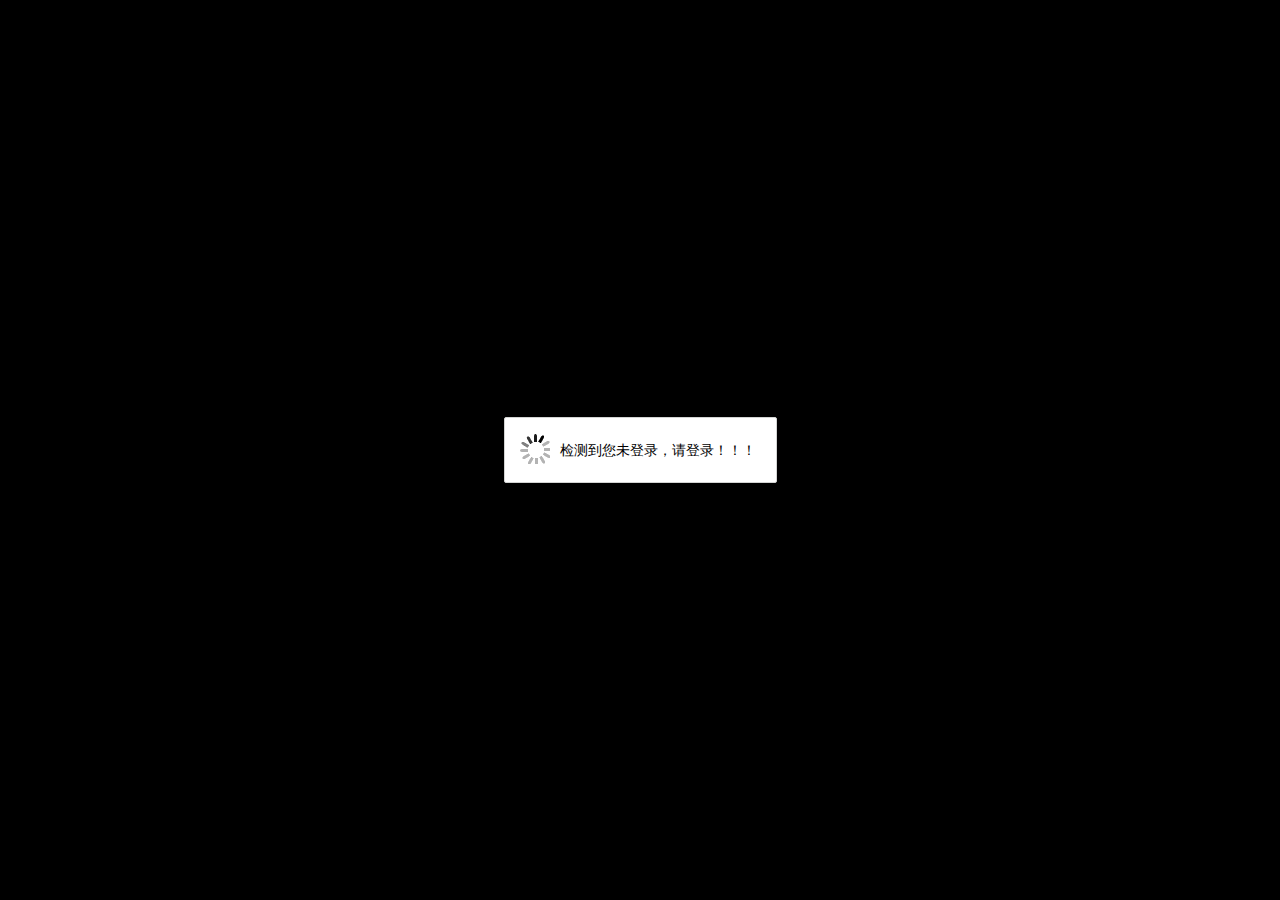
<file: src/html/index.html>
<!DOCTYPE html>
<html>

<head>
    <meta charset="utf-8">
    <title>Backstage Management System</title>
    <link rel="icon" href="../images/icon.jpg">
    <link rel="stylesheet" href="../lib/layui/css/layui.css">
    <link rel="stylesheet" href="../css/search.css">
    <script src="../lib/layui/layui.js"></script>
    <script src="../js/user-defined.js"></script>


</head>

<body class="layui-layout-body">
    <div class="layui-layout layui-layout-admin">
        <div class="layui-header">
            <div class="layui-logo" style="background: url(../images/hlogo.jpg) no-repeat center"></div>
            <!-- 头部区域（可配合layui已有的水平导航） -->
            <ul class="layui-nav layui-layout-left" style="height:60px;">
                <li class="layui-nav-item" style="padding-bottom: 20px;height:60px;line-height: 65px;"><a
                        href="index.html">首页</a></li>


                <div class="layui-form component" style="margin-top:15px;">
                    <select name="modules" lay-verify="required" lay-search="">
                        <option value="">直接选择或搜索选择</option>
                        <option value="1">layer</option>
                        <option value="2">form</option>
                        <option value="3">layim</option>
                        <option value="4">element</option>
                        <option value="5">laytpl</option>
                        <option value="6">upload</option>
                        <option value="7">laydate</option>
                        <option value="8">laypage</option>
                        <option value="9">flow</option>
                        <option value="10">util</option>
                    </select>
                    <div class="layui-unselect layui-form-select">
                        <div class="layui-select-title"><input type="text" placeholder="直接选择或搜索选择" value=""
                                class="layui-input layui-unselect"><i></i></div>
                        <dl class="layui-anim layui-anim-upbit">
                            <dd lay-value="1" class="">layer</dd>
                            <dd lay-value="2" class="">form</dd>
                            <dd lay-value="3" class="">layim</dd>
                            <dd lay-value="4" class="">element</dd>
                            <dd lay-value="5" class="">laytpl</dd>
                            <dd lay-value="6" class="">upload</dd>
                            <dd lay-value="7" class="">laydate</dd>
                            <dd lay-value="8" class="">laypage</dd>
                            <dd lay-value="9" class="">flow</dd>
                            <dd lay-value="10" class="">util</dd>
                        </dl>
                    </div>
                    <i class="layui-icon"></i>
                </div>


                <!-- 天气 -->
                <li class="layui-nav-item" style="height:60px;padding-bottom: 20px;line-height: 55px;">
                    <div class="
                    weather" pc>
                        <div id="tp-weather-widget"></div>
                        <script src="../js/weather.js"></script>
                    </div>
                </li>
            </ul>
            <ul class="layui-nav layui-layout-right">
                <li class="layui-nav-item">
                    <a href="javascript:;">
                        <img src="../images/xxx.jpg" class="layui-nav-img">
                        <span class="welcome"></span>
                    </a>
                </li>
                <li class="layui-nav-item lockcms" pc>
                    <a href="javascript:;"><i class="iconfont icon-lock1"></i><cite>锁屏</cite></a>
                </li>
                <li class="layui-nav-item loginout"><a href="javascript:;">退出</a></li>
            </ul>
        </div>

        <div class="layui-side layui-bg-black">
            <div class="layui-side-scroll">
                <!-- 左侧导航区域（可配合layui已有的垂直导航） -->
                <ul class="layui-nav layui-nav-tree" lay-filter="test">
                    <li class="layui-nav-item layui-nav-itemed">
                        <a class="" href="javascript:;">商品管理</a>
                        <dl class="layui-nav-child">
                            <dd><a href="goodlist.html">商品列表</a></dd>
                            <dd><a href="goodtype.html">商品分类</a></dd>
                            <dd><a href="addgoods.html">添加商品</a></dd>
                        </dl>
                    </li>
                    <li class="layui-nav-item layui-nav-itemed">
                        <a href="javascript:;">用户管理</a>
                        <dl class="layui-nav-child">
                            <dd><a href="user.html">用户列表</a></dd>
                            <dd><a href="adduser.html">用户添加</a></dd>
                        </dl>
                    </li>
                    <li class="layui-nav-item layui-nav-itemed">
                        <a href="javascript:;">订单管理</a>
                        <dl class="layui-nav-child">
                            <dd><a href="orderlist.html">订单列表</a></dd>
                        </dl>
                    </li>

                </ul>
            </div>
        </div>

        <div class="layui-body">
            <!-- 内容主体区域 -->
            <div style="width: 100%;height: 100%;background:url(../images/sybj.jpg)no-repeat center">
                <h1 style="position:absolute;top: 150px;left: 400px;color: #58bc58;font-size: 40px;font-weight: bold;">
                    欢迎使用
                    后台管理系统
                </h1>
            </div>
        </div>
        <div class="layui-footer" style="text-align:center">
            <!-- 底部固定区域 -->
            © 2019.2.27 Backstage Management System
        </div>
    </div>
    <style>
        html {
            user-select: none;
        }
    </style>
    <script>
        //JavaScript代码区域
        layui.use('element', function () {
            var element = layui.element;
        });
    </script>
    <script src="../js/token.js"></script>
</body>

</html>
</file>
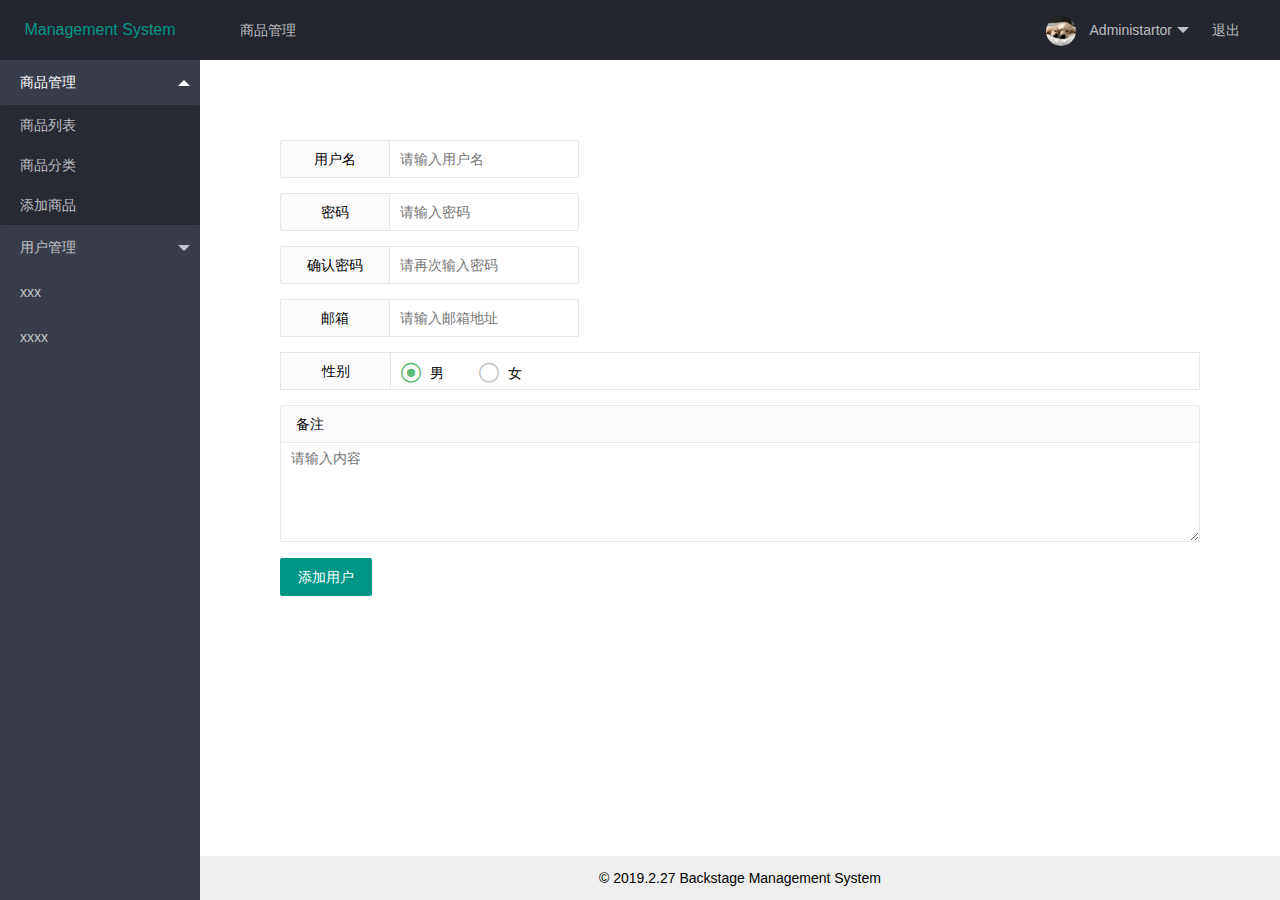
<file: html/adduser.html>
<!DOCTYPE html>
<html>
<!-- 添加用户 -->

<head>
    <meta charset="utf-8">
    <meta name="viewport" content="width=device-width, initial-scale=1, maximum-scale=1">
    <title>添加用户</title>
    <link rel="stylesheet" href="../lib/layui/css/layui.css">
    <script src="../lib/layui/layui.js"></script>
</head>

<body class="layui-layout-body">
    <div class="layui-layout layui-layout-admin">
        <div class="layui-header">
            <div class="layui-logo">Management System</div>
            <!-- 头部区域（可配合layui已有的水平导航） -->
            <ul class="layui-nav layui-layout-left">
                <li class="layui-nav-item"><a href="">商品管理</a></li>
            </ul>
            <ul class="layui-nav layui-layout-right">
                <li class="layui-nav-item">
                    <a href="javascript:;">
                        <img src="../images/xxx.jpg" class="layui-nav-img">
                        Administartor
                    </a>
                    <dl class="layui-nav-child">
                        <dd><a href="">基本资料</a></dd>
                        <dd><a href="">安全设置</a></dd>
                    </dl>
                </li>
                <li class="layui-nav-item"><a href="">退出</a></li>
            </ul>
        </div>

        <div class="layui-side layui-bg-black">
            <div class="layui-side-scroll">
                <!-- 左侧导航区域（可配合layui已有的垂直导航） -->
                <ul class="layui-nav layui-nav-tree" lay-filter="test">
                    <li class="layui-nav-item layui-nav-itemed">
                        <a class="" href="javascript:;">商品管理</a>
                        <dl class="layui-nav-child">
                            <dd><a href="javascript:;">商品列表</a></dd>
                            <dd><a href="javascript:;">商品分类</a></dd>
                            <dd><a href="javascript:;">添加商品</a></dd>
                        </dl>
                    </li>
                    <li class="layui-nav-item">
                        <a href="javascript:;">用户管理</a>
                        <dl class="layui-nav-child">
                            <dd><a href="javascript:;">用户管理</a></dd>
                            <dd><a href="javascript:;" id="addusername">用户添加</a></dd>
                        </dl>
                    </li>
                    <li class="layui-nav-item"><a href="">xxx</a></li>
                    <li class="layui-nav-item"><a href="">xxxx</a></li>
                </ul>
            </div>
        </div>

        <div class="layui-body">
            <!-- 内容主体区域 -->
            <div style="padding: 80px ;">

                <!-- 添加用户 -->
                <form class="layui-form layui-form-pane" action="">
                    <div class="layui-form-item">
                        <label class="layui-form-label">用户名</label>
                        <div class="layui-input-inline">
                            <input type="text" id="username" lay-verify="required" placeholder="请输入用户名"
                                autocomplete="off" class="layui-input">
                        </div>
                    </div>



                    <div class="layui-form-item">
                        <label class="layui-form-label">密码</label>
                        <div class="layui-input-inline">
                            <input type="password" id="password" placeholder="请输入密码" autocomplete="off"
                                class="layui-input">
                        </div>
                    </div>

                    <div class="layui-form-item">
                        <label class="layui-form-label">确认密码</label>
                        <div class="layui-input-inline">
                            <input type="password" id="confirmpassword" placeholder="请再次输入密码" autocomplete="off"
                                class="layui-input">
                        </div>
                    </div>
                    <div class="layui-form-item">
                        <label class="layui-form-label">邮箱</label>
                        <div class="layui-input-inline">
                            <input type="password" id="email" placeholder="请输入邮箱地址" autocomplete="off"
                                class="layui-input">
                        </div>
                    </div>



                    <div class="layui-form-item" pane="">
                        <label class="layui-form-label">性别</label>
                        <div class="layui-input-block">
                            <input type="radio" name="sex" value="男" title="男" checked="">
                            <input type="radio" name="sex" value="女" title="女">
                        </div>
                    </div>
                    <div class="layui-form-item layui-form-text">
                        <label class="layui-form-label">备注</label>
                        <div class="layui-input-block" id="text">
                            <textarea placeholder="请输入内容" class="layui-textarea"></textarea>
                        </div>
                    </div>
                    <div class="layui-form-item">
                        <button class="layui-btn" lay-submit="" lay-filter="demo2" id="confirmBtn">添加用户</button>
                    </div>
                </form>

                <!-- end -->




            </div>
        </div>

        <div class="layui-footer" style="text-align:center">
            <!-- 底部固定区域 -->
            © 2019.2.27 Backstage Management System
        </div>
    </div>
    <script>
        layui.use(['form', 'layedit', 'laydate', 'element'], function () {
            var element = layui.element;

            var form = layui.form
                , layer = layui.layer
                , layedit = layui.layedit
                , laydate = layui.laydate;

            //日期
            laydate.render({
                elem: '#date'
            });
            laydate.render({
                elem: '#date1'
            });

            //创建一个编辑器
            var editIndex = layedit.build('LAY_demo_editor');

            //自定义验证规则
            form.verify({
                title: function (value) {
                    if (value.length < 5) {
                        return '标题至少得5个字符啊';
                    }
                }
                , pass: [
                    /^[\S]{6,12}$/
                    , '密码必须6到12位，且不能出现空格'
                ]
                , content: function (value) {
                    layedit.sync(editIndex);
                }
            });


            //监听提交
            form.on('submit(demo1)', function (data) {
                layer.alert(JSON.stringify(data.field), {
                    title: '最终的提交信息'
                })
                return false;
            });



        });
    </script>
</body>

</html>
</file>
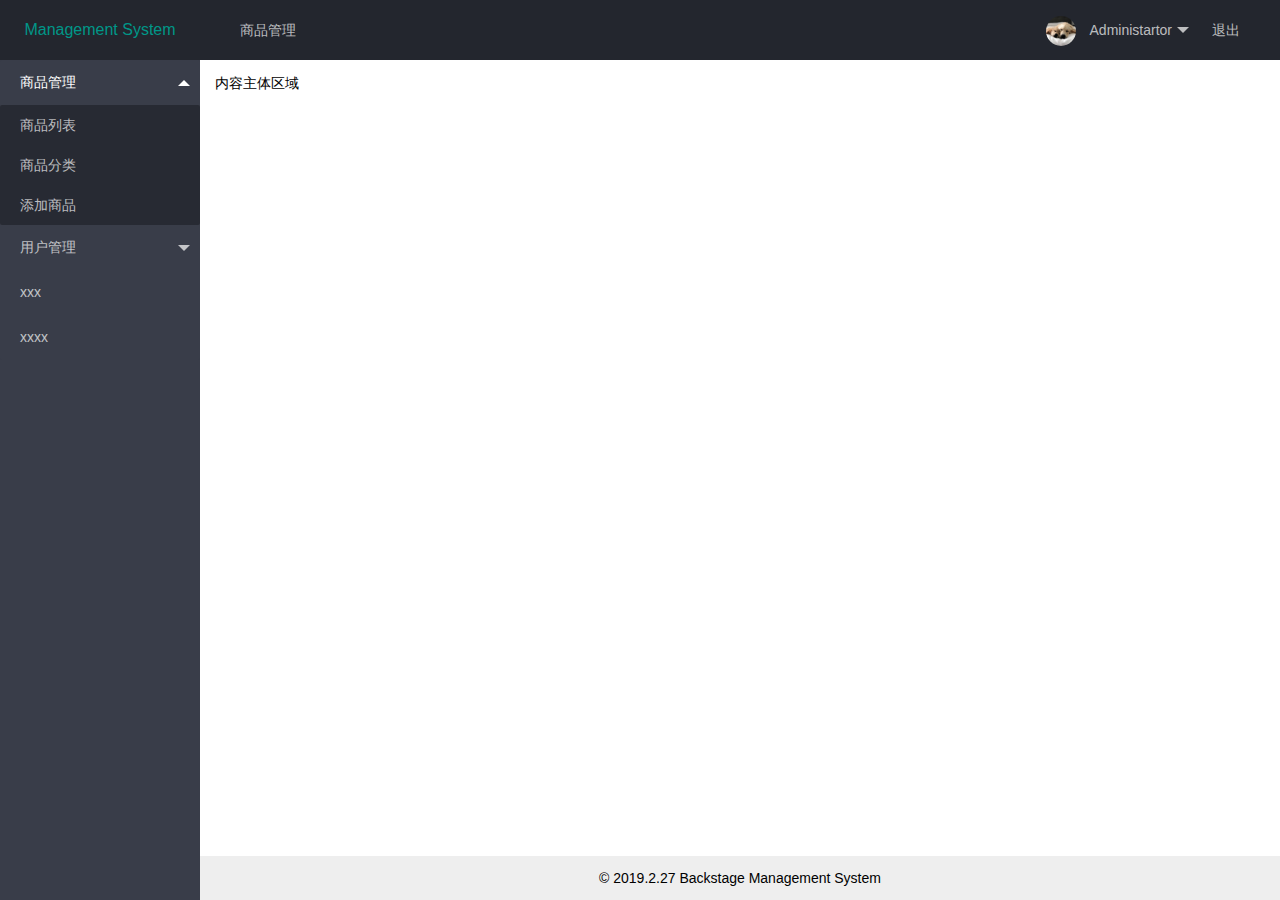
<file: html/common.html>
<!DOCTYPE html>
<html>

<head>
    <meta charset="utf-8">
    <meta name="viewport" content="width=device-width, initial-scale=1, maximum-scale=1">
    <title>Backstage Management System</title>
    <link rel="stylesheet" href="../lib/layui/css/layui.css">
    <script src="../lib/layui/layui.js"></script>
</head>

<body class="layui-layout-body">
    <div class="layui-layout layui-layout-admin">
        <div class="layui-header">
            <div class="layui-logo">Management System</div>
            <!-- 头部区域（可配合layui已有的水平导航） -->
            <ul class="layui-nav layui-layout-left">
                <li class="layui-nav-item"><a href="">商品管理</a></li>
            </ul>
            <ul class="layui-nav layui-layout-right">
                <li class="layui-nav-item">
                    <a href="javascript:;">
                        <img src="../images/xxx.jpg" class="layui-nav-img">
                        Administartor
                    </a>
                    <dl class="layui-nav-child">
                        <dd><a href="">基本资料</a></dd>
                        <dd><a href="">安全设置</a></dd>
                    </dl>
                </li>
                <li class="layui-nav-item"><a href="">退出</a></li>
            </ul>
        </div>

        <div class="layui-side layui-bg-black">
            <div class="layui-side-scroll">
                <!-- 左侧导航区域（可配合layui已有的垂直导航） -->
                <ul class="layui-nav layui-nav-tree" lay-filter="test">
                    <li class="layui-nav-item layui-nav-itemed">
                        <a class="" href="javascript:;">商品管理</a>
                        <dl class="layui-nav-child">
                            <dd><a href="javascript:;">商品列表</a></dd>
                            <dd><a href="javascript:;">商品分类</a></dd>
                            <dd><a href="javascript:;">添加商品</a></dd>
                        </dl>
                    </li>
                    <li class="layui-nav-item">
                        <a href="javascript:;">用户管理</a>
                        <dl class="layui-nav-child">
                            <dd><a href="javascript:;">用户管理</a></dd>
                            <dd><a href="javascript:;">用户添加</a></dd>

                        </dl>
                    </li>
                    <li class="layui-nav-item"><a href="">xxx</a></li>
                    <li class="layui-nav-item"><a href="">xxxx</a></li>
                </ul>
            </div>
        </div>

        <div class="layui-body">
            <!-- 内容主体区域 -->
            <div style="padding: 15px;">内容主体区域</div>
        </div>

        <div class="layui-footer" style="text-align:center">
            <!-- 底部固定区域 -->
            © 2019.2.27 Backstage Management System
        </div>
    </div>
    <script>
        //JavaScript代码区域
        layui.use('element', function () {
            var element = layui.element;

        });
    </script>
</body>

</html>
</file>
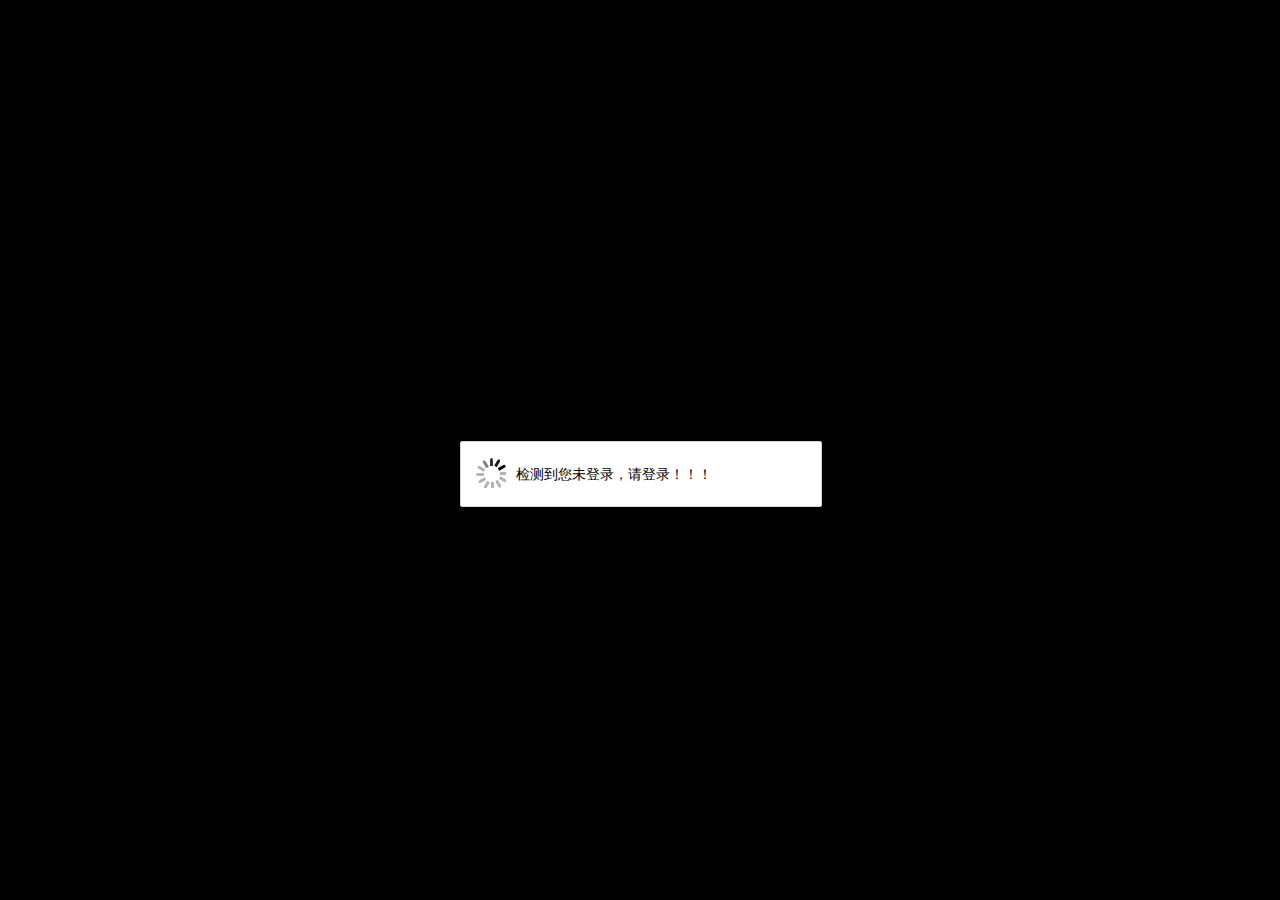
<file: src/html/addgoods.html>
<!DOCTYPE html>
<html>

<head>
    <meta charset="utf-8">
    <title>Backstage Management System</title>
    <link rel="icon" href="../images/icon.jpg">
    <link rel="stylesheet" href="../lib/layui/css/layui.css">
    <link rel="stylesheet" href="../css/search.css">
    <script src="../lib/jquery-1.10.1.min.js"></script>
    <script src="../lib/layui/layui.js"></script>
    <script src="../js/common.js"></script>
    <script src="../js/user-defined.js"></script>

    <style>
        html {
            user-select: none;
        }
    </style>
</head>

<body class="layui-layout-body">
    <div class="layui-layout layui-layout-admin">
        <div class="layui-header">
            <div class="layui-logo" style="background: url(../images/hlogo.jpg) no-repeat center"></div>
            <!-- 头部区域（可配合layui已有的水平导航） -->
            <ul class="layui-nav layui-layout-left" style="height:60px;">
                <li class="layui-nav-item" style="padding-bottom: 20px;height:60px;line-height: 65px;"><a
                        href="index.html">首页</a></li>


                <div class="layui-form component" style="margin-top:15px;">
                    <select name="modules" lay-verify="required" lay-search="">
                        <option value="">直接选择或搜索选择</option>
                        <option value="1">layer</option>
                        <option value="2">form</option>
                        <option value="3">layim</option>
                        <option value="4">element</option>
                        <option value="5">laytpl</option>
                        <option value="6">upload</option>
                        <option value="7">laydate</option>
                        <option value="8">laypage</option>
                        <option value="9">flow</option>
                        <option value="10">util</option>
                    </select>
                    <div class="layui-unselect layui-form-select">
                        <div class="layui-select-title"><input type="text" placeholder="直接选择或搜索选择" value=""
                                class="layui-input layui-unselect"><i></i></div>
                        <dl class="layui-anim layui-anim-upbit">
                            <dd lay-value="1" class="">layer</dd>
                            <dd lay-value="2" class="">form</dd>
                            <dd lay-value="3" class="">layim</dd>
                            <dd lay-value="4" class="">element</dd>
                            <dd lay-value="5" class="">laytpl</dd>
                            <dd lay-value="6" class="">upload</dd>
                            <dd lay-value="7" class="">laydate</dd>
                            <dd lay-value="8" class="">laypage</dd>
                            <dd lay-value="9" class="">flow</dd>
                            <dd lay-value="10" class="">util</dd>
                        </dl>
                    </div>
                    <i class="layui-icon"></i>
                </div>


                <!-- 天气 -->
                <li class="layui-nav-item" style="height:60px;padding-bottom: 20px;line-height: 55px;">
                    <div class="
                    weather" pc>
                        <div id="tp-weather-widget"></div>
                        <script src="../js/weather.js"></script>
                    </div>
                </li>
            </ul>

            <ul class="layui-nav layui-layout-right">
                <li class="layui-nav-item">
                    <a href="javascript:;">
                        <img src="../images/xxx.jpg" class="layui-nav-img">
                        <span class="welcome"></span>
                    </a>
                </li>
                <li class="layui-nav-item lockcms" pc>
                    <a href="javascript:;"><i class="iconfont icon-lock1"></i><cite>锁屏</cite></a>
                </li>
                <li class="layui-nav-item loginout"><a href="javascript:;">退出</a></li>
            </ul>
        </div>

        <div class="layui-side layui-bg-black">
            <div class="layui-side-scroll">
                <!-- 左侧导航区域（可配合layui已有的垂直导航） -->
                <ul class="layui-nav layui-nav-tree" lay-filter="test">
                    <li class="layui-nav-item layui-nav-itemed">
                        <a class="" href="javascript:;">商品管理</a>
                        <dl class="layui-nav-child">
                            <dd><a href="goodlist.html">商品列表</a></dd>
                            <dd><a href="goodtype.html">商品分类</a></dd>
                            <dd class="layui-this"><a href="addgoods.html">添加商品</a></dd>
                        </dl>
                    </li>
                    <li class="layui-nav-item layui-nav-itemed">
                        <a href="javascript:;">用户管理</a>
                        <dl class="layui-nav-child">
                            <dd><a href="user.html">用户列表</a></dd>
                            <dd><a href="adduser.html">用户添加</a></dd>
                        </dl>
                    </li>
                    <li class="layui-nav-item layui-nav-itemed">
                        <a href="javascript:;">订单管理</a>
                        <dl class="layui-nav-child">
                            <dd><a href="orderlist.html">订单列表</a></dd>
                        </dl>
                    </li>

                </ul>
            </div>
        </div>

        <div class="layui-body">
            <!-- 内容主体区域 -->
            <div style="padding: 20px; border: 10px solid #ccc;border-right: none">
                <span class="layui-breadcrumb">
                    <a href="index.html">首页</a>
                    <a href="javascript:;">商品管理</a>
                    <a><cite>商品添加</cite></a>
                </span>
                <div class="layui-form layui-form-pane" action="" style="padding: 50px; width: 800px;">
                    <div class="layui-form-item">
                        <label class="layui-form-label">商品名称</label>
                        <div class="layui-input-block">
                            <input type="text" name="title" id="goodname" autocomplete="off" placeholder="请输入标题"
                                class="layui-input" lay-verify="required">
                        </div>
                    </div>
                    <div class="layui-form-item">
                        <label class="layui-form-label">商品副标题</label>
                        <div class="layui-input-block">
                            <input type="text" name="title" id="goodtitle" autocomplete="off" placeholder="请输入副标题"
                                class="layui-input" lay-verify="required">
                        </div>
                    </div>
                    <div class="layui-form-item">
                        <label class="layui-form-label">旧商品价格</label>
                        <div class="layui-input-inline">
                            <input type="text" name="title" id="oldprice" autocomplete="off" placeholder="商品价格"
                                class="layui-input" lay-verify="required">
                        </div>
                    </div>
                    <div class="layui-form-item">
                        <label class="layui-form-label">新商品价格</label>
                        <div class="layui-input-inline">
                            <input type="text" name="title" id="newprice" autocomplete="off" placeholder="商品价格"
                                class="layui-input" lay-verify="required">
                        </div>
                    </div>
                    <div class="layui-form-item">
                        <div class="layui-inline">
                            <label class="layui-form-label">商品分类</label>
                            <div class="layui-input-inline">
                                <select name="modules" lay-search="" lay-verify="required" id="htype">
                                    <!-- <option value="">直接选择或搜索选择</option> -->
                                    <option value="手机" selected>手机</option>
                                    <option value="平板">平板</option>
                                    <option value="电脑">电脑</option>
                                    <option value="配件">配件</option>
                                    <option value="办公">办公</option>
                                    <option value="其他">其他</option>
                                </select>
                            </div>
                        </div>
                    </div>
                    <div class="layui-form-item">
                        <button type="button" class="layui-btn" id="test1">
                            <i class="layui-icon">&#xe67c;</i>上传图片
                        </button>
                    </div>
                    <div class="layui-form-item">
                        <label class="layui-form-label">库存</label>
                        <div class="layui-input-inline">
                            <input type="text" name="title" id="kucun" autocomplete="off" placeholder="库存"
                                class="layui-input" lay-verify="required">
                        </div>
                    </div>
                    <div class="layui-form-item">
                        <label class="layui-form-label">商品属性</label>
                        <div class="layui-input-block">
                            <input type="checkbox" name="like[remai]" title="热卖">
                            <input type="checkbox" name="like[cuxiao]" title="促销">
                            <input type="checkbox" name="like[tuijian]" title="推荐">
                        </div>
                    </div>
                    <div class="layui-form-item">
                        <label class="layui-form-label">状态</label>
                        <div class="layui-input-inline">
                            <select name="modules" lay-search="" lay-verify="required" id="zhuangtai">
                                <option value="上线">上线</option>
                                <option value="下架">下架</option>
                            </select>
                        </div>
                    </div>
                    <div class="layui-form-item layui-form-text">
                        <label class="layui-form-label">商品描述</label>
                        <div class="layui-input-block">
                            <textarea placeholder="请输入内容" class="layui-textarea" name="desc" lay-verify="required"
                                id="miaoshu"></textarea>
                        </div>
                    </div>
                    <div class="layui-form-item">
                        <div class="layui-input-block">
                            <button class="layui-btn" lay-submit="" lay-filter="demo1" id="htj">立即提交</button>
                            <button type="reset" class="layui-btn layui-btn-primary">重置</button>
                        </div>
                    </div>
                </div>
            </div>
        </div>
        <div class="layui-footer" style="text-align:center">
            <!-- 底部固定区域 -->
            © 2019.2.27 Backstage Management System
        </div>
    </div>
    <script>
        var data = decodeURI(location.search);//获取从列表页传过来的商品id
        var now = data.slice(1);//切割
        // console.log(data, now);
        if (now) {
            let xhr = new XMLHttpRequest();
            xhr.onload = () => {
                if (xhr.status == 200) {
                    let res = JSON.parse(xhr.responseText);
                    // let res = xhr.responseText;
                    // console.log(res);
                    // console.log(res[0].type);
                    // var goodname = document.querySelector('#goodname');
                    $('#goodname').val(res[0].goodname);
                    $('#goodtitle').val(res[0].type + '专属品牌商品：' + res[0].goodname);
                    $('#newprice').val(res[0].newprice);
                    $('#oldprice').val(res[0].oldprice);
                    $('#kucun').val(res[0].kucun);
                    $('#htype').val(res[0].type);
                    $('#zhuangtai').val(res[0].zhuangtai);
                    $('#miaoshu').val("品牌：" + res[0].goodname + "，价格：" + res[0].newprice);
                }
            }
            xhr.open('post', '/addgoods', true);
            xhr.setRequestHeader('Content-Type', 'application/x-www-form-urlencoded');
            let datas = `_id=${now}`;
            // console.log(datas);
            xhr.send(datas);
        }

        let htj = document.getElementById("htj");
        let goodname = document.getElementById("goodname");
        let oldprice = document.getElementById("oldprice");
        let newprice = document.getElementById("newprice");
        let kucun = document.getElementById("kucun");
        let htype = document.getElementById("htype");
        let zhuangtai = document.getElementById("zhuangtai");

        // 编辑修改分支
        if (now) {
            htj.onclick = function () {
                // console.log($('#htype').val());
                let _goodname = goodname.value;
                let _newprice = newprice.value;
                let _oldprice = oldprice.value;
                let _kucun = kucun.value;
                let _htype = htype.value;
                let _zhuangtai = zhuangtai.value;
                // console.log(_htype);
                if (_goodname && _newprice && _oldprice && _kucun && _htype && _zhuangtai) {
                    let xhr = new XMLHttpRequest();
                    xhr.onload = () => {
                        if (xhr.status == 200) {
                            let res = JSON.parse(xhr.responseText);
                            // console.log(str);
                            if (res) {
                                layer.msg("修改成功！");
                                // window.location.href = './goodlist.html';
                                setTimeout("window.location.href = './goodlist.html'", 3000);
                            }
                        }
                    }
                    xhr.open('post', '/addgoods3', true);
                    xhr.setRequestHeader('Content-Type', 'application/x-www-form-urlencoded');

                    let data = `_id=${now}&goodname=${_goodname}&newprice=${_newprice}&oldprice=${_oldprice}&kucun=${_kucun}&type=${_htype}&zhuangtai=${_zhuangtai}`
                    xhr.send(data)
                }
                else {
                    layer.msg("请填写完整！");
                }
            }
        }
        //添加商品
        else {
            htj.onclick = function () {
                // console.log($('#htype').val());
                let _goodname = goodname.value;
                let _newprice = newprice.value;
                let _oldprice = oldprice.value;
                let _kucun = kucun.value;
                let _htype = htype.value;
                let _zhuangtai = zhuangtai.value;
                // console.log(_htype);
                if (_goodname && _newprice && _oldprice && _kucun && _htype && _zhuangtai) {
                    let xhr = new XMLHttpRequest();
                    xhr.onload = () => {
                        if (xhr.status == 200) {
                            let res = JSON.parse(xhr.responseText);
                            if (res) {
                                layer.msg("添加成功！");
                                // window.location.href = './goodlist.html';
                                //延时跳转页面
                                setTimeout("window.location.href = './goodlist.html'", 3000);
                            }
                        }
                    }
                    xhr.open('post', '/addgoods2', true);
                    xhr.setRequestHeader('Content-Type', 'application/x-www-form-urlencoded');

                    let data = `goodname=${_goodname}&newprice=${_newprice}&oldprice=${_oldprice}&kucun=${_kucun}&type=${_htype}&zhuangtai=${_zhuangtai}`
                    xhr.send(data)
                }
                else {
                    layer.msg("请填写完整！");
                }
            }
        }

        //JavaScript代码区域
        layui.use(['element', 'form', 'upload'], function () {
            var element = layui.element
                , form = layui.form
                , $ = layui.jquery
                , upload = layui.upload;

            form.render();

            //拖拽上传
            upload.render({
                elem: '#test1',
            });
        });
    </script>

</body>
<script src="../js/token.js"></script>

</html>
</file>
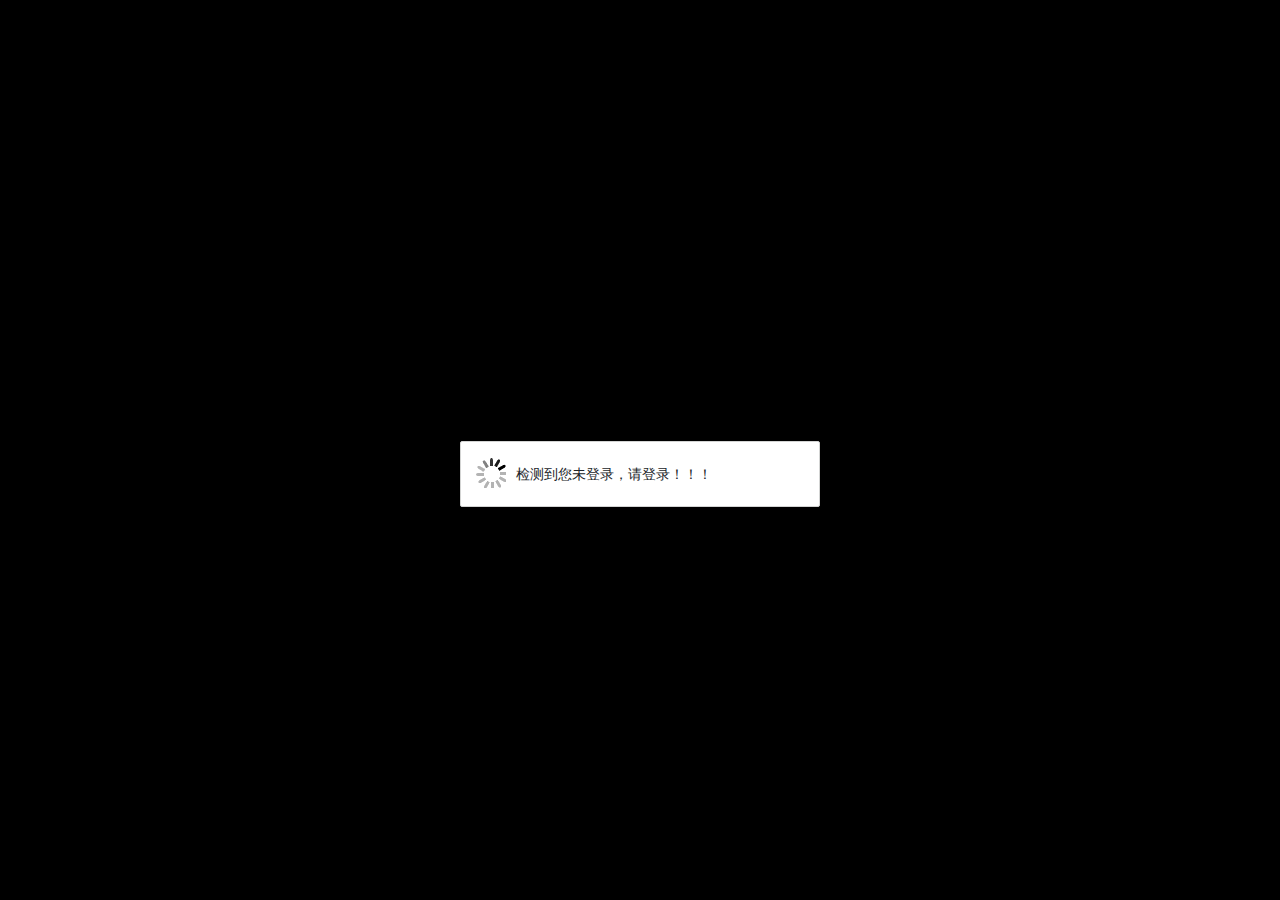
<file: src/html/adduser.html>
<!DOCTYPE html>
<html>
<!-- 添加用户 -->

<head>
    <meta charset="utf-8">
    <title>添加用户</title>
    <link rel="icon" href="../images/icon.jpg">
    <link rel="stylesheet" href="../lib/bootstrap/css/bootstrap.css">
    <link rel="stylesheet" href="../lib/layui/css/layui.css">
    <link rel="stylesheet" href="../css/search.css">
    <script src="../lib/layui/layui.js"></script>
    <script src="../lib/jquery-1.10.1.min.js"></script>
    <script src="../js/common.js"></script>
    <script src="../js/user-defined.js"></script>
    <script src="../js/md5.js"></script>

</head>

<body class="layui-layout-body">
    <div class="layui-layout layui-layout-admin">
        <div class="layui-header">
            <div class="layui-logo" style="background: url(../images/hlogo.jpg) no-repeat center"></div>
            <!-- 头部区域（可配合layui已有的水平导航） -->
            <ul class="layui-nav layui-layout-left" style="height:60px;">
                <li class="layui-nav-item" style="height:60px;line-height: 65px;"><a href="index.html">首页</a></li>


                <div class="layui-form component" style="margin-top:15px;">
                    <select name="modules" lay-verify="required" lay-search="">
                        <option value="">直接选择或搜索选择</option>
                        <option value="1">layer</option>
                        <option value="2">form</option>
                        <option value="3">layim</option>
                        <option value="4">element</option>
                        <option value="5">laytpl</option>
                        <option value="6">upload</option>
                        <option value="7">laydate</option>
                        <option value="8">laypage</option>
                        <option value="9">flow</option>
                        <option value="10">util</option>
                    </select>
                    <div class="layui-unselect layui-form-select">
                        <div class="layui-select-title"><input type="text" placeholder="直接选择或搜索选择" value=""
                                class="layui-input layui-unselect"><i></i></div>
                        <dl class="layui-anim layui-anim-upbit">
                            <dd lay-value="1" class="">layer</dd>
                            <dd lay-value="2" class="">form</dd>
                            <dd lay-value="3" class="">layim</dd>
                            <dd lay-value="4" class="">element</dd>
                            <dd lay-value="5" class="">laytpl</dd>
                            <dd lay-value="6" class="">upload</dd>
                            <dd lay-value="7" class="">laydate</dd>
                            <dd lay-value="8" class="">laypage</dd>
                            <dd lay-value="9" class="">flow</dd>
                            <dd lay-value="10" class="">util</dd>
                        </dl>
                    </div>
                    <i class="layui-icon"></i>
                </div>


                <!-- 天气 -->
                <li class="layui-nav-item" style="height:60px;line-height: 55px;">
                    <div class="
                    weather" pc>
                        <div id="tp-weather-widget"></div>
                        <script src="../js/weather.js"></script>
                    </div>
                </li>
            </ul>
            <ul class="layui-nav layui-layout-right">
                <li class="layui-nav-item">
                    <a href="javascript:;">
                        <img src="../images/xxx.jpg" class="layui-nav-img">
                        <span class="welcome"></span>
                    </a>
                </li>
                <li class="layui-nav-item lockcms" pc>
                    <a href="javascript:;"><i class="iconfont icon-lock1"></i><cite>锁屏</cite></a>
                </li>
                <li class="layui-nav-item loginout"><a href="javascript:;">退出</a></li>
            </ul>
        </div>

        <div class="layui-side layui-bg-black">
            <div class="layui-side-scroll">
                <!-- 左侧导航区域（可配合layui已有的垂直导航） -->
                <ul class="layui-nav layui-nav-tree" lay-filter="test">
                    <li class="layui-nav-item layui-nav-itemed">
                        <a class="" href="javascript:;">商品管理</a>
                        <dl class="layui-nav-child">
                            <dd><a href="goodlist.html">商品列表</a></dd>
                            <dd><a href="goodtype.html">商品分类</a></dd>
                            <dd><a href="addgoods.html">添加商品</a></dd>
                        </dl>
                    </li>
                    <li class="layui-nav-item layui-nav-itemed">
                        <a href="javascript:;">用户管理</a>
                        <dl class="layui-nav-child">
                            <dd><a href="user.html">用户列表</a></dd>
                            <dd class="layui-this"><a href="adduser.html" id="addusername">用户添加</a></dd>
                        </dl>
                    </li>
                    <li class="layui-nav-item layui-nav-itemed">
                        <a href="javascript:;">订单管理</a>
                        <dl class="layui-nav-child">
                            <dd><a href="orderlist.html">订单列表</a></dd>

                        </dl>
                    </li>
                </ul>
            </div>
        </div>

        <div class="layui-body">
            <!-- 内容主体区域 -->
            <div style="padding: 20px;border: 10px solid #ccc;border-right: none">
                <span class="layui-breadcrumb">
                    <a href="index.html">首页</a>
                    <a href="javascript:;">用户管理</a>
                    <a><cite>用户添加</cite></a>
                </span>
                <!-- 添加用户 -->
                <form class="layui-form layui-form-pane" action="" style="padding: 50px;" target="nm_iframe">
                    <div class="layui-form-item">
                        <label class="layui-form-label">用户名</label>
                        <div class="layui-input-inline">

                            <input type="text" class="form-control" id="username" placeholder="请输入用户名"
                                lay-verify="required">
                            <div class="invalid-feedback"></div>
                        </div>
                    </div>

                    <div class="layui-form-item">
                        <label class="layui-form-label">密码</label>
                        <div class="layui-input-inline">

                            <input type="password" id="password" placeholder="密码必须6到12位" autocomplete="off"
                                class="form-control" lay-verify="pass">
                            <div class="invalid-feedback"></div>

                        </div>
                    </div>
                    <div class="layui-form-item">
                        <label class="layui-form-label">确认密码</label>
                        <div class="layui-input-inline">

                            <input type="password" id="confirmpassword" placeholder="请再次输入密码" autocomplete="off"
                                class="form-control" lay-verify="pass">
                            <div class="invalid-feedback"></div>
                        </div>
                    </div>
                    <div class="layui-form-item">
                        <label class="layui-form-label">邮箱</label>
                        <div class="layui-input-inline">

                            <input type="email" id="email" placeholder="请输入邮箱地址" autocomplete="off" class="form-control"
                                lay-verify="required">
                            <div class="invalid-feedback"></div>
                        </div>
                    </div>

                    <div class="layui-form-item">
                        <div class="layui-inline">
                            <label class="layui-form-label">性别</label>
                            <div class="layui-input-inline">
                                <select lay-search="" id="sex">
                                    <option value="男">男</option>
                                    <option value="女">女</option>
                                </select>
                            </div>
                        </div>
                    </div>
                    <div class="layui-form-item layui-form-text">
                        <label class="layui-form-label">备注</label>
                        <div class="layui-input-block" id="text">
                            <textarea placeholder="请输入内容" id="beizhu" class="layui-textarea"
                                lay-verify="required"></textarea>
                        </div>
                    </div>
                    <div class="layui-form-item">
                        <!-- <button class="layui-btn" lay-filter="demo2" id="confirmBtn">添加用户</button> -->
                        <button class="layui-btn" id="confirmBtn">立即提交</button>
                    </div>
                </form>
                <iframe id="id_iframe" name="nm_iframe" style="display:none;"></iframe>
                <!-- end -->
            </div>
        </div>
        <div class="layui-footer" style="text-align:center">
            <!-- 底部固定区域 -->
            © 2019.2.27 Backstage Management System
        </div>
    </div>
    <script>
        var data = decodeURI(location.search);//获取从列表页传过来的商品id
        // console.log(data);
        var now = data.slice(1);//切割
        if (now) {
            let xhr = new XMLHttpRequest();
            xhr.onload = () => {
                if (xhr.status == 200) {
                    let res = JSON.parse(xhr.responseText);
                    // let res = xhr.responseText;
                    // console.log(res);
                    // console.log(res[0].username);
                    $('#username').val(res[0].username);
                    $('#password').val(res[0].password);
                    $('#confirmpassword').val(res[0].password);
                    $('#email').val(res[0].email);
                    $('#sex').val(res[0].gender);
                    $('#beizhu').val(res[0].beizhu);
                }
            }
            xhr.open('post', '/adduser', true);
            xhr.setRequestHeader('Content-Type', 'application/x-www-form-urlencoded');
            let datas = `_id=${now}`;
            // console.log(datas);
            xhr.send(datas);
        }

        layui.use(['form', 'layedit', 'element'], function () {
            var element = layui.element;

            var form = layui.form
                , layer = layui.layer
                , layedit = layui.layedit;
            //创建一个编辑器
            var editIndex = layedit.build('LAY_demo_editor');
            //自定义验证规则
            form.verify({
                title: function (value) {
                    if (value.length < 5) {
                        return '标题至少得5个字符啊';
                    }
                }
                , pass: [
                    /^[\S]{6,12}$/
                    , '密码必须6到12位，且不能出现空格'
                ]
                , content: function (value) {
                    layedit.sync(editIndex);
                }
            });

            //监听提交
            form.on('submit(demo1)', function (data) {
                layer.alert(JSON.stringify(data.field), {
                    title: '最终的提交信息'
                })
                return false;
            });

            (() => {
                //判断用户名是否存在
                let usernameok = false;
                let username = document.querySelector("#username");
                username.onchange = () => {
                    let _username = username.value;
                    // 发起ajax请求
                    let xhr = new XMLHttpRequest();
                    if (_username.trim()) {
                        xhr.onload = () => {
                            if (xhr.status == 200) {
                                if (xhr.responseText == 'no') {
                                    username.classList.remove('is-valid')
                                    username.classList.add('is-invalid')
                                    username.nextElementSibling.innerText = '你输入的用户太受欢迎'
                                    usernameok = false;
                                } else {
                                    username.classList.remove('is-invalid')
                                    username.classList.add('is-valid')
                                    username.nextElementSibling.innerText = '可以添加'
                                    usernameok = true;
                                }
                            }
                        }
                    }
                    else {
                        username.classList.remove('is-valid')
                        username.classList.add('is-invalid')
                        username.nextElementSibling.innerText = '不能为空'
                        usernameok = false;
                    }
                    xhr.open('get', `/register?username=${_username}`, true);
                    xhr.send();
                }
                //密码
                let passwordok = false;
                let password = document.querySelector("#password");
                password.onchange = () => {
                    let _password = password.value;
                    if (_password.trim() && _password.length >= 6) {
                        password.classList.remove('is-invalid')
                        password.classList.add('is-valid')
                        password.nextElementSibling.innerText = '符合'
                        passwordok = true;
                    } else {
                        password.classList.remove('is-valid')
                        password.classList.add('is-invalid')
                        password.nextElementSibling.innerText = '密码不符合规则'
                        passwordok = false;
                    }
                }
                //确认密码
                let confirmpasswordok = false;
                let confirmpassword = document.querySelector("#confirmpassword");
                confirmpassword.onchange = () => {
                    let _confirmpassword = confirmpassword.value;
                    let _password = password.value;
                    if (_confirmpassword === _password) {
                        confirmpassword.classList.remove('is-invalid')
                        confirmpassword.classList.add('is-valid')
                        confirmpassword.nextElementSibling.innerText = '符合'
                        confirmpasswordok = true;
                    } else {
                        confirmpassword.classList.remove('is-valid')
                        confirmpassword.classList.add('is-invalid')
                        confirmpassword.nextElementSibling.innerText = '密码不一致'
                        confirmpasswordok = false;
                    }
                }
                //邮箱
                let emailok = false;
                let email = document.querySelector("#email");
                email.onchange = () => {
                    let _email = email.value;
                    if (checkReg.email(_email)) {
                        email.classList.remove('is-invalid')
                        email.classList.add('is-valid')
                        email.nextElementSibling.innerText = '符合'
                        emailok = true;
                    } else {
                        email.classList.remove('is-valid')
                        email.classList.add('is-invalid')
                        email.nextElementSibling.innerText = '邮箱不符合规则'
                        emailok = false;
                    }
                }
                let sexval = document.getElementById("sex");
                let confirmBtn = document.getElementById("confirmBtn");
                let _gender = sexval.value;
                //点击 
                //判断是修改还是新注册，now是证明有id是修改
                if (now) {
                    usernameok = true;
                    passwordok = true;
                    emailok = true;
                    confirmBtn.onclick = function () {
                        if (usernameok && passwordok && emailok) {
                            let _gender = sexval.value;
                            let _beizhu = document.getElementById("beizhu").value;
                            let _username = username.value;
                            let _password = password.value;
                            var md5password = $.md5(_password);
                            let _email = email.value;
                            // 发起ajax请求
                            let xhr = new XMLHttpRequest();
                            xhr.onload = () => {
                                if (xhr.status == 200) {
                                    let res = JSON.parse(xhr.responseText);
                                    if (res.ok) {
                                        layer.msg("修改成功！");
                                        setTimeout("window.location.href = './user.html'", 3000);
                                    }
                                }
                            }
                            xhr.open('post', '/adduser2', true);
                            xhr.setRequestHeader('Content-Type', 'application/x-www-form-urlencoded');

                            let data = `_id=${now}&username=${_username}&password=${md5password}&email=${_email}&gender=${_gender}&beizhu=${_beizhu}`
                            xhr.send(data)
                        } else {
                            layer.msg("修改失败！");
                        }
                    }
                }
                else {
                    confirmBtn.onclick = function () {
                        if (usernameok && passwordok && emailok) {
                            let _gender = sexval.value;
                            let _beizhu = document.getElementById("beizhu").value;
                            let _username = username.value;
                            let _password = password.value;
                            let _email = email.value;
                            var md5password = $.md5(_password);

                            // 发起ajax请求
                            let xhr = new XMLHttpRequest();
                            xhr.onload = () => {
                                if (xhr.status == 200) {
                                    let res = JSON.parse(xhr.responseText);
                                    if (res.ok) {
                                        layer.msg("添加成功！");
                                        setTimeout("window.location.href = './user.html'", 3000);
                                    }
                                }
                            }
                            xhr.open('post', '/register', true);
                            xhr.setRequestHeader('Content-Type', 'application/x-www-form-urlencoded');
                            let data = `username=${_username}&password=${md5password}&email=${_email}&gender=${_gender}&beizhu=${_beizhu}`
                            xhr.send(data);

                        } else {
                            layer.msg("添加失败！");
                        }
                    }
                }

            })();
        });
    </script>

    <style>
        html {
            user-select: none;
        }

        a {
            text-decoration: none !important;
        }
    </style>
    <script src="../js/token.js"></script>
</body>

</html>
</file>
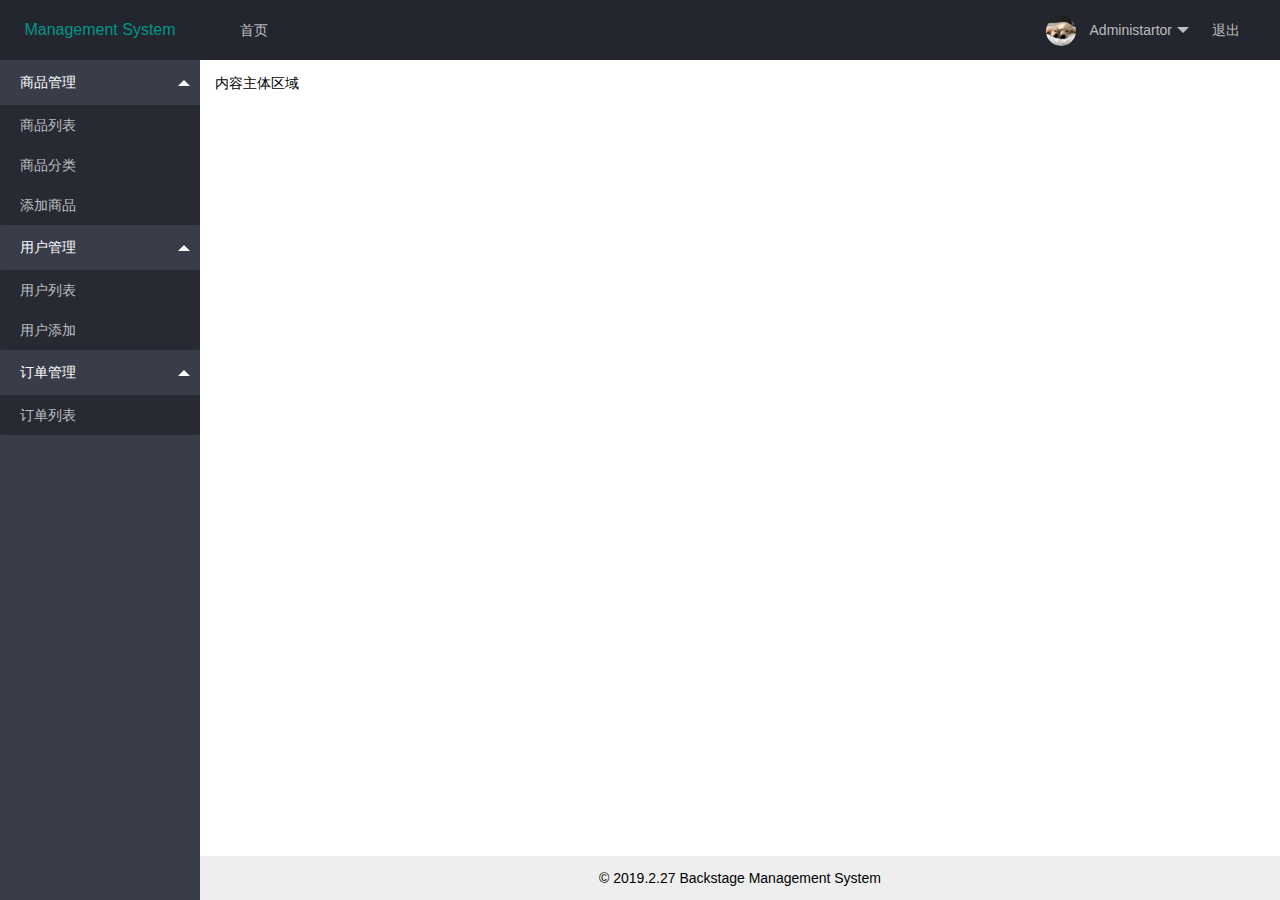
<file: src/html/common.html>
<!DOCTYPE html>
<html>

<head>
    <meta charset="utf-8">
    <meta name="viewport" content="width=device-width, initial-scale=1, maximum-scale=1">
    <title>Backstage Management System</title>
    <link rel="stylesheet" href="../lib/layui/css/layui.css">
    <script src="../lib/layui/layui.js"></script>
</head>

<body class="layui-layout-body">
    <div class="layui-layout layui-layout-admin">
        <div class="layui-header">
            <div class="layui-logo">Management System</div>
            <!-- 头部区域（可配合layui已有的水平导航） -->
            <ul class="layui-nav layui-layout-left">
                <li class="layui-nav-item"><a href="../index.html">首页</a></li>
            </ul>
            <ul class="layui-nav layui-layout-right">
                <li class="layui-nav-item">
                    <a href="javascript:;">
                        <img src="../images/xxx.jpg" class="layui-nav-img">
                        Administartor
                    </a>
                    <dl class="layui-nav-child">
                        <dd><a href="">基本资料</a></dd>
                        <dd><a href="">安全设置</a></dd>
                    </dl>
                </li>
                <li class="layui-nav-item"><a href="">退出</a></li>
            </ul>
        </div>

        <div class="layui-side layui-bg-black">
            <div class="layui-side-scroll">
                <!-- 左侧导航区域（可配合layui已有的垂直导航） -->
                <ul class="layui-nav layui-nav-tree" lay-filter="test">
                    <li class="layui-nav-item layui-nav-itemed">
                        <a class="" href="javascript:;">商品管理</a>
                        <dl class="layui-nav-child">
                            <dd><a href="javascript:;">商品列表</a></dd>
                            <dd><a href="javascript:;">商品分类</a></dd>
                            <dd><a href="javascript:;">添加商品</a></dd>
                        </dl>
                    </li>
                    <li class="layui-nav-item layui-nav-itemed">
                        <a href="javascript:;">用户管理</a>
                        <dl class="layui-nav-child">
                            <dd><a href="javascript:;">用户列表</a></dd>
                            <dd><a href="adduser.html">用户添加</a></dd>
                        </dl>
                    </li>
                    <li class="layui-nav-item layui-nav-itemed">
                        <a href="javascript:;">订单管理</a>
                        <dl class="layui-nav-child">
                            <dd><a href="javascript:;">订单列表</a></dd>

                        </dl>
                    </li>

                </ul>
            </div>
        </div>

        <div class="layui-body">
            <!-- 内容主体区域 -->
            <div style="padding: 15px;">内容主体区域</div>
        </div>

        <div class="layui-footer" style="text-align:center">
            <!-- 底部固定区域 -->
            © 2019.2.27 Backstage Management System
        </div>
    </div>
    <script>
        //JavaScript代码区域
        layui.use('element', function () {
            var element = layui.element;

        });
    </script>
</body>

</html>
</file>
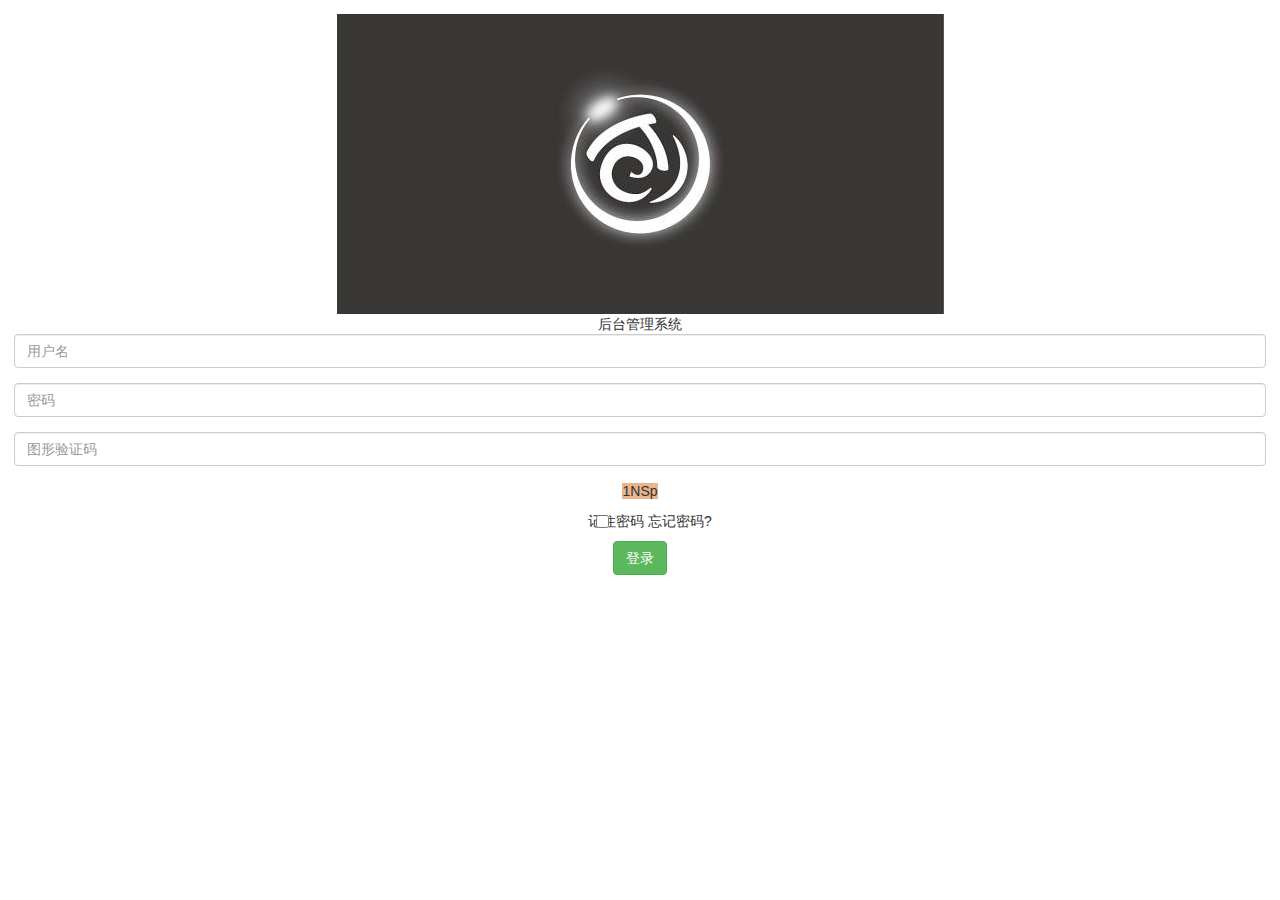
<file: src/html/login.html>
<!DOCTYPE html>
<html lang="en">

<head>
    <meta charset="UTF-8">
    <meta name="viewport" content="width=device-width, initial-scale=1.0">
    <meta http-equiv="X-UA-Compatible" content="ie=edge">
    <title>登录页面</title>
    <link href="../css/login.css" type="text/css" rel="stylesheet" />
    <link rel="stylesheet" href="../assets/bootstrap-3.3.7-dist/css/bootstrap.css">
    <link rel="stylesheet" href="../css/base.css">
    <script src="../lib/jquery-1.10.1.min.js"></script>
    <script src="../js/common.js"></script>
</head>

<body>
    <section id="hlogin">
        <div id="hlogo"><img src="../images/hlogo.jpg" alt=""></div>
        <p id="hh1">后台管理系统</p>
        <div class="form-group htx1">
            <input type="text" class="form-control" id="username" placeholder="用户名">
        </div>
        <div class="form-group htx2">
            <input type="password" class="form-control" id="password" placeholder="密码">
        </div>
        <div class="form-group htx3">
            <input type="text" class="form-control" id="yzm" placeholder="图形验证码">
        </div>
        <span id="random"></span>
        <div class="checkbox">
            <label>
                <input type="checkbox">
                <p id="hp1">记住密码</p>
            </label>
            <span id="hwj">忘记密码?</span>
        </div>
        <div id="hlbtn" class="btn btn-success btnLogin">登录</div>
    </section>
    <script>
        $(function () {
            $('#random').html(randomCode());
            $('#random').css('background', randomColor(16));
            $('#random').on('click', function () {
                $('#random').css('background', randomColor(16));
                $('#random').html(randomCode());
            })
        });

        (() => {

            let username = document.querySelector('#username');
            let password = document.querySelector('#password');
            // let mdl = document.querySelector('#mdl');
            let btnLogin = document.querySelector('.btnLogin');
            let yzm = document.querySelector('#yzm');
            let random = document.querySelector('#random');

            btnLogin.onclick = (e) => {
                let _username = username.value.trim();
                let _password = password.value.trim();
                let _yzm = yzm.value.toLowerCase();
                let _random = random.innerHTML.toLowerCase();
                // console.log(_yzm, _random);
                // let _mdl = mdl.checked;
                if (_yzm == _random) {
                    if (_username && _password) {
                        let xhr = new XMLHttpRequest();
                        xhr.onload = () => {

                            if (xhr.status == 200) {
                                let res = JSON.parse(xhr.responseText);
                                // console.log(res);
                                if (res) {
                                    location.href = '../index.html';
                                }
                                else {
                                    alert('用户名或密码错误');
                                }
                            }
                        }
                        xhr.open('post', '/login', true);
                        xhr.setRequestHeader('Content-Type', 'application/x-www-form-urlencoded');
                        let data = `username=${_username}&password=${_password}`
                        xhr.send(data);

                        e.preventDefault();
                    }
                    else {
                        alert('用户名或密码不能为空');
                    }
                }
                else {
                    alert('验证码不正确')
                }
                // 发起ajax请求

            }
        })();
    </script>
</body>

</html>
</file>
<file: src/lib/layui/css/layui.css>
/** layui-v2.4.5 MIT License By https://www.layui.com */
 .layui-inline,img{display:inline-block;vertical-align:middle}h1,h2,h3,h4,h5,h6{font-weight:400}.layui-edge,.layui-header,.layui-inline,.layui-main{position:relative}.layui-elip,.layui-form-checkbox span,.layui-form-pane .layui-form-label{text-overflow:ellipsis;white-space:nowrap}.layui-btn,.layui-edge,.layui-inline,img{vertical-align:middle}.layui-btn,.layui-disabled,.layui-icon,.layui-unselect{-webkit-user-select:none;-ms-user-select:none;-moz-user-select:none}blockquote,body,button,dd,div,dl,dt,form,h1,h2,h3,h4,h5,h6,input,li,ol,p,pre,td,textarea,th,ul{margin:0;padding:0;-webkit-tap-highlight-color:rgba(0,0,0,0)}a:active,a:hover{outline:0}img{border:none}li{list-style:none}table{border-collapse:collapse;border-spacing:0}h4,h5,h6{font-size:100%}button,input,optgroup,option,select,textarea{font-family:inherit;font-size:inherit;font-style:inherit;font-weight:inherit;outline:0}pre{white-space:pre-wrap;white-space:-moz-pre-wrap;white-space:-pre-wrap;white-space:-o-pre-wrap;word-wrap:break-word}body{line-height:24px;font:14px Helvetica Neue,Helvetica,PingFang SC,Tahoma,Arial,sans-serif}hr{height:1px;margin:10px 0;border:0;clear:both}a{color:#333;text-decoration:none}a:hover{color:#777}a cite{font-style:normal;*cursor:pointer}.layui-border-box,.layui-border-box *{box-sizing:border-box}.layui-box,.layui-box *{box-sizing:content-box}.layui-clear{clear:both;*zoom:1}.layui-clear:after{content:'\20';clear:both;*zoom:1;display:block;height:0}.layui-inline{*display:inline;*zoom:1}.layui-edge{display:inline-block;width:0;height:0;border-width:6px;border-style:dashed;border-color:transparent;overflow:hidden}.layui-edge-top{top:-4px;border-bottom-color:#999;border-bottom-style:solid}.layui-edge-right{border-left-color:#999;border-left-style:solid}.layui-edge-bottom{top:2px;border-top-color:#999;border-top-style:solid}.layui-edge-left{border-right-color:#999;border-right-style:solid}.layui-elip{overflow:hidden}.layui-disabled,.layui-disabled:hover{color:#d2d2d2!important;cursor:not-allowed!important}.layui-circle{border-radius:100%}.layui-show{display:block!important}.layui-hide{display:none!important}@font-face{font-family:layui-icon;src:url(../font/iconfont.eot?v=240);src:url(../font/iconfont.eot?v=240#iefix) format('embedded-opentype'),url(../font/iconfont.svg?v=240#iconfont) format('svg'),url(../font/iconfont.woff?v=240) format('woff'),url(../font/iconfont.ttf?v=240) format('truetype')}.layui-icon{font-family:layui-icon!important;font-size:16px;font-style:normal;-webkit-font-smoothing:antialiased;-moz-osx-font-smoothing:grayscale}.layui-icon-reply-fill:before{content:"\e611"}.layui-icon-set-fill:before{content:"\e614"}.layui-icon-menu-fill:before{content:"\e60f"}.layui-icon-search:before{content:"\e615"}.layui-icon-share:before{content:"\e641"}.layui-icon-set-sm:before{content:"\e620"}.layui-icon-engine:before{content:"\e628"}.layui-icon-close:before{content:"\1006"}.layui-icon-close-fill:before{content:"\1007"}.layui-icon-chart-screen:before{content:"\e629"}.layui-icon-star:before{content:"\e600"}.layui-icon-circle-dot:before{content:"\e617"}.layui-icon-chat:before{content:"\e606"}.layui-icon-release:before{content:"\e609"}.layui-icon-list:before{content:"\e60a"}.layui-icon-chart:before{content:"\e62c"}.layui-icon-ok-circle:before{content:"\1005"}.layui-icon-layim-theme:before{content:"\e61b"}.layui-icon-table:before{content:"\e62d"}.layui-icon-right:before{content:"\e602"}.layui-icon-left:before{content:"\e603"}.layui-icon-cart-simple:before{content:"\e698"}.layui-icon-face-cry:before{content:"\e69c"}.layui-icon-face-smile:before{content:"\e6af"}.layui-icon-survey:before{content:"\e6b2"}.layui-icon-tree:before{content:"\e62e"}.layui-icon-upload-circle:before{content:"\e62f"}.layui-icon-add-circle:before{content:"\e61f"}.layui-icon-download-circle:before{content:"\e601"}.layui-icon-templeate-1:before{content:"\e630"}.layui-icon-util:before{content:"\e631"}.layui-icon-face-surprised:before{content:"\e664"}.layui-icon-edit:before{content:"\e642"}.layui-icon-speaker:before{content:"\e645"}.layui-icon-down:before{content:"\e61a"}.layui-icon-file:before{content:"\e621"}.layui-icon-layouts:before{content:"\e632"}.layui-icon-rate-half:before{content:"\e6c9"}.layui-icon-add-circle-fine:before{content:"\e608"}.layui-icon-prev-circle:before{content:"\e633"}.layui-icon-read:before{content:"\e705"}.layui-icon-404:before{content:"\e61c"}.layui-icon-carousel:before{content:"\e634"}.layui-icon-help:before{content:"\e607"}.layui-icon-code-circle:before{content:"\e635"}.layui-icon-water:before{content:"\e636"}.layui-icon-username:before{content:"\e66f"}.layui-icon-find-fill:before{content:"\e670"}.layui-icon-about:before{content:"\e60b"}.layui-icon-location:before{content:"\e715"}.layui-icon-up:before{content:"\e619"}.layui-icon-pause:before{content:"\e651"}.layui-icon-date:before{content:"\e637"}.layui-icon-layim-uploadfile:before{content:"\e61d"}.layui-icon-delete:before{content:"\e640"}.layui-icon-play:before{content:"\e652"}.layui-icon-top:before{content:"\e604"}.layui-icon-friends:before{content:"\e612"}.layui-icon-refresh-3:before{content:"\e9aa"}.layui-icon-ok:before{content:"\e605"}.layui-icon-layer:before{content:"\e638"}.layui-icon-face-smile-fine:before{content:"\e60c"}.layui-icon-dollar:before{content:"\e659"}.layui-icon-group:before{content:"\e613"}.layui-icon-layim-download:before{content:"\e61e"}.layui-icon-picture-fine:before{content:"\e60d"}.layui-icon-link:before{content:"\e64c"}.layui-icon-diamond:before{content:"\e735"}.layui-icon-log:before{content:"\e60e"}.layui-icon-rate-solid:before{content:"\e67a"}.layui-icon-fonts-del:before{content:"\e64f"}.layui-icon-unlink:before{content:"\e64d"}.layui-icon-fonts-clear:before{content:"\e639"}.layui-icon-triangle-r:before{content:"\e623"}.layui-icon-circle:before{content:"\e63f"}.layui-icon-radio:before{content:"\e643"}.layui-icon-align-center:before{content:"\e647"}.layui-icon-align-right:before{content:"\e648"}.layui-icon-align-left:before{content:"\e649"}.layui-icon-loading-1:before{content:"\e63e"}.layui-icon-return:before{content:"\e65c"}.layui-icon-fonts-strong:before{content:"\e62b"}.layui-icon-upload:before{content:"\e67c"}.layui-icon-dialogue:before{content:"\e63a"}.layui-icon-video:before{content:"\e6ed"}.layui-icon-headset:before{content:"\e6fc"}.layui-icon-cellphone-fine:before{content:"\e63b"}.layui-icon-add-1:before{content:"\e654"}.layui-icon-face-smile-b:before{content:"\e650"}.layui-icon-fonts-html:before{content:"\e64b"}.layui-icon-form:before{content:"\e63c"}.layui-icon-cart:before{content:"\e657"}.layui-icon-camera-fill:before{content:"\e65d"}.layui-icon-tabs:before{content:"\e62a"}.layui-icon-fonts-code:before{content:"\e64e"}.layui-icon-fire:before{content:"\e756"}.layui-icon-set:before{content:"\e716"}.layui-icon-fonts-u:before{content:"\e646"}.layui-icon-triangle-d:before{content:"\e625"}.layui-icon-tips:before{content:"\e702"}.layui-icon-picture:before{content:"\e64a"}.layui-icon-more-vertical:before{content:"\e671"}.layui-icon-flag:before{content:"\e66c"}.layui-icon-loading:before{content:"\e63d"}.layui-icon-fonts-i:before{content:"\e644"}.layui-icon-refresh-1:before{content:"\e666"}.layui-icon-rmb:before{content:"\e65e"}.layui-icon-home:before{content:"\e68e"}.layui-icon-user:before{content:"\e770"}.layui-icon-notice:before{content:"\e667"}.layui-icon-login-weibo:before{content:"\e675"}.layui-icon-voice:before{content:"\e688"}.layui-icon-upload-drag:before{content:"\e681"}.layui-icon-login-qq:before{content:"\e676"}.layui-icon-snowflake:before{content:"\e6b1"}.layui-icon-file-b:before{content:"\e655"}.layui-icon-template:before{content:"\e663"}.layui-icon-auz:before{content:"\e672"}.layui-icon-console:before{content:"\e665"}.layui-icon-app:before{content:"\e653"}.layui-icon-prev:before{content:"\e65a"}.layui-icon-website:before{content:"\e7ae"}.layui-icon-next:before{content:"\e65b"}.layui-icon-component:before{content:"\e857"}.layui-icon-more:before{content:"\e65f"}.layui-icon-login-wechat:before{content:"\e677"}.layui-icon-shrink-right:before{content:"\e668"}.layui-icon-spread-left:before{content:"\e66b"}.layui-icon-camera:before{content:"\e660"}.layui-icon-note:before{content:"\e66e"}.layui-icon-refresh:before{content:"\e669"}.layui-icon-female:before{content:"\e661"}.layui-icon-male:before{content:"\e662"}.layui-icon-password:before{content:"\e673"}.layui-icon-senior:before{content:"\e674"}.layui-icon-theme:before{content:"\e66a"}.layui-icon-tread:before{content:"\e6c5"}.layui-icon-praise:before{content:"\e6c6"}.layui-icon-star-fill:before{content:"\e658"}.layui-icon-rate:before{content:"\e67b"}.layui-icon-template-1:before{content:"\e656"}.layui-icon-vercode:before{content:"\e679"}.layui-icon-cellphone:before{content:"\e678"}.layui-icon-screen-full:before{content:"\e622"}.layui-icon-screen-restore:before{content:"\e758"}.layui-icon-cols:before{content:"\e610"}.layui-icon-export:before{content:"\e67d"}.layui-icon-print:before{content:"\e66d"}.layui-icon-slider:before{content:"\e714"}.layui-main{width:1140px;margin:0 auto}.layui-header{z-index:1000;height:60px}.layui-header a:hover{transition:all .5s;-webkit-transition:all .5s}.layui-side{position:fixed;left:0;top:0;bottom:0;z-index:999;width:200px;overflow-x:hidden}.layui-side-scroll{position:relative;width:220px;height:100%;overflow-x:hidden}.layui-body{position:absolute;left:200px;right:0;top:0;bottom:0;z-index:998;width:auto;overflow:hidden;overflow-y:auto;box-sizing:border-box}.layui-layout-body{overflow:hidden}.layui-layout-admin .layui-header{background-color:#23262E}.layui-layout-admin .layui-side{top:60px;width:200px;overflow-x:hidden}.layui-layout-admin .layui-body{top:60px;bottom:44px}.layui-layout-admin .layui-main{width:auto;margin:0 15px}.layui-layout-admin .layui-footer{position:fixed;left:200px;right:0;bottom:0;height:44px;line-height:44px;padding:0 15px;background-color:#eee}.layui-layout-admin .layui-logo{position:absolute;left:0;top:0;width:200px;height:100%;line-height:60px;text-align:center;color:#009688;font-size:16px}.layui-layout-admin .layui-header .layui-nav{background:0 0}.layui-layout-left{position:absolute!important;left:200px;top:0}.layui-layout-right{position:absolute!important;right:0;top:0}.layui-container{position:relative;margin:0 auto;padding:0 15px;box-sizing:border-box}.layui-fluid{position:relative;margin:0 auto;padding:0 15px}.layui-row:after,.layui-row:before{content:'';display:block;clear:both}.layui-col-lg1,.layui-col-lg10,.layui-col-lg11,.layui-col-lg12,.layui-col-lg2,.layui-col-lg3,.layui-col-lg4,.layui-col-lg5,.layui-col-lg6,.layui-col-lg7,.layui-col-lg8,.layui-col-lg9,.layui-col-md1,.layui-col-md10,.layui-col-md11,.layui-col-md12,.layui-col-md2,.layui-col-md3,.layui-col-md4,.layui-col-md5,.layui-col-md6,.layui-col-md7,.layui-col-md8,.layui-col-md9,.layui-col-sm1,.layui-col-sm10,.layui-col-sm11,.layui-col-sm12,.layui-col-sm2,.layui-col-sm3,.layui-col-sm4,.layui-col-sm5,.layui-col-sm6,.layui-col-sm7,.layui-col-sm8,.layui-col-sm9,.layui-col-xs1,.layui-col-xs10,.layui-col-xs11,.layui-col-xs12,.layui-col-xs2,.layui-col-xs3,.layui-col-xs4,.layui-col-xs5,.layui-col-xs6,.layui-col-xs7,.layui-col-xs8,.layui-col-xs9{position:relative;display:block;box-sizing:border-box}.layui-col-xs1,.layui-col-xs10,.layui-col-xs11,.layui-col-xs12,.layui-col-xs2,.layui-col-xs3,.layui-col-xs4,.layui-col-xs5,.layui-col-xs6,.layui-col-xs7,.layui-col-xs8,.layui-col-xs9{float:left}.layui-col-xs1{width:8.33333333%}.layui-col-xs2{width:16.66666667%}.layui-col-xs3{width:25%}.layui-col-xs4{width:33.33333333%}.layui-col-xs5{width:41.66666667%}.layui-col-xs6{width:50%}.layui-col-xs7{width:58.33333333%}.layui-col-xs8{width:66.66666667%}.layui-col-xs9{width:75%}.layui-col-xs10{width:83.33333333%}.layui-col-xs11{width:91.66666667%}.layui-col-xs12{width:100%}.layui-col-xs-offset1{margin-left:8.33333333%}.layui-col-xs-offset2{margin-left:16.66666667%}.layui-col-xs-offset3{margin-left:25%}.layui-col-xs-offset4{margin-left:33.33333333%}.layui-col-xs-offset5{margin-left:41.66666667%}.layui-col-xs-offset6{margin-left:50%}.layui-col-xs-offset7{margin-left:58.33333333%}.layui-col-xs-offset8{margin-left:66.66666667%}.layui-col-xs-offset9{margin-left:75%}.layui-col-xs-offset10{margin-left:83.33333333%}.layui-col-xs-offset11{margin-left:91.66666667%}.layui-col-xs-offset12{margin-left:100%}@media screen and (max-width:768px){.layui-hide-xs{display:none!important}.layui-show-xs-block{display:block!important}.layui-show-xs-inline{display:inline!important}.layui-show-xs-inline-block{display:inline-block!important}}@media screen and (min-width:768px){.layui-container{width:750px}.layui-hide-sm{display:none!important}.layui-show-sm-block{display:block!important}.layui-show-sm-inline{display:inline!important}.layui-show-sm-inline-block{display:inline-block!important}.layui-col-sm1,.layui-col-sm10,.layui-col-sm11,.layui-col-sm12,.layui-col-sm2,.layui-col-sm3,.layui-col-sm4,.layui-col-sm5,.layui-col-sm6,.layui-col-sm7,.layui-col-sm8,.layui-col-sm9{float:left}.layui-col-sm1{width:8.33333333%}.layui-col-sm2{width:16.66666667%}.layui-col-sm3{width:25%}.layui-col-sm4{width:33.33333333%}.layui-col-sm5{width:41.66666667%}.layui-col-sm6{width:50%}.layui-col-sm7{width:58.33333333%}.layui-col-sm8{width:66.66666667%}.layui-col-sm9{width:75%}.layui-col-sm10{width:83.33333333%}.layui-col-sm11{width:91.66666667%}.layui-col-sm12{width:100%}.layui-col-sm-offset1{margin-left:8.33333333%}.layui-col-sm-offset2{margin-left:16.66666667%}.layui-col-sm-offset3{margin-left:25%}.layui-col-sm-offset4{margin-left:33.33333333%}.layui-col-sm-offset5{margin-left:41.66666667%}.layui-col-sm-offset6{margin-left:50%}.layui-col-sm-offset7{margin-left:58.33333333%}.layui-col-sm-offset8{margin-left:66.66666667%}.layui-col-sm-offset9{margin-left:75%}.layui-col-sm-offset10{margin-left:83.33333333%}.layui-col-sm-offset11{margin-left:91.66666667%}.layui-col-sm-offset12{margin-left:100%}}@media screen and (min-width:992px){.layui-container{width:970px}.layui-hide-md{display:none!important}.layui-show-md-block{display:block!important}.layui-show-md-inline{display:inline!important}.layui-show-md-inline-block{display:inline-block!important}.layui-col-md1,.layui-col-md10,.layui-col-md11,.layui-col-md12,.layui-col-md2,.layui-col-md3,.layui-col-md4,.layui-col-md5,.layui-col-md6,.layui-col-md7,.layui-col-md8,.layui-col-md9{float:left}.layui-col-md1{width:8.33333333%}.layui-col-md2{width:16.66666667%}.layui-col-md3{width:25%}.layui-col-md4{width:33.33333333%}.layui-col-md5{width:41.66666667%}.layui-col-md6{width:50%}.layui-col-md7{width:58.33333333%}.layui-col-md8{width:66.66666667%}.layui-col-md9{width:75%}.layui-col-md10{width:83.33333333%}.layui-col-md11{width:91.66666667%}.layui-col-md12{width:100%}.layui-col-md-offset1{margin-left:8.33333333%}.layui-col-md-offset2{margin-left:16.66666667%}.layui-col-md-offset3{margin-left:25%}.layui-col-md-offset4{margin-left:33.33333333%}.layui-col-md-offset5{margin-left:41.66666667%}.layui-col-md-offset6{margin-left:50%}.layui-col-md-offset7{margin-left:58.33333333%}.layui-col-md-offset8{margin-left:66.66666667%}.layui-col-md-offset9{margin-left:75%}.layui-col-md-offset10{margin-left:83.33333333%}.layui-col-md-offset11{margin-left:91.66666667%}.layui-col-md-offset12{margin-left:100%}}@media screen and (min-width:1200px){.layui-container{width:1170px}.layui-hide-lg{display:none!important}.layui-show-lg-block{display:block!important}.layui-show-lg-inline{display:inline!important}.layui-show-lg-inline-block{display:inline-block!important}.layui-col-lg1,.layui-col-lg10,.layui-col-lg11,.layui-col-lg12,.layui-col-lg2,.layui-col-lg3,.layui-col-lg4,.layui-col-lg5,.layui-col-lg6,.layui-col-lg7,.layui-col-lg8,.layui-col-lg9{float:left}.layui-col-lg1{width:8.33333333%}.layui-col-lg2{width:16.66666667%}.layui-col-lg3{width:25%}.layui-col-lg4{width:33.33333333%}.layui-col-lg5{width:41.66666667%}.layui-col-lg6{width:50%}.layui-col-lg7{width:58.33333333%}.layui-col-lg8{width:66.66666667%}.layui-col-lg9{width:75%}.layui-col-lg10{width:83.33333333%}.layui-col-lg11{width:91.66666667%}.layui-col-lg12{width:100%}.layui-col-lg-offset1{margin-left:8.33333333%}.layui-col-lg-offset2{margin-left:16.66666667%}.layui-col-lg-offset3{margin-left:25%}.layui-col-lg-offset4{margin-left:33.33333333%}.layui-col-lg-offset5{margin-left:41.66666667%}.layui-col-lg-offset6{margin-left:50%}.layui-col-lg-offset7{margin-left:58.33333333%}.layui-col-lg-offset8{margin-left:66.66666667%}.layui-col-lg-offset9{margin-left:75%}.layui-col-lg-offset10{margin-left:83.33333333%}.layui-col-lg-offset11{margin-left:91.66666667%}.layui-col-lg-offset12{margin-left:100%}}.layui-col-space1{margin:-.5px}.layui-col-space1>*{padding:.5px}.layui-col-space3{margin:-1.5px}.layui-col-space3>*{padding:1.5px}.layui-col-space5{margin:-2.5px}.layui-col-space5>*{padding:2.5px}.layui-col-space8{margin:-3.5px}.layui-col-space8>*{padding:3.5px}.layui-col-space10{margin:-5px}.layui-col-space10>*{padding:5px}.layui-col-space12{margin:-6px}.layui-col-space12>*{padding:6px}.layui-col-space15{margin:-7.5px}.layui-col-space15>*{padding:7.5px}.layui-col-space18{margin:-9px}.layui-col-space18>*{padding:9px}.layui-col-space20{margin:-10px}.layui-col-space20>*{padding:10px}.layui-col-space22{margin:-11px}.layui-col-space22>*{padding:11px}.layui-col-space25{margin:-12.5px}.layui-col-space25>*{padding:12.5px}.layui-col-space30{margin:-15px}.layui-col-space30>*{padding:15px}.layui-btn,.layui-input,.layui-select,.layui-textarea,.layui-upload-button{outline:0;-webkit-appearance:none;transition:all .3s;-webkit-transition:all .3s;box-sizing:border-box}.layui-elem-quote{margin-bottom:10px;padding:15px;line-height:22px;border-left:5px solid #009688;border-radius:0 2px 2px 0;background-color:#f2f2f2}.layui-quote-nm{border-style:solid;border-width:1px 1px 1px 5px;background:0 0}.layui-elem-field{margin-bottom:10px;padding:0;border-width:1px;border-style:solid}.layui-elem-field legend{margin-left:20px;padding:0 10px;font-size:20px;font-weight:300}.layui-field-title{margin:10px 0 20px;border-width:1px 0 0}.layui-field-box{padding:10px 15px}.layui-field-title .layui-field-box{padding:10px 0}.layui-progress{position:relative;height:6px;border-radius:20px;background-color:#e2e2e2}.layui-progress-bar{position:absolute;left:0;top:0;width:0;max-width:100%;height:6px;border-radius:20px;text-align:right;background-color:#5FB878;transition:all .3s;-webkit-transition:all .3s}.layui-progress-big,.layui-progress-big .layui-progress-bar{height:18px;line-height:18px}.layui-progress-text{position:relative;top:-20px;line-height:18px;font-size:12px;color:#666}.layui-progress-big .layui-progress-text{position:static;padding:0 10px;color:#fff}.layui-collapse{border-width:1px;border-style:solid;border-radius:2px}.layui-colla-content,.layui-colla-item{border-top-width:1px;border-top-style:solid}.layui-colla-item:first-child{border-top:none}.layui-colla-title{position:relative;height:42px;line-height:42px;padding:0 15px 0 35px;color:#333;background-color:#f2f2f2;cursor:pointer;font-size:14px;overflow:hidden}.layui-colla-content{display:none;padding:10px 15px;line-height:22px;color:#666}.layui-colla-icon{position:absolute;left:15px;top:0;font-size:14px}.layui-card{margin-bottom:15px;border-radius:2px;background-color:#fff;box-shadow:0 1px 2px 0 rgba(0,0,0,.05)}.layui-card:last-child{margin-bottom:0}.layui-card-header{position:relative;height:42px;line-height:42px;padding:0 15px;border-bottom:1px solid #f6f6f6;color:#333;border-radius:2px 2px 0 0;font-size:14px}.layui-bg-black,.layui-bg-blue,.layui-bg-cyan,.layui-bg-green,.layui-bg-orange,.layui-bg-red{color:#fff!important}.layui-card-body{position:relative;padding:10px 15px;line-height:24px}.layui-card-body[pad15]{padding:15px}.layui-card-body[pad20]{padding:20px}.layui-card-body .layui-table{margin:5px 0}.layui-card .layui-tab{margin:0}.layui-panel-window{position:relative;padding:15px;border-radius:0;border-top:5px solid #E6E6E6;background-color:#fff}.layui-auxiliar-moving{position:fixed;left:0;right:0;top:0;bottom:0;width:100%;height:100%;background:0 0;z-index:9999999999}.layui-form-label,.layui-form-mid,.layui-form-select,.layui-input-block,.layui-input-inline,.layui-textarea{position:relative}.layui-bg-red{background-color:#FF5722!important}.layui-bg-orange{background-color:#FFB800!important}.layui-bg-green{background-color:#009688!important}.layui-bg-cyan{background-color:#2F4056!important}.layui-bg-blue{background-color:#1E9FFF!important}.layui-bg-black{background-color:#393D49!important}.layui-bg-gray{background-color:#eee!important;color:#666!important}.layui-badge-rim,.layui-colla-content,.layui-colla-item,.layui-collapse,.layui-elem-field,.layui-form-pane .layui-form-item[pane],.layui-form-pane .layui-form-label,.layui-input,.layui-layedit,.layui-layedit-tool,.layui-quote-nm,.layui-select,.layui-tab-bar,.layui-tab-card,.layui-tab-title,.layui-tab-title .layui-this:after,.layui-textarea{border-color:#e6e6e6}.layui-timeline-item:before,hr{background-color:#e6e6e6}.layui-text{line-height:22px;font-size:14px;color:#666}.layui-text h1,.layui-text h2,.layui-text h3{font-weight:500;color:#333}.layui-text h1{font-size:30px}.layui-text h2{font-size:24px}.layui-text h3{font-size:18px}.layui-text a:not(.layui-btn){color:#01AAED}.layui-text a:not(.layui-btn):hover{text-decoration:underline}.layui-text ul{padding:5px 0 5px 15px}.layui-text ul li{margin-top:5px;list-style-type:disc}.layui-text em,.layui-word-aux{color:#999!important;padding:0 5px!important}.layui-btn{display:inline-block;height:38px;line-height:38px;padding:0 18px;background-color:#009688;color:#fff;white-space:nowrap;text-align:center;font-size:14px;border:none;border-radius:2px;cursor:pointer}.layui-btn:hover{opacity:.8;filter:alpha(opacity=80);color:#fff}.layui-btn:active{opacity:1;filter:alpha(opacity=100)}.layui-btn+.layui-btn{margin-left:10px}.layui-btn-container{font-size:0}.layui-btn-container .layui-btn{margin-right:10px;margin-bottom:10px}.layui-btn-container .layui-btn+.layui-btn{margin-left:0}.layui-table .layui-btn-container .layui-btn{margin-bottom:9px}.layui-btn-radius{border-radius:100px}.layui-btn .layui-icon{margin-right:3px;font-size:18px;vertical-align:bottom;vertical-align:middle\9}.layui-btn-primary{border:1px solid #C9C9C9;background-color:#fff;color:#555}.layui-btn-primary:hover{border-color:#009688;color:#333}.layui-btn-normal{background-color:#1E9FFF}.layui-btn-warm{background-color:#FFB800}.layui-btn-danger{background-color:#FF5722}.layui-btn-disabled,.layui-btn-disabled:active,.layui-btn-disabled:hover{border:1px solid #e6e6e6;background-color:#FBFBFB;color:#C9C9C9;cursor:not-allowed;opacity:1}.layui-btn-lg{height:44px;line-height:44px;padding:0 25px;font-size:16px}.layui-btn-sm{height:30px;line-height:30px;padding:0 10px;font-size:12px}.layui-btn-sm i{font-size:16px!important}.layui-btn-xs{height:22px;line-height:22px;padding:0 5px;font-size:12px}.layui-btn-xs i{font-size:14px!important}.layui-btn-group{display:inline-block;vertical-align:middle;font-size:0}.layui-btn-group .layui-btn{margin-left:0!important;margin-right:0!important;border-left:1px solid rgba(255,255,255,.5);border-radius:0}.layui-btn-group .layui-btn-primary{border-left:none}.layui-btn-group .layui-btn-primary:hover{border-color:#C9C9C9;color:#009688}.layui-btn-group .layui-btn:first-child{border-left:none;border-radius:2px 0 0 2px}.layui-btn-group .layui-btn-primary:first-child{border-left:1px solid #c9c9c9}.layui-btn-group .layui-btn:last-child{border-radius:0 2px 2px 0}.layui-btn-group .layui-btn+.layui-btn{margin-left:0}.layui-btn-group+.layui-btn-group{margin-left:10px}.layui-btn-fluid{width:100%}.layui-input,.layui-select,.layui-textarea{height:38px;line-height:1.3;line-height:38px\9;border-width:1px;border-style:solid;background-color:#fff;border-radius:2px}.layui-input::-webkit-input-placeholder,.layui-select::-webkit-input-placeholder,.layui-textarea::-webkit-input-placeholder{line-height:1.3}.layui-input,.layui-textarea{display:block;width:100%;padding-left:10px}.layui-input:hover,.layui-textarea:hover{border-color:#D2D2D2!important}.layui-input:focus,.layui-textarea:focus{border-color:#C9C9C9!important}.layui-textarea{min-height:100px;height:auto;line-height:20px;padding:6px 10px;resize:vertical}.layui-select{padding:0 10px}.layui-form input[type=checkbox],.layui-form input[type=radio],.layui-form select{display:none}.layui-form [lay-ignore]{display:initial}.layui-form-item{margin-bottom:15px;clear:both;*zoom:1}.layui-form-item:after{content:'\20';clear:both;*zoom:1;display:block;height:0}.layui-form-label{float:left;display:block;padding:9px 15px;width:80px;font-weight:400;line-height:20px;text-align:right}.layui-form-label-col{display:block;float:none;padding:9px 0;line-height:20px;text-align:left}.layui-form-item .layui-inline{margin-bottom:5px;margin-right:10px}.layui-input-block{margin-left:110px;min-height:36px}.layui-input-inline{display:inline-block;vertical-align:middle}.layui-form-item .layui-input-inline{float:left;width:190px;margin-right:10px}.layui-form-text .layui-input-inline{width:auto}.layui-form-mid{float:left;display:block;padding:9px 0!important;line-height:20px;margin-right:10px}.layui-form-danger+.layui-form-select .layui-input,.layui-form-danger:focus{border-color:#FF5722!important}.layui-form-select .layui-input{padding-right:30px;cursor:pointer}.layui-form-select .layui-edge{position:absolute;right:10px;top:50%;margin-top:-3px;cursor:pointer;border-width:6px;border-top-color:#c2c2c2;border-top-style:solid;transition:all .3s;-webkit-transition:all .3s}.layui-form-select dl{display:none;position:absolute;left:0;top:42px;padding:5px 0;z-index:899;min-width:100%;border:1px solid #d2d2d2;max-height:300px;overflow-y:auto;background-color:#fff;border-radius:2px;box-shadow:0 2px 4px rgba(0,0,0,.12);box-sizing:border-box}.layui-form-select dl dd,.layui-form-select dl dt{padding:0 10px;line-height:36px;white-space:nowrap;overflow:hidden;text-overflow:ellipsis}.layui-form-select dl dt{font-size:12px;color:#999}.layui-form-select dl dd{cursor:pointer}.layui-form-select dl dd:hover{background-color:#f2f2f2;-webkit-transition:.5s all;transition:.5s all}.layui-form-select .layui-select-group dd{padding-left:20px}.layui-form-select dl dd.layui-select-tips{padding-left:10px!important;color:#999}.layui-form-select dl dd.layui-this{background-color:#5FB878;color:#fff}.layui-form-checkbox,.layui-form-select dl dd.layui-disabled{background-color:#fff}.layui-form-selected dl{display:block}.layui-form-checkbox,.layui-form-checkbox *,.layui-form-switch{display:inline-block;vertical-align:middle}.layui-form-selected .layui-edge{margin-top:-9px;-webkit-transform:rotate(180deg);transform:rotate(180deg);margin-top:-3px\9}:root .layui-form-selected .layui-edge{margin-top:-9px\0/IE9}.layui-form-selectup dl{top:auto;bottom:42px}.layui-select-none{margin:5px 0;text-align:center;color:#999}.layui-select-disabled .layui-disabled{border-color:#eee!important}.layui-select-disabled .layui-edge{border-top-color:#d2d2d2}.layui-form-checkbox{position:relative;height:30px;line-height:30px;margin-right:10px;padding-right:30px;cursor:pointer;font-size:0;-webkit-transition:.1s linear;transition:.1s linear;box-sizing:border-box}.layui-form-checkbox span{padding:0 10px;height:100%;font-size:14px;border-radius:2px 0 0 2px;background-color:#d2d2d2;color:#fff;overflow:hidden}.layui-form-checkbox:hover span{background-color:#c2c2c2}.layui-form-checkbox i{position:absolute;right:0;top:0;width:30px;height:28px;border:1px solid #d2d2d2;border-left:none;border-radius:0 2px 2px 0;color:#fff;font-size:20px;text-align:center}.layui-form-checkbox:hover i{border-color:#c2c2c2;color:#c2c2c2}.layui-form-checked,.layui-form-checked:hover{border-color:#5FB878}.layui-form-checked span,.layui-form-checked:hover span{background-color:#5FB878}.layui-form-checked i,.layui-form-checked:hover i{color:#5FB878}.layui-form-item .layui-form-checkbox{margin-top:4px}.layui-form-checkbox[lay-skin=primary]{height:auto!important;line-height:normal!important;min-width:18px;min-height:18px;border:none!important;margin-right:0;padding-left:28px;padding-right:0;background:0 0}.layui-form-checkbox[lay-skin=primary] span{padding-left:0;padding-right:15px;line-height:18px;background:0 0;color:#666}.layui-form-checkbox[lay-skin=primary] i{right:auto;left:0;width:16px;height:16px;line-height:16px;border:1px solid #d2d2d2;font-size:12px;border-radius:2px;background-color:#fff;-webkit-transition:.1s linear;transition:.1s linear}.layui-form-checkbox[lay-skin=primary]:hover i{border-color:#5FB878;color:#fff}.layui-form-checked[lay-skin=primary] i{border-color:#5FB878;background-color:#5FB878;color:#fff}.layui-checkbox-disbaled[lay-skin=primary] span{background:0 0!important;color:#c2c2c2}.layui-checkbox-disbaled[lay-skin=primary]:hover i{border-color:#d2d2d2}.layui-form-item .layui-form-checkbox[lay-skin=primary]{margin-top:10px}.layui-form-switch{position:relative;height:22px;line-height:22px;min-width:35px;padding:0 5px;margin-top:8px;border:1px solid #d2d2d2;border-radius:20px;cursor:pointer;background-color:#fff;-webkit-transition:.1s linear;transition:.1s linear}.layui-form-switch i{position:absolute;left:5px;top:3px;width:16px;height:16px;border-radius:20px;background-color:#d2d2d2;-webkit-transition:.1s linear;transition:.1s linear}.layui-form-switch em{position:relative;top:0;width:25px;margin-left:21px;padding:0!important;text-align:center!important;color:#999!important;font-style:normal!important;font-size:12px}.layui-form-onswitch{border-color:#5FB878;background-color:#5FB878}.layui-checkbox-disbaled,.layui-checkbox-disbaled i{border-color:#e2e2e2!important}.layui-form-onswitch i{left:100%;margin-left:-21px;background-color:#fff}.layui-form-onswitch em{margin-left:5px;margin-right:21px;color:#fff!important}.layui-checkbox-disbaled span{background-color:#e2e2e2!important}.layui-checkbox-disbaled:hover i{color:#fff!important}[lay-radio]{display:none}.layui-form-radio,.layui-form-radio *{display:inline-block;vertical-align:middle}.layui-form-radio{line-height:28px;margin:6px 10px 0 0;padding-right:10px;cursor:pointer;font-size:0}.layui-form-radio *{font-size:14px}.layui-form-radio>i{margin-right:8px;font-size:22px;color:#c2c2c2}.layui-form-radio>i:hover,.layui-form-radioed>i{color:#5FB878}.layui-radio-disbaled>i{color:#e2e2e2!important}.layui-form-pane .layui-form-label{width:110px;padding:8px 15px;height:38px;line-height:20px;border-width:1px;border-style:solid;border-radius:2px 0 0 2px;text-align:center;background-color:#FBFBFB;overflow:hidden;box-sizing:border-box}.layui-form-pane .layui-input-inline{margin-left:-1px}.layui-form-pane .layui-input-block{margin-left:110px;left:-1px}.layui-form-pane .layui-input{border-radius:0 2px 2px 0}.layui-form-pane .layui-form-text .layui-form-label{float:none;width:100%;border-radius:2px;box-sizing:border-box;text-align:left}.layui-form-pane .layui-form-text .layui-input-inline{display:block;margin:0;top:-1px;clear:both}.layui-form-pane .layui-form-text .layui-input-block{margin:0;left:0;top:-1px}.layui-form-pane .layui-form-text .layui-textarea{min-height:100px;border-radius:0 0 2px 2px}.layui-form-pane .layui-form-checkbox{margin:4px 0 4px 10px}.layui-form-pane .layui-form-radio,.layui-form-pane .layui-form-switch{margin-top:6px;margin-left:10px}.layui-form-pane .layui-form-item[pane]{position:relative;border-width:1px;border-style:solid}.layui-form-pane .layui-form-item[pane] .layui-form-label{position:absolute;left:0;top:0;height:100%;border-width:0 1px 0 0}.layui-form-pane .layui-form-item[pane] .layui-input-inline{margin-left:110px}@media screen and (max-width:450px){.layui-form-item .layui-form-label{text-overflow:ellipsis;overflow:hidden;white-space:nowrap}.layui-form-item .layui-inline{display:block;margin-right:0;margin-bottom:20px;clear:both}.layui-form-item .layui-inline:after{content:'\20';clear:both;display:block;height:0}.layui-form-item .layui-input-inline{display:block;float:none;left:-3px;width:auto;margin:0 0 10px 112px}.layui-form-item .layui-input-inline+.layui-form-mid{margin-left:110px;top:-5px;padding:0}.layui-form-item .layui-form-checkbox{margin-right:5px;margin-bottom:5px}}.layui-layedit{border-width:1px;border-style:solid;border-radius:2px}.layui-layedit-tool{padding:3px 5px;border-bottom-width:1px;border-bottom-style:solid;font-size:0}.layedit-tool-fixed{position:fixed;top:0;border-top:1px solid #e2e2e2}.layui-layedit-tool .layedit-tool-mid,.layui-layedit-tool .layui-icon{display:inline-block;vertical-align:middle;text-align:center;font-size:14px}.layui-layedit-tool .layui-icon{position:relative;width:32px;height:30px;line-height:30px;margin:3px 5px;color:#777;cursor:pointer;border-radius:2px}.layui-layedit-tool .layui-icon:hover{color:#393D49}.layui-layedit-tool .layui-icon:active{color:#000}.layui-layedit-tool .layedit-tool-active{background-color:#e2e2e2;color:#000}.layui-layedit-tool .layui-disabled,.layui-layedit-tool .layui-disabled:hover{color:#d2d2d2;cursor:not-allowed}.layui-layedit-tool .layedit-tool-mid{width:1px;height:18px;margin:0 10px;background-color:#d2d2d2}.layedit-tool-html{width:50px!important;font-size:30px!important}.layedit-tool-b,.layedit-tool-code,.layedit-tool-help{font-size:16px!important}.layedit-tool-d,.layedit-tool-face,.layedit-tool-image,.layedit-tool-unlink{font-size:18px!important}.layedit-tool-image input{position:absolute;font-size:0;left:0;top:0;width:100%;height:100%;opacity:.01;filter:Alpha(opacity=1);cursor:pointer}.layui-layedit-iframe iframe{display:block;width:100%}#LAY_layedit_code{overflow:hidden}.layui-laypage{display:inline-block;*display:inline;*zoom:1;vertical-align:middle;margin:10px 0;font-size:0}.layui-laypage>a:first-child,.layui-laypage>a:first-child em{border-radius:2px 0 0 2px}.layui-laypage>a:last-child,.layui-laypage>a:last-child em{border-radius:0 2px 2px 0}.layui-laypage>:first-child{margin-left:0!important}.layui-laypage>:last-child{margin-right:0!important}.layui-laypage a,.layui-laypage button,.layui-laypage input,.layui-laypage select,.layui-laypage span{border:1px solid #e2e2e2}.layui-laypage a,.layui-laypage span{display:inline-block;*display:inline;*zoom:1;vertical-align:middle;padding:0 15px;height:28px;line-height:28px;margin:0 -1px 5px 0;background-color:#fff;color:#333;font-size:12px}.layui-flow-more a *,.layui-laypage input,.layui-table-view select[lay-ignore]{display:inline-block}.layui-laypage a:hover{color:#009688}.layui-laypage em{font-style:normal}.layui-laypage .layui-laypage-spr{color:#999;font-weight:700}.layui-laypage a{text-decoration:none}.layui-laypage .layui-laypage-curr{position:relative}.layui-laypage .layui-laypage-curr em{position:relative;color:#fff}.layui-laypage .layui-laypage-curr .layui-laypage-em{position:absolute;left:-1px;top:-1px;padding:1px;width:100%;height:100%;background-color:#009688}.layui-laypage-em{border-radius:2px}.layui-laypage-next em,.layui-laypage-prev em{font-family:Sim sun;font-size:16px}.layui-laypage .layui-laypage-count,.layui-laypage .layui-laypage-limits,.layui-laypage .layui-laypage-refresh,.layui-laypage .layui-laypage-skip{margin-left:10px;margin-right:10px;padding:0;border:none}.layui-laypage .layui-laypage-limits,.layui-laypage .layui-laypage-refresh{vertical-align:top}.layui-laypage .layui-laypage-refresh i{font-size:18px;cursor:pointer}.layui-laypage select{height:22px;padding:3px;border-radius:2px;cursor:pointer}.layui-laypage .layui-laypage-skip{height:30px;line-height:30px;color:#999}.layui-laypage button,.layui-laypage input{height:30px;line-height:30px;border-radius:2px;vertical-align:top;background-color:#fff;box-sizing:border-box}.layui-laypage input{width:40px;margin:0 10px;padding:0 3px;text-align:center}.layui-laypage input:focus,.layui-laypage select:focus{border-color:#009688!important}.layui-laypage button{margin-left:10px;padding:0 10px;cursor:pointer}.layui-table,.layui-table-view{margin:10px 0}.layui-flow-more{margin:10px 0;text-align:center;color:#999;font-size:14px}.layui-flow-more a{height:32px;line-height:32px}.layui-flow-more a *{vertical-align:top}.layui-flow-more a cite{padding:0 20px;border-radius:3px;background-color:#eee;color:#333;font-style:normal}.layui-flow-more a cite:hover{opacity:.8}.layui-flow-more a i{font-size:30px;color:#737383}.layui-table{width:100%;background-color:#fff;color:#666}.layui-table tr{transition:all .3s;-webkit-transition:all .3s}.layui-table th{text-align:left;font-weight:400}.layui-table tbody tr:hover,.layui-table thead tr,.layui-table-click,.layui-table-header,.layui-table-hover,.layui-table-mend,.layui-table-patch,.layui-table-tool,.layui-table-total,.layui-table-total tr,.layui-table[lay-even] tr:nth-child(even){background-color:#f2f2f2}.layui-table td,.layui-table th,.layui-table-col-set,.layui-table-fixed-r,.layui-table-grid-down,.layui-table-header,.layui-table-page,.layui-table-tips-main,.layui-table-tool,.layui-table-total,.layui-table-view,.layui-table[lay-skin=line],.layui-table[lay-skin=row]{border-width:1px;border-style:solid;border-color:#e6e6e6}.layui-table td,.layui-table th{position:relative;padding:9px 15px;min-height:20px;line-height:20px;font-size:14px}.layui-table[lay-skin=line] td,.layui-table[lay-skin=line] th{border-width:0 0 1px}.layui-table[lay-skin=row] td,.layui-table[lay-skin=row] th{border-width:0 1px 0 0}.layui-table[lay-skin=nob] td,.layui-table[lay-skin=nob] th{border:none}.layui-table img{max-width:100px}.layui-table[lay-size=lg] td,.layui-table[lay-size=lg] th{padding:15px 30px}.layui-table-view .layui-table[lay-size=lg] .layui-table-cell{height:40px;line-height:40px}.layui-table[lay-size=sm] td,.layui-table[lay-size=sm] th{font-size:12px;padding:5px 10px}.layui-table-view .layui-table[lay-size=sm] .layui-table-cell{height:20px;line-height:20px}.layui-table[lay-data]{display:none}.layui-table-box{position:relative;overflow:hidden}.layui-table-view .layui-table{position:relative;width:auto;margin:0}.layui-table-view .layui-table[lay-skin=line]{border-width:0 1px 0 0}.layui-table-view .layui-table[lay-skin=row]{border-width:0 0 1px}.layui-table-view .layui-table td,.layui-table-view .layui-table th{padding:5px 0;border-top:none;border-left:none}.layui-table-view .layui-table th.layui-unselect .layui-table-cell span{cursor:pointer}.layui-table-view .layui-table td{cursor:default}.layui-table-view .layui-form-checkbox[lay-skin=primary] i{width:18px;height:18px}.layui-table-view .layui-form-radio{line-height:0;padding:0}.layui-table-view .layui-form-radio>i{margin:0;font-size:20px}.layui-table-init{position:absolute;left:0;top:0;width:100%;height:100%;text-align:center;z-index:110}.layui-table-init .layui-icon{position:absolute;left:50%;top:50%;margin:-15px 0 0 -15px;font-size:30px;color:#c2c2c2}.layui-table-header{border-width:0 0 1px;overflow:hidden}.layui-table-header .layui-table{margin-bottom:-1px}.layui-table-tool .layui-inline[lay-event]{position:relative;width:26px;height:26px;padding:5px;line-height:16px;margin-right:10px;text-align:center;color:#333;border:1px solid #ccc;cursor:pointer;-webkit-transition:.5s all;transition:.5s all}.layui-table-tool .layui-inline[lay-event]:hover{border:1px solid #999}.layui-table-tool-temp{padding-right:120px}.layui-table-tool-self{position:absolute;right:17px;top:10px}.layui-table-tool .layui-table-tool-self .layui-inline[lay-event]{margin:0 0 0 10px}.layui-table-tool-panel{position:absolute;top:29px;left:-1px;padding:5px 0;min-width:150px;min-height:40px;border:1px solid #d2d2d2;text-align:left;overflow-y:auto;background-color:#fff;box-shadow:0 2px 4px rgba(0,0,0,.12)}.layui-table-cell,.layui-table-tool-panel li{overflow:hidden;text-overflow:ellipsis;white-space:nowrap}.layui-table-tool-panel li{padding:0 10px;line-height:30px;-webkit-transition:.5s all;transition:.5s all}.layui-table-tool-panel li .layui-form-checkbox[lay-skin=primary]{width:100%;padding-left:28px}.layui-table-tool-panel li:hover{background-color:#f2f2f2}.layui-table-tool-panel li .layui-form-checkbox[lay-skin=primary] i{position:absolute;left:0;top:0}.layui-table-tool-panel li .layui-form-checkbox[lay-skin=primary] span{padding:0}.layui-table-tool .layui-table-tool-self .layui-table-tool-panel{left:auto;right:-1px}.layui-table-col-set{position:absolute;right:0;top:0;width:20px;height:100%;border-width:0 0 0 1px;background-color:#fff}.layui-table-sort{width:10px;height:20px;margin-left:5px;cursor:pointer!important}.layui-table-sort .layui-edge{position:absolute;left:5px;border-width:5px}.layui-table-sort .layui-table-sort-asc{top:3px;border-top:none;border-bottom-style:solid;border-bottom-color:#b2b2b2}.layui-table-sort .layui-table-sort-asc:hover{border-bottom-color:#666}.layui-table-sort .layui-table-sort-desc{bottom:5px;border-bottom:none;border-top-style:solid;border-top-color:#b2b2b2}.layui-table-sort .layui-table-sort-desc:hover{border-top-color:#666}.layui-table-sort[lay-sort=asc] .layui-table-sort-asc{border-bottom-color:#000}.layui-table-sort[lay-sort=desc] .layui-table-sort-desc{border-top-color:#000}.layui-table-cell{height:28px;line-height:28px;padding:0 15px;position:relative;box-sizing:border-box}.layui-table-cell .layui-form-checkbox[lay-skin=primary]{top:-1px;padding:0}.layui-table-cell .layui-table-link{color:#01AAED}.laytable-cell-checkbox,.laytable-cell-numbers,.laytable-cell-radio,.laytable-cell-space{padding:0;text-align:center}.layui-table-body{position:relative;overflow:auto;margin-right:-1px;margin-bottom:-1px}.layui-table-body .layui-none{line-height:26px;padding:15px;text-align:center;color:#999}.layui-table-fixed{position:absolute;left:0;top:0;z-index:101}.layui-table-fixed .layui-table-body{overflow:hidden}.layui-table-fixed-l{box-shadow:0 -1px 8px rgba(0,0,0,.08)}.layui-table-fixed-r{left:auto;right:-1px;border-width:0 0 0 1px;box-shadow:-1px 0 8px rgba(0,0,0,.08)}.layui-table-fixed-r .layui-table-header{position:relative;overflow:visible}.layui-table-mend{position:absolute;right:-49px;top:0;height:100%;width:50px}.layui-table-tool{position:relative;z-index:890;width:100%;min-height:50px;line-height:30px;padding:10px 15px;border-width:0 0 1px}.layui-table-tool .layui-btn-container{margin-bottom:-10px}.layui-table-page,.layui-table-total{border-width:1px 0 0;margin-bottom:-1px;overflow:hidden}.layui-table-page{position:relative;width:100%;padding:7px 7px 0;height:41px;font-size:12px;white-space:nowrap}.layui-table-page>div{height:26px}.layui-table-page .layui-laypage{margin:0}.layui-table-page .layui-laypage a,.layui-table-page .layui-laypage span{height:26px;line-height:26px;margin-bottom:10px;border:none;background:0 0}.layui-table-page .layui-laypage a,.layui-table-page .layui-laypage span.layui-laypage-curr{padding:0 12px}.layui-table-page .layui-laypage span{margin-left:0;padding:0}.layui-table-page .layui-laypage .layui-laypage-prev{margin-left:-7px!important}.layui-table-page .layui-laypage .layui-laypage-curr .layui-laypage-em{left:0;top:0;padding:0}.layui-table-page .layui-laypage button,.layui-table-page .layui-laypage input{height:26px;line-height:26px}.layui-table-page .layui-laypage input{width:40px}.layui-table-page .layui-laypage button{padding:0 10px}.layui-table-page select{height:18px}.layui-table-patch .layui-table-cell{padding:0;width:30px}.layui-table-edit{position:absolute;left:0;top:0;width:100%;height:100%;padding:0 14px 1px;border-radius:0;box-shadow:1px 1px 20px rgba(0,0,0,.15)}.layui-table-edit:focus{border-color:#5FB878!important}select.layui-table-edit{padding:0 0 0 10px;border-color:#C9C9C9}.layui-table-view .layui-form-checkbox,.layui-table-view .layui-form-radio,.layui-table-view .layui-form-switch{top:0;margin:0;box-sizing:content-box}.layui-table-view .layui-form-checkbox{top:-1px;height:26px;line-height:26px}.layui-table-view .layui-form-checkbox i{height:26px}.layui-table-grid .layui-table-cell{overflow:visible}.layui-table-grid-down{position:absolute;top:0;right:0;width:26px;height:100%;padding:5px 0;border-width:0 0 0 1px;text-align:center;background-color:#fff;color:#999;cursor:pointer}.layui-table-grid-down .layui-icon{position:absolute;top:50%;left:50%;margin:-8px 0 0 -8px}.layui-table-grid-down:hover{background-color:#fbfbfb}body .layui-table-tips .layui-layer-content{background:0 0;padding:0;box-shadow:0 1px 6px rgba(0,0,0,.12)}.layui-table-tips-main{margin:-44px 0 0 -1px;max-height:150px;padding:8px 15px;font-size:14px;overflow-y:scroll;background-color:#fff;color:#666}.layui-table-tips-c{position:absolute;right:-3px;top:-13px;width:20px;height:20px;padding:3px;cursor:pointer;background-color:#666;border-radius:50%;color:#fff}.layui-table-tips-c:hover{background-color:#777}.layui-table-tips-c:before{position:relative;right:-2px}.layui-upload-file{display:none!important;opacity:.01;filter:Alpha(opacity=1)}.layui-upload-drag,.layui-upload-form,.layui-upload-wrap{display:inline-block}.layui-upload-list{margin:10px 0}.layui-upload-choose{padding:0 10px;color:#999}.layui-upload-drag{position:relative;padding:30px;border:1px dashed #e2e2e2;background-color:#fff;text-align:center;cursor:pointer;color:#999}.layui-upload-drag .layui-icon{font-size:50px;color:#009688}.layui-upload-drag[lay-over]{border-color:#009688}.layui-upload-iframe{position:absolute;width:0;height:0;border:0;visibility:hidden}.layui-upload-wrap{position:relative;vertical-align:middle}.layui-upload-wrap .layui-upload-file{display:block!important;position:absolute;left:0;top:0;z-index:10;font-size:100px;width:100%;height:100%;opacity:.01;filter:Alpha(opacity=1);cursor:pointer}.layui-tree{line-height:26px}.layui-tree li{text-overflow:ellipsis;overflow:hidden;white-space:nowrap}.layui-tree li .layui-tree-spread,.layui-tree li a{display:inline-block;vertical-align:top;height:26px;*display:inline;*zoom:1;cursor:pointer}.layui-tree li a{font-size:0}.layui-tree li a i{font-size:16px}.layui-tree li a cite{padding:0 6px;font-size:14px;font-style:normal}.layui-tree li i{padding-left:6px;color:#333;-moz-user-select:none}.layui-tree li .layui-tree-check{font-size:13px}.layui-tree li .layui-tree-check:hover{color:#009E94}.layui-tree li ul{display:none;margin-left:20px}.layui-tree li .layui-tree-enter{line-height:24px;border:1px dotted #000}.layui-tree-drag{display:none;position:absolute;left:-666px;top:-666px;background-color:#f2f2f2;padding:5px 10px;border:1px dotted #000;white-space:nowrap}.layui-tree-drag i{padding-right:5px}.layui-nav{position:relative;padding:0 20px;background-color:#393D49;color:#fff;border-radius:2px;font-size:0;box-sizing:border-box}.layui-nav *{font-size:14px}.layui-nav .layui-nav-item{position:relative;display:inline-block;*display:inline;*zoom:1;vertical-align:middle;line-height:60px}.layui-nav .layui-nav-item a{display:block;padding:0 20px;color:#fff;color:rgba(255,255,255,.7);transition:all .3s;-webkit-transition:all .3s}.layui-nav .layui-this:after,.layui-nav-bar,.layui-nav-tree .layui-nav-itemed:after{position:absolute;left:0;top:0;width:0;height:5px;background-color:#5FB878;transition:all .2s;-webkit-transition:all .2s}.layui-nav-bar{z-index:1000}.layui-nav .layui-nav-item a:hover,.layui-nav .layui-this a{color:#fff}.layui-nav .layui-this:after{content:'';top:auto;bottom:0;width:100%}.layui-nav-img{width:30px;height:30px;margin-right:10px;border-radius:50%}.layui-nav .layui-nav-more{content:'';width:0;height:0;border-style:solid dashed dashed;border-color:#fff transparent transparent;overflow:hidden;cursor:pointer;transition:all .2s;-webkit-transition:all .2s;position:absolute;top:50%;right:3px;margin-top:-3px;border-width:6px;border-top-color:rgba(255,255,255,.7)}.layui-nav .layui-nav-mored,.layui-nav-itemed>a .layui-nav-more{margin-top:-9px;border-style:dashed dashed solid;border-color:transparent transparent #fff}.layui-nav-child{display:none;position:absolute;left:0;top:65px;min-width:100%;line-height:36px;padding:5px 0;box-shadow:0 2px 4px rgba(0,0,0,.12);border:1px solid #d2d2d2;background-color:#fff;z-index:100;border-radius:2px;white-space:nowrap}.layui-nav .layui-nav-child a{color:#333}.layui-nav .layui-nav-child a:hover{background-color:#f2f2f2;color:#000}.layui-nav-child dd{position:relative}.layui-nav .layui-nav-child dd.layui-this a,.layui-nav-child dd.layui-this{background-color:#5FB878;color:#fff}.layui-nav-child dd.layui-this:after{display:none}.layui-nav-tree{width:200px;padding:0}.layui-nav-tree .layui-nav-item{display:block;width:100%;line-height:45px}.layui-nav-tree .layui-nav-item a{position:relative;height:45px;line-height:45px;text-overflow:ellipsis;overflow:hidden;white-space:nowrap}.layui-nav-tree .layui-nav-item a:hover{background-color:#4E5465}.layui-nav-tree .layui-nav-bar{width:5px;height:0;background-color:#009688}.layui-nav-tree .layui-nav-child dd.layui-this,.layui-nav-tree .layui-nav-child dd.layui-this a,.layui-nav-tree .layui-this,.layui-nav-tree .layui-this>a,.layui-nav-tree .layui-this>a:hover{background-color:#009688;color:#fff}.layui-nav-tree .layui-this:after{display:none}.layui-nav-itemed>a,.layui-nav-tree .layui-nav-title a,.layui-nav-tree .layui-nav-title a:hover{color:#fff!important}.layui-nav-tree .layui-nav-child{position:relative;z-index:0;top:0;border:none;box-shadow:none}.layui-nav-tree .layui-nav-child a{height:40px;line-height:40px;color:#fff;color:rgba(255,255,255,.7)}.layui-nav-tree .layui-nav-child,.layui-nav-tree .layui-nav-child a:hover{background:0 0;color:#fff}.layui-nav-tree .layui-nav-more{right:10px}.layui-nav-itemed>.layui-nav-child{display:block;padding:0;background-color:rgba(0,0,0,.3)!important}.layui-nav-itemed>.layui-nav-child>.layui-this>.layui-nav-child{display:block}.layui-nav-side{position:fixed;top:0;bottom:0;left:0;overflow-x:hidden;z-index:999}.layui-bg-blue .layui-nav-bar,.layui-bg-blue .layui-nav-itemed:after,.layui-bg-blue .layui-this:after{background-color:#93D1FF}.layui-bg-blue .layui-nav-child dd.layui-this{background-color:#1E9FFF}.layui-bg-blue .layui-nav-itemed>a,.layui-nav-tree.layui-bg-blue .layui-nav-title a,.layui-nav-tree.layui-bg-blue .layui-nav-title a:hover{background-color:#007DDB!important}.layui-breadcrumb{visibility:hidden;font-size:0}.layui-breadcrumb>*{font-size:14px}.layui-breadcrumb a{color:#999!important}.layui-breadcrumb a:hover{color:#5FB878!important}.layui-breadcrumb a cite{color:#666;font-style:normal}.layui-breadcrumb span[lay-separator]{margin:0 10px;color:#999}.layui-tab{margin:10px 0;text-align:left!important}.layui-tab[overflow]>.layui-tab-title{overflow:hidden}.layui-tab-title{position:relative;left:0;height:40px;white-space:nowrap;font-size:0;border-bottom-width:1px;border-bottom-style:solid;transition:all .2s;-webkit-transition:all .2s}.layui-tab-title li{display:inline-block;*display:inline;*zoom:1;vertical-align:middle;font-size:14px;transition:all .2s;-webkit-transition:all .2s;position:relative;line-height:40px;min-width:65px;padding:0 15px;text-align:center;cursor:pointer}.layui-tab-title li a{display:block}.layui-tab-title .layui-this{color:#000}.layui-tab-title .layui-this:after{position:absolute;left:0;top:0;content:'';width:100%;height:41px;border-width:1px;border-style:solid;border-bottom-color:#fff;border-radius:2px 2px 0 0;box-sizing:border-box;pointer-events:none}.layui-tab-bar{position:absolute;right:0;top:0;z-index:10;width:30px;height:39px;line-height:39px;border-width:1px;border-style:solid;border-radius:2px;text-align:center;background-color:#fff;cursor:pointer}.layui-tab-bar .layui-icon{position:relative;display:inline-block;top:3px;transition:all .3s;-webkit-transition:all .3s}.layui-tab-item{display:none}.layui-tab-more{padding-right:30px;height:auto!important;white-space:normal!important}.layui-tab-more li.layui-this:after{border-bottom-color:#e2e2e2;border-radius:2px}.layui-tab-more .layui-tab-bar .layui-icon{top:-2px;top:3px\9;-webkit-transform:rotate(180deg);transform:rotate(180deg)}:root .layui-tab-more .layui-tab-bar .layui-icon{top:-2px\0/IE9}.layui-tab-content{padding:10px}.layui-tab-title li .layui-tab-close{position:relative;display:inline-block;width:18px;height:18px;line-height:20px;margin-left:8px;top:1px;text-align:center;font-size:14px;color:#c2c2c2;transition:all .2s;-webkit-transition:all .2s}.layui-tab-title li .layui-tab-close:hover{border-radius:2px;background-color:#FF5722;color:#fff}.layui-tab-brief>.layui-tab-title .layui-this{color:#009688}.layui-tab-brief>.layui-tab-more li.layui-this:after,.layui-tab-brief>.layui-tab-title .layui-this:after{border:none;border-radius:0;border-bottom:2px solid #5FB878}.layui-tab-brief[overflow]>.layui-tab-title .layui-this:after{top:-1px}.layui-tab-card{border-width:1px;border-style:solid;border-radius:2px;box-shadow:0 2px 5px 0 rgba(0,0,0,.1)}.layui-tab-card>.layui-tab-title{background-color:#f2f2f2}.layui-tab-card>.layui-tab-title li{margin-right:-1px;margin-left:-1px}.layui-tab-card>.layui-tab-title .layui-this{background-color:#fff}.layui-tab-card>.layui-tab-title .layui-this:after{border-top:none;border-width:1px;border-bottom-color:#fff}.layui-tab-card>.layui-tab-title .layui-tab-bar{height:40px;line-height:40px;border-radius:0;border-top:none;border-right:none}.layui-tab-card>.layui-tab-more .layui-this{background:0 0;color:#5FB878}.layui-tab-card>.layui-tab-more .layui-this:after{border:none}.layui-timeline{padding-left:5px}.layui-timeline-item{position:relative;padding-bottom:20px}.layui-timeline-axis{position:absolute;left:-5px;top:0;z-index:10;width:20px;height:20px;line-height:20px;background-color:#fff;color:#5FB878;border-radius:50%;text-align:center;cursor:pointer}.layui-timeline-axis:hover{color:#FF5722}.layui-timeline-item:before{content:'';position:absolute;left:5px;top:0;z-index:0;width:1px;height:100%}.layui-timeline-item:last-child:before{display:none}.layui-timeline-item:first-child:before{display:block}.layui-timeline-content{padding-left:25px}.layui-timeline-title{position:relative;margin-bottom:10px}.layui-badge,.layui-badge-dot,.layui-badge-rim{position:relative;display:inline-block;padding:0 6px;font-size:12px;text-align:center;background-color:#FF5722;color:#fff;border-radius:2px}.layui-badge{height:18px;line-height:18px}.layui-badge-dot{width:8px;height:8px;padding:0;border-radius:50%}.layui-badge-rim{height:18px;line-height:18px;border-width:1px;border-style:solid;background-color:#fff;color:#666}.layui-btn .layui-badge,.layui-btn .layui-badge-dot{margin-left:5px}.layui-nav .layui-badge,.layui-nav .layui-badge-dot{position:absolute;top:50%;margin:-8px 6px 0}.layui-tab-title .layui-badge,.layui-tab-title .layui-badge-dot{left:5px;top:-2px}.layui-carousel{position:relative;left:0;top:0;background-color:#f8f8f8}.layui-carousel>[carousel-item]{position:relative;width:100%;height:100%;overflow:hidden}.layui-carousel>[carousel-item]:before{position:absolute;content:'\e63d';left:50%;top:50%;width:100px;line-height:20px;margin:-10px 0 0 -50px;text-align:center;color:#c2c2c2;font-family:layui-icon!important;font-size:30px;font-style:normal;-webkit-font-smoothing:antialiased;-moz-osx-font-smoothing:grayscale}.layui-carousel>[carousel-item]>*{display:none;position:absolute;left:0;top:0;width:100%;height:100%;background-color:#f8f8f8;transition-duration:.3s;-webkit-transition-duration:.3s}.layui-carousel-updown>*{-webkit-transition:.3s ease-in-out up;transition:.3s ease-in-out up}.layui-carousel-arrow{display:none\9;opacity:0;position:absolute;left:10px;top:50%;margin-top:-18px;width:36px;height:36px;line-height:36px;text-align:center;font-size:20px;border:0;border-radius:50%;background-color:rgba(0,0,0,.2);color:#fff;-webkit-transition-duration:.3s;transition-duration:.3s;cursor:pointer}.layui-carousel-arrow[lay-type=add]{left:auto!important;right:10px}.layui-carousel:hover .layui-carousel-arrow[lay-type=add],.layui-carousel[lay-arrow=always] .layui-carousel-arrow[lay-type=add]{right:20px}.layui-carousel[lay-arrow=always] .layui-carousel-arrow{opacity:1;left:20px}.layui-carousel[lay-arrow=none] .layui-carousel-arrow{display:none}.layui-carousel-arrow:hover,.layui-carousel-ind ul:hover{background-color:rgba(0,0,0,.35)}.layui-carousel:hover .layui-carousel-arrow{display:block\9;opacity:1;left:20px}.layui-carousel-ind{position:relative;top:-35px;width:100%;line-height:0!important;text-align:center;font-size:0}.layui-carousel[lay-indicator=outside]{margin-bottom:30px}.layui-carousel[lay-indicator=outside] .layui-carousel-ind{top:10px}.layui-carousel[lay-indicator=outside] .layui-carousel-ind ul{background-color:rgba(0,0,0,.5)}.layui-carousel[lay-indicator=none] .layui-carousel-ind{display:none}.layui-carousel-ind ul{display:inline-block;padding:5px;background-color:rgba(0,0,0,.2);border-radius:10px;-webkit-transition-duration:.3s;transition-duration:.3s}.layui-carousel-ind li{display:inline-block;width:10px;height:10px;margin:0 3px;font-size:14px;background-color:#e2e2e2;background-color:rgba(255,255,255,.5);border-radius:50%;cursor:pointer;-webkit-transition-duration:.3s;transition-duration:.3s}.layui-carousel-ind li:hover{background-color:rgba(255,255,255,.7)}.layui-carousel-ind li.layui-this{background-color:#fff}.layui-carousel>[carousel-item]>.layui-carousel-next,.layui-carousel>[carousel-item]>.layui-carousel-prev,.layui-carousel>[carousel-item]>.layui-this{display:block}.layui-carousel>[carousel-item]>.layui-this{left:0}.layui-carousel>[carousel-item]>.layui-carousel-prev{left:-100%}.layui-carousel>[carousel-item]>.layui-carousel-next{left:100%}.layui-carousel>[carousel-item]>.layui-carousel-next.layui-carousel-left,.layui-carousel>[carousel-item]>.layui-carousel-prev.layui-carousel-right{left:0}.layui-carousel>[carousel-item]>.layui-this.layui-carousel-left{left:-100%}.layui-carousel>[carousel-item]>.layui-this.layui-carousel-right{left:100%}.layui-carousel[lay-anim=updown] .layui-carousel-arrow{left:50%!important;top:20px;margin:0 0 0 -18px}.layui-carousel[lay-anim=updown]>[carousel-item]>*,.layui-carousel[lay-anim=fade]>[carousel-item]>*{left:0!important}.layui-carousel[lay-anim=updown] .layui-carousel-arrow[lay-type=add]{top:auto!important;bottom:20px}.layui-carousel[lay-anim=updown] .layui-carousel-ind{position:absolute;top:50%;right:20px;width:auto;height:auto}.layui-carousel[lay-anim=updown] .layui-carousel-ind ul{padding:3px 5px}.layui-carousel[lay-anim=updown] .layui-carousel-ind li{display:block;margin:6px 0}.layui-carousel[lay-anim=updown]>[carousel-item]>.layui-this{top:0}.layui-carousel[lay-anim=updown]>[carousel-item]>.layui-carousel-prev{top:-100%}.layui-carousel[lay-anim=updown]>[carousel-item]>.layui-carousel-next{top:100%}.layui-carousel[lay-anim=updown]>[carousel-item]>.layui-carousel-next.layui-carousel-left,.layui-carousel[lay-anim=updown]>[carousel-item]>.layui-carousel-prev.layui-carousel-right{top:0}.layui-carousel[lay-anim=updown]>[carousel-item]>.layui-this.layui-carousel-left{top:-100%}.layui-carousel[lay-anim=updown]>[carousel-item]>.layui-this.layui-carousel-right{top:100%}.layui-carousel[lay-anim=fade]>[carousel-item]>.layui-carousel-next,.layui-carousel[lay-anim=fade]>[carousel-item]>.layui-carousel-prev{opacity:0}.layui-carousel[lay-anim=fade]>[carousel-item]>.layui-carousel-next.layui-carousel-left,.layui-carousel[lay-anim=fade]>[carousel-item]>.layui-carousel-prev.layui-carousel-right{opacity:1}.layui-carousel[lay-anim=fade]>[carousel-item]>.layui-this.layui-carousel-left,.layui-carousel[lay-anim=fade]>[carousel-item]>.layui-this.layui-carousel-right{opacity:0}.layui-fixbar{position:fixed;right:15px;bottom:15px;z-index:999999}.layui-fixbar li{width:50px;height:50px;line-height:50px;margin-bottom:1px;text-align:center;cursor:pointer;font-size:30px;background-color:#9F9F9F;color:#fff;border-radius:2px;opacity:.95}.layui-fixbar li:hover{opacity:.85}.layui-fixbar li:active{opacity:1}.layui-fixbar .layui-fixbar-top{display:none;font-size:40px}body .layui-util-face{border:none;background:0 0}body .layui-util-face .layui-layer-content{padding:0;background-color:#fff;color:#666;box-shadow:none}.layui-util-face .layui-layer-TipsG{display:none}.layui-util-face ul{position:relative;width:372px;padding:10px;border:1px solid #D9D9D9;background-color:#fff;box-shadow:0 0 20px rgba(0,0,0,.2)}.layui-util-face ul li{cursor:pointer;float:left;border:1px solid #e8e8e8;height:22px;width:26px;overflow:hidden;margin:-1px 0 0 -1px;padding:4px 2px;text-align:center}.layui-util-face ul li:hover{position:relative;z-index:2;border:1px solid #eb7350;background:#fff9ec}.layui-code{position:relative;margin:10px 0;padding:15px;line-height:20px;border:1px solid #ddd;border-left-width:6px;background-color:#F2F2F2;color:#333;font-family:Courier New;font-size:12px}.layui-rate,.layui-rate *{display:inline-block;vertical-align:middle}.layui-rate{padding:10px 5px 10px 0;font-size:0}.layui-rate li i.layui-icon{font-size:20px;color:#FFB800;margin-right:5px;transition:all .3s;-webkit-transition:all .3s}.layui-rate li i:hover{cursor:pointer;transform:scale(1.12);-webkit-transform:scale(1.12)}.layui-rate[readonly] li i:hover{cursor:default;transform:scale(1)}.layui-colorpicker{width:26px;height:26px;border:1px solid #e6e6e6;padding:5px;border-radius:2px;line-height:24px;display:inline-block;cursor:pointer;transition:all .3s;-webkit-transition:all .3s}.layui-colorpicker:hover{border-color:#d2d2d2}.layui-colorpicker.layui-colorpicker-lg{width:34px;height:34px;line-height:32px}.layui-colorpicker.layui-colorpicker-sm{width:24px;height:24px;line-height:22px}.layui-colorpicker.layui-colorpicker-xs{width:22px;height:22px;line-height:20px}.layui-colorpicker-trigger-bgcolor{display:block;background:url([data-uri]);border-radius:2px}.layui-colorpicker-trigger-span{display:block;height:100%;box-sizing:border-box;border:1px solid rgba(0,0,0,.15);border-radius:2px;text-align:center}.layui-colorpicker-trigger-i{display:inline-block;color:#FFF;font-size:12px}.layui-colorpicker-trigger-i.layui-icon-close{color:#999}.layui-colorpicker-main{position:absolute;z-index:66666666;width:280px;padding:7px;background:#FFF;border:1px solid #d2d2d2;border-radius:2px;box-shadow:0 2px 4px rgba(0,0,0,.12)}.layui-colorpicker-main-wrapper{height:180px;position:relative}.layui-colorpicker-basis{width:260px;height:100%;position:relative}.layui-colorpicker-basis-white{width:100%;height:100%;position:absolute;top:0;left:0;background:linear-gradient(90deg,#FFF,hsla(0,0%,100%,0))}.layui-colorpicker-basis-black{width:100%;height:100%;position:absolute;top:0;left:0;background:linear-gradient(0deg,#000,transparent)}.layui-colorpicker-basis-cursor{width:10px;height:10px;border:1px solid #FFF;border-radius:50%;position:absolute;top:-3px;right:-3px;cursor:pointer}.layui-colorpicker-side{position:absolute;top:0;right:0;width:12px;height:100%;background:linear-gradient(red,#FF0,#0F0,#0FF,#00F,#F0F,red)}.layui-colorpicker-side-slider{width:100%;height:5px;box-shadow:0 0 1px #888;box-sizing:border-box;background:#FFF;border-radius:1px;border:1px solid #f0f0f0;cursor:pointer;position:absolute;left:0}.layui-colorpicker-main-alpha{display:none;height:12px;margin-top:7px;background:url([data-uri])}.layui-colorpicker-alpha-bgcolor{height:100%;position:relative}.layui-colorpicker-alpha-slider{width:5px;height:100%;box-shadow:0 0 1px #888;box-sizing:border-box;background:#FFF;border-radius:1px;border:1px solid #f0f0f0;cursor:pointer;position:absolute;top:0}.layui-colorpicker-main-pre{padding-top:7px;font-size:0}.layui-colorpicker-pre{width:20px;height:20px;border-radius:2px;display:inline-block;margin-left:6px;margin-bottom:7px;cursor:pointer}.layui-colorpicker-pre:nth-child(11n+1){margin-left:0}.layui-colorpicker-pre-isalpha{background:url([data-uri])}.layui-colorpicker-pre.layui-this{box-shadow:0 0 3px 2px rgba(0,0,0,.15)}.layui-colorpicker-pre>div{height:100%;border-radius:2px}.layui-colorpicker-main-input{text-align:right;padding-top:7px}.layui-colorpicker-main-input .layui-btn-container .layui-btn{margin:0 0 0 10px}.layui-colorpicker-main-input div.layui-inline{float:left;margin-right:10px;font-size:14px}.layui-colorpicker-main-input input.layui-input{width:150px;height:30px;color:#666}.layui-slider{height:4px;background:#e2e2e2;border-radius:3px;position:relative;cursor:pointer}.layui-slider-bar{border-radius:3px;position:absolute;height:100%}.layui-slider-step{position:absolute;top:0;width:4px;height:4px;border-radius:50%;background:#FFF;-webkit-transform:translateX(-50%);transform:translateX(-50%)}.layui-slider-wrap{width:36px;height:36px;position:absolute;top:-16px;-webkit-transform:translateX(-50%);transform:translateX(-50%);z-index:10;text-align:center}.layui-slider-wrap-btn{width:12px;height:12px;border-radius:50%;background:#FFF;display:inline-block;vertical-align:middle;cursor:pointer;transition:.3s}.layui-slider-wrap:after{content:"";height:100%;display:inline-block;vertical-align:middle}.layui-slider-wrap-btn.layui-slider-hover,.layui-slider-wrap-btn:hover{transform:scale(1.2)}.layui-slider-wrap-btn.layui-disabled:hover{transform:scale(1)!important}.layui-slider-tips{position:absolute;top:-42px;z-index:66666666;white-space:nowrap;display:none;-webkit-transform:translateX(-50%);transform:translateX(-50%);color:#FFF;background:#000;border-radius:3px;height:25px;line-height:25px;padding:0 10px}.layui-slider-tips:after{content:'';position:absolute;bottom:-12px;left:50%;margin-left:-6px;width:0;height:0;border-width:6px;border-style:solid;border-color:#000 transparent transparent}.layui-slider-input{width:70px;height:32px;border:1px solid #e6e6e6;border-radius:3px;font-size:16px;line-height:32px;position:absolute;right:0;top:-15px}.layui-slider-input-btn{display:none;position:absolute;top:0;right:0;width:20px;height:100%;border-left:1px solid #d2d2d2}.layui-slider-input-btn i{cursor:pointer;position:absolute;right:0;bottom:0;width:20px;height:50%;font-size:12px;line-height:16px;text-align:center;color:#999}.layui-slider-input-btn i:first-child{top:0;border-bottom:1px solid #d2d2d2}.layui-slider-input-txt{height:100%;font-size:14px}.layui-slider-input-txt input{height:100%;border:none}.layui-slider-input-btn i:hover{color:#009688}.layui-slider-vertical{width:4px;margin-left:34px}.layui-slider-vertical .layui-slider-bar{width:4px}.layui-slider-vertical .layui-slider-step{top:auto;left:0;-webkit-transform:translateY(50%);transform:translateY(50%)}.layui-slider-vertical .layui-slider-wrap{top:auto;left:-16px;-webkit-transform:translateY(50%);transform:translateY(50%)}.layui-slider-vertical .layui-slider-tips{top:auto;left:2px}@media \0screen{.layui-slider-wrap-btn{margin-left:-20px}.layui-slider-vertical .layui-slider-wrap-btn{margin-left:0;margin-bottom:-20px}.layui-slider-vertical .layui-slider-tips{margin-left:-8px}.layui-slider>span{margin-left:8px}}.layui-anim{-webkit-animation-duration:.3s;animation-duration:.3s;-webkit-animation-fill-mode:both;animation-fill-mode:both}.layui-anim.layui-icon{display:inline-block}.layui-anim-loop{-webkit-animation-iteration-count:infinite;animation-iteration-count:infinite}.layui-trans,.layui-trans a{transition:all .3s;-webkit-transition:all .3s}@-webkit-keyframes layui-rotate{from{-webkit-transform:rotate(0)}to{-webkit-transform:rotate(360deg)}}@keyframes layui-rotate{from{transform:rotate(0)}to{transform:rotate(360deg)}}.layui-anim-rotate{-webkit-animation-name:layui-rotate;animation-name:layui-rotate;-webkit-animation-duration:1s;animation-duration:1s;-webkit-animation-timing-function:linear;animation-timing-function:linear}@-webkit-keyframes layui-up{from{-webkit-transform:translate3d(0,100%,0);opacity:.3}to{-webkit-transform:translate3d(0,0,0);opacity:1}}@keyframes layui-up{from{transform:translate3d(0,100%,0);opacity:.3}to{transform:translate3d(0,0,0);opacity:1}}.layui-anim-up{-webkit-animation-name:layui-up;animation-name:layui-up}@-webkit-keyframes layui-upbit{from{-webkit-transform:translate3d(0,30px,0);opacity:.3}to{-webkit-transform:translate3d(0,0,0);opacity:1}}@keyframes layui-upbit{from{transform:translate3d(0,30px,0);opacity:.3}to{transform:translate3d(0,0,0);opacity:1}}.layui-anim-upbit{-webkit-animation-name:layui-upbit;animation-name:layui-upbit}@-webkit-keyframes layui-scale{0%{opacity:.3;-webkit-transform:scale(.5)}100%{opacity:1;-webkit-transform:scale(1)}}@keyframes layui-scale{0%{opacity:.3;-ms-transform:scale(.5);transform:scale(.5)}100%{opacity:1;-ms-transform:scale(1);transform:scale(1)}}.layui-anim-scale{-webkit-animation-name:layui-scale;animation-name:layui-scale}@-webkit-keyframes layui-scale-spring{0%{opacity:.5;-webkit-transform:scale(.5)}80%{opacity:.8;-webkit-transform:scale(1.1)}100%{opacity:1;-webkit-transform:scale(1)}}@keyframes layui-scale-spring{0%{opacity:.5;transform:scale(.5)}80%{opacity:.8;transform:scale(1.1)}100%{opacity:1;transform:scale(1)}}.layui-anim-scaleSpring{-webkit-animation-name:layui-scale-spring;animation-name:layui-scale-spring}@-webkit-keyframes layui-fadein{0%{opacity:0}100%{opacity:1}}@keyframes layui-fadein{0%{opacity:0}100%{opacity:1}}.layui-anim-fadein{-webkit-animation-name:layui-fadein;animation-name:layui-fadein}@-webkit-keyframes layui-fadeout{0%{opacity:1}100%{opacity:0}}@keyframes layui-fadeout{0%{opacity:1}100%{opacity:0}}.layui-anim-fadeout{-webkit-animation-name:layui-fadeout;animation-name:layui-fadeout}
</file>
<file: src/css/search.css>
.component {
    user-select: none;
    float: left;
    width: 200px;
    height: 30px;
    margin-top: 20px;
    position: relative;
    color: #000;
}

.component .layui-icon {
    position: absolute;
    right: 8px;
    top: 10px;
    color: #000;
}

.component .layui-input {
    height: 30px;
    border: none;
    transition: all 0.3s;
}

.component .layui-form-select .layui-edge,
.top_menu .layui-nav-item[mobile] {
    display: none;
}
</file>
<file: lib/layui/css/layui.css>
/** layui-v2.4.5 MIT License By https://www.layui.com */
 .layui-inline,img{display:inline-block;vertical-align:middle}h1,h2,h3,h4,h5,h6{font-weight:400}.layui-edge,.layui-header,.layui-inline,.layui-main{position:relative}.layui-elip,.layui-form-checkbox span,.layui-form-pane .layui-form-label{text-overflow:ellipsis;white-space:nowrap}.layui-btn,.layui-edge,.layui-inline,img{vertical-align:middle}.layui-btn,.layui-disabled,.layui-icon,.layui-unselect{-webkit-user-select:none;-ms-user-select:none;-moz-user-select:none}blockquote,body,button,dd,div,dl,dt,form,h1,h2,h3,h4,h5,h6,input,li,ol,p,pre,td,textarea,th,ul{margin:0;padding:0;-webkit-tap-highlight-color:rgba(0,0,0,0)}a:active,a:hover{outline:0}img{border:none}li{list-style:none}table{border-collapse:collapse;border-spacing:0}h4,h5,h6{font-size:100%}button,input,optgroup,option,select,textarea{font-family:inherit;font-size:inherit;font-style:inherit;font-weight:inherit;outline:0}pre{white-space:pre-wrap;white-space:-moz-pre-wrap;white-space:-pre-wrap;white-space:-o-pre-wrap;word-wrap:break-word}body{line-height:24px;font:14px Helvetica Neue,Helvetica,PingFang SC,Tahoma,Arial,sans-serif}hr{height:1px;margin:10px 0;border:0;clear:both}a{color:#333;text-decoration:none}a:hover{color:#777}a cite{font-style:normal;*cursor:pointer}.layui-border-box,.layui-border-box *{box-sizing:border-box}.layui-box,.layui-box *{box-sizing:content-box}.layui-clear{clear:both;*zoom:1}.layui-clear:after{content:'\20';clear:both;*zoom:1;display:block;height:0}.layui-inline{*display:inline;*zoom:1}.layui-edge{display:inline-block;width:0;height:0;border-width:6px;border-style:dashed;border-color:transparent;overflow:hidden}.layui-edge-top{top:-4px;border-bottom-color:#999;border-bottom-style:solid}.layui-edge-right{border-left-color:#999;border-left-style:solid}.layui-edge-bottom{top:2px;border-top-color:#999;border-top-style:solid}.layui-edge-left{border-right-color:#999;border-right-style:solid}.layui-elip{overflow:hidden}.layui-disabled,.layui-disabled:hover{color:#d2d2d2!important;cursor:not-allowed!important}.layui-circle{border-radius:100%}.layui-show{display:block!important}.layui-hide{display:none!important}@font-face{font-family:layui-icon;src:url(../font/iconfont.eot?v=240);src:url(../font/iconfont.eot?v=240#iefix) format('embedded-opentype'),url(../font/iconfont.svg?v=240#iconfont) format('svg'),url(../font/iconfont.woff?v=240) format('woff'),url(../font/iconfont.ttf?v=240) format('truetype')}.layui-icon{font-family:layui-icon!important;font-size:16px;font-style:normal;-webkit-font-smoothing:antialiased;-moz-osx-font-smoothing:grayscale}.layui-icon-reply-fill:before{content:"\e611"}.layui-icon-set-fill:before{content:"\e614"}.layui-icon-menu-fill:before{content:"\e60f"}.layui-icon-search:before{content:"\e615"}.layui-icon-share:before{content:"\e641"}.layui-icon-set-sm:before{content:"\e620"}.layui-icon-engine:before{content:"\e628"}.layui-icon-close:before{content:"\1006"}.layui-icon-close-fill:before{content:"\1007"}.layui-icon-chart-screen:before{content:"\e629"}.layui-icon-star:before{content:"\e600"}.layui-icon-circle-dot:before{content:"\e617"}.layui-icon-chat:before{content:"\e606"}.layui-icon-release:before{content:"\e609"}.layui-icon-list:before{content:"\e60a"}.layui-icon-chart:before{content:"\e62c"}.layui-icon-ok-circle:before{content:"\1005"}.layui-icon-layim-theme:before{content:"\e61b"}.layui-icon-table:before{content:"\e62d"}.layui-icon-right:before{content:"\e602"}.layui-icon-left:before{content:"\e603"}.layui-icon-cart-simple:before{content:"\e698"}.layui-icon-face-cry:before{content:"\e69c"}.layui-icon-face-smile:before{content:"\e6af"}.layui-icon-survey:before{content:"\e6b2"}.layui-icon-tree:before{content:"\e62e"}.layui-icon-upload-circle:before{content:"\e62f"}.layui-icon-add-circle:before{content:"\e61f"}.layui-icon-download-circle:before{content:"\e601"}.layui-icon-templeate-1:before{content:"\e630"}.layui-icon-util:before{content:"\e631"}.layui-icon-face-surprised:before{content:"\e664"}.layui-icon-edit:before{content:"\e642"}.layui-icon-speaker:before{content:"\e645"}.layui-icon-down:before{content:"\e61a"}.layui-icon-file:before{content:"\e621"}.layui-icon-layouts:before{content:"\e632"}.layui-icon-rate-half:before{content:"\e6c9"}.layui-icon-add-circle-fine:before{content:"\e608"}.layui-icon-prev-circle:before{content:"\e633"}.layui-icon-read:before{content:"\e705"}.layui-icon-404:before{content:"\e61c"}.layui-icon-carousel:before{content:"\e634"}.layui-icon-help:before{content:"\e607"}.layui-icon-code-circle:before{content:"\e635"}.layui-icon-water:before{content:"\e636"}.layui-icon-username:before{content:"\e66f"}.layui-icon-find-fill:before{content:"\e670"}.layui-icon-about:before{content:"\e60b"}.layui-icon-location:before{content:"\e715"}.layui-icon-up:before{content:"\e619"}.layui-icon-pause:before{content:"\e651"}.layui-icon-date:before{content:"\e637"}.layui-icon-layim-uploadfile:before{content:"\e61d"}.layui-icon-delete:before{content:"\e640"}.layui-icon-play:before{content:"\e652"}.layui-icon-top:before{content:"\e604"}.layui-icon-friends:before{content:"\e612"}.layui-icon-refresh-3:before{content:"\e9aa"}.layui-icon-ok:before{content:"\e605"}.layui-icon-layer:before{content:"\e638"}.layui-icon-face-smile-fine:before{content:"\e60c"}.layui-icon-dollar:before{content:"\e659"}.layui-icon-group:before{content:"\e613"}.layui-icon-layim-download:before{content:"\e61e"}.layui-icon-picture-fine:before{content:"\e60d"}.layui-icon-link:before{content:"\e64c"}.layui-icon-diamond:before{content:"\e735"}.layui-icon-log:before{content:"\e60e"}.layui-icon-rate-solid:before{content:"\e67a"}.layui-icon-fonts-del:before{content:"\e64f"}.layui-icon-unlink:before{content:"\e64d"}.layui-icon-fonts-clear:before{content:"\e639"}.layui-icon-triangle-r:before{content:"\e623"}.layui-icon-circle:before{content:"\e63f"}.layui-icon-radio:before{content:"\e643"}.layui-icon-align-center:before{content:"\e647"}.layui-icon-align-right:before{content:"\e648"}.layui-icon-align-left:before{content:"\e649"}.layui-icon-loading-1:before{content:"\e63e"}.layui-icon-return:before{content:"\e65c"}.layui-icon-fonts-strong:before{content:"\e62b"}.layui-icon-upload:before{content:"\e67c"}.layui-icon-dialogue:before{content:"\e63a"}.layui-icon-video:before{content:"\e6ed"}.layui-icon-headset:before{content:"\e6fc"}.layui-icon-cellphone-fine:before{content:"\e63b"}.layui-icon-add-1:before{content:"\e654"}.layui-icon-face-smile-b:before{content:"\e650"}.layui-icon-fonts-html:before{content:"\e64b"}.layui-icon-form:before{content:"\e63c"}.layui-icon-cart:before{content:"\e657"}.layui-icon-camera-fill:before{content:"\e65d"}.layui-icon-tabs:before{content:"\e62a"}.layui-icon-fonts-code:before{content:"\e64e"}.layui-icon-fire:before{content:"\e756"}.layui-icon-set:before{content:"\e716"}.layui-icon-fonts-u:before{content:"\e646"}.layui-icon-triangle-d:before{content:"\e625"}.layui-icon-tips:before{content:"\e702"}.layui-icon-picture:before{content:"\e64a"}.layui-icon-more-vertical:before{content:"\e671"}.layui-icon-flag:before{content:"\e66c"}.layui-icon-loading:before{content:"\e63d"}.layui-icon-fonts-i:before{content:"\e644"}.layui-icon-refresh-1:before{content:"\e666"}.layui-icon-rmb:before{content:"\e65e"}.layui-icon-home:before{content:"\e68e"}.layui-icon-user:before{content:"\e770"}.layui-icon-notice:before{content:"\e667"}.layui-icon-login-weibo:before{content:"\e675"}.layui-icon-voice:before{content:"\e688"}.layui-icon-upload-drag:before{content:"\e681"}.layui-icon-login-qq:before{content:"\e676"}.layui-icon-snowflake:before{content:"\e6b1"}.layui-icon-file-b:before{content:"\e655"}.layui-icon-template:before{content:"\e663"}.layui-icon-auz:before{content:"\e672"}.layui-icon-console:before{content:"\e665"}.layui-icon-app:before{content:"\e653"}.layui-icon-prev:before{content:"\e65a"}.layui-icon-website:before{content:"\e7ae"}.layui-icon-next:before{content:"\e65b"}.layui-icon-component:before{content:"\e857"}.layui-icon-more:before{content:"\e65f"}.layui-icon-login-wechat:before{content:"\e677"}.layui-icon-shrink-right:before{content:"\e668"}.layui-icon-spread-left:before{content:"\e66b"}.layui-icon-camera:before{content:"\e660"}.layui-icon-note:before{content:"\e66e"}.layui-icon-refresh:before{content:"\e669"}.layui-icon-female:before{content:"\e661"}.layui-icon-male:before{content:"\e662"}.layui-icon-password:before{content:"\e673"}.layui-icon-senior:before{content:"\e674"}.layui-icon-theme:before{content:"\e66a"}.layui-icon-tread:before{content:"\e6c5"}.layui-icon-praise:before{content:"\e6c6"}.layui-icon-star-fill:before{content:"\e658"}.layui-icon-rate:before{content:"\e67b"}.layui-icon-template-1:before{content:"\e656"}.layui-icon-vercode:before{content:"\e679"}.layui-icon-cellphone:before{content:"\e678"}.layui-icon-screen-full:before{content:"\e622"}.layui-icon-screen-restore:before{content:"\e758"}.layui-icon-cols:before{content:"\e610"}.layui-icon-export:before{content:"\e67d"}.layui-icon-print:before{content:"\e66d"}.layui-icon-slider:before{content:"\e714"}.layui-main{width:1140px;margin:0 auto}.layui-header{z-index:1000;height:60px}.layui-header a:hover{transition:all .5s;-webkit-transition:all .5s}.layui-side{position:fixed;left:0;top:0;bottom:0;z-index:999;width:200px;overflow-x:hidden}.layui-side-scroll{position:relative;width:220px;height:100%;overflow-x:hidden}.layui-body{position:absolute;left:200px;right:0;top:0;bottom:0;z-index:998;width:auto;overflow:hidden;overflow-y:auto;box-sizing:border-box}.layui-layout-body{overflow:hidden}.layui-layout-admin .layui-header{background-color:#23262E}.layui-layout-admin .layui-side{top:60px;width:200px;overflow-x:hidden}.layui-layout-admin .layui-body{top:60px;bottom:44px}.layui-layout-admin .layui-main{width:auto;margin:0 15px}.layui-layout-admin .layui-footer{position:fixed;left:200px;right:0;bottom:0;height:44px;line-height:44px;padding:0 15px;background-color:#eee}.layui-layout-admin .layui-logo{position:absolute;left:0;top:0;width:200px;height:100%;line-height:60px;text-align:center;color:#009688;font-size:16px}.layui-layout-admin .layui-header .layui-nav{background:0 0}.layui-layout-left{position:absolute!important;left:200px;top:0}.layui-layout-right{position:absolute!important;right:0;top:0}.layui-container{position:relative;margin:0 auto;padding:0 15px;box-sizing:border-box}.layui-fluid{position:relative;margin:0 auto;padding:0 15px}.layui-row:after,.layui-row:before{content:'';display:block;clear:both}.layui-col-lg1,.layui-col-lg10,.layui-col-lg11,.layui-col-lg12,.layui-col-lg2,.layui-col-lg3,.layui-col-lg4,.layui-col-lg5,.layui-col-lg6,.layui-col-lg7,.layui-col-lg8,.layui-col-lg9,.layui-col-md1,.layui-col-md10,.layui-col-md11,.layui-col-md12,.layui-col-md2,.layui-col-md3,.layui-col-md4,.layui-col-md5,.layui-col-md6,.layui-col-md7,.layui-col-md8,.layui-col-md9,.layui-col-sm1,.layui-col-sm10,.layui-col-sm11,.layui-col-sm12,.layui-col-sm2,.layui-col-sm3,.layui-col-sm4,.layui-col-sm5,.layui-col-sm6,.layui-col-sm7,.layui-col-sm8,.layui-col-sm9,.layui-col-xs1,.layui-col-xs10,.layui-col-xs11,.layui-col-xs12,.layui-col-xs2,.layui-col-xs3,.layui-col-xs4,.layui-col-xs5,.layui-col-xs6,.layui-col-xs7,.layui-col-xs8,.layui-col-xs9{position:relative;display:block;box-sizing:border-box}.layui-col-xs1,.layui-col-xs10,.layui-col-xs11,.layui-col-xs12,.layui-col-xs2,.layui-col-xs3,.layui-col-xs4,.layui-col-xs5,.layui-col-xs6,.layui-col-xs7,.layui-col-xs8,.layui-col-xs9{float:left}.layui-col-xs1{width:8.33333333%}.layui-col-xs2{width:16.66666667%}.layui-col-xs3{width:25%}.layui-col-xs4{width:33.33333333%}.layui-col-xs5{width:41.66666667%}.layui-col-xs6{width:50%}.layui-col-xs7{width:58.33333333%}.layui-col-xs8{width:66.66666667%}.layui-col-xs9{width:75%}.layui-col-xs10{width:83.33333333%}.layui-col-xs11{width:91.66666667%}.layui-col-xs12{width:100%}.layui-col-xs-offset1{margin-left:8.33333333%}.layui-col-xs-offset2{margin-left:16.66666667%}.layui-col-xs-offset3{margin-left:25%}.layui-col-xs-offset4{margin-left:33.33333333%}.layui-col-xs-offset5{margin-left:41.66666667%}.layui-col-xs-offset6{margin-left:50%}.layui-col-xs-offset7{margin-left:58.33333333%}.layui-col-xs-offset8{margin-left:66.66666667%}.layui-col-xs-offset9{margin-left:75%}.layui-col-xs-offset10{margin-left:83.33333333%}.layui-col-xs-offset11{margin-left:91.66666667%}.layui-col-xs-offset12{margin-left:100%}@media screen and (max-width:768px){.layui-hide-xs{display:none!important}.layui-show-xs-block{display:block!important}.layui-show-xs-inline{display:inline!important}.layui-show-xs-inline-block{display:inline-block!important}}@media screen and (min-width:768px){.layui-container{width:750px}.layui-hide-sm{display:none!important}.layui-show-sm-block{display:block!important}.layui-show-sm-inline{display:inline!important}.layui-show-sm-inline-block{display:inline-block!important}.layui-col-sm1,.layui-col-sm10,.layui-col-sm11,.layui-col-sm12,.layui-col-sm2,.layui-col-sm3,.layui-col-sm4,.layui-col-sm5,.layui-col-sm6,.layui-col-sm7,.layui-col-sm8,.layui-col-sm9{float:left}.layui-col-sm1{width:8.33333333%}.layui-col-sm2{width:16.66666667%}.layui-col-sm3{width:25%}.layui-col-sm4{width:33.33333333%}.layui-col-sm5{width:41.66666667%}.layui-col-sm6{width:50%}.layui-col-sm7{width:58.33333333%}.layui-col-sm8{width:66.66666667%}.layui-col-sm9{width:75%}.layui-col-sm10{width:83.33333333%}.layui-col-sm11{width:91.66666667%}.layui-col-sm12{width:100%}.layui-col-sm-offset1{margin-left:8.33333333%}.layui-col-sm-offset2{margin-left:16.66666667%}.layui-col-sm-offset3{margin-left:25%}.layui-col-sm-offset4{margin-left:33.33333333%}.layui-col-sm-offset5{margin-left:41.66666667%}.layui-col-sm-offset6{margin-left:50%}.layui-col-sm-offset7{margin-left:58.33333333%}.layui-col-sm-offset8{margin-left:66.66666667%}.layui-col-sm-offset9{margin-left:75%}.layui-col-sm-offset10{margin-left:83.33333333%}.layui-col-sm-offset11{margin-left:91.66666667%}.layui-col-sm-offset12{margin-left:100%}}@media screen and (min-width:992px){.layui-container{width:970px}.layui-hide-md{display:none!important}.layui-show-md-block{display:block!important}.layui-show-md-inline{display:inline!important}.layui-show-md-inline-block{display:inline-block!important}.layui-col-md1,.layui-col-md10,.layui-col-md11,.layui-col-md12,.layui-col-md2,.layui-col-md3,.layui-col-md4,.layui-col-md5,.layui-col-md6,.layui-col-md7,.layui-col-md8,.layui-col-md9{float:left}.layui-col-md1{width:8.33333333%}.layui-col-md2{width:16.66666667%}.layui-col-md3{width:25%}.layui-col-md4{width:33.33333333%}.layui-col-md5{width:41.66666667%}.layui-col-md6{width:50%}.layui-col-md7{width:58.33333333%}.layui-col-md8{width:66.66666667%}.layui-col-md9{width:75%}.layui-col-md10{width:83.33333333%}.layui-col-md11{width:91.66666667%}.layui-col-md12{width:100%}.layui-col-md-offset1{margin-left:8.33333333%}.layui-col-md-offset2{margin-left:16.66666667%}.layui-col-md-offset3{margin-left:25%}.layui-col-md-offset4{margin-left:33.33333333%}.layui-col-md-offset5{margin-left:41.66666667%}.layui-col-md-offset6{margin-left:50%}.layui-col-md-offset7{margin-left:58.33333333%}.layui-col-md-offset8{margin-left:66.66666667%}.layui-col-md-offset9{margin-left:75%}.layui-col-md-offset10{margin-left:83.33333333%}.layui-col-md-offset11{margin-left:91.66666667%}.layui-col-md-offset12{margin-left:100%}}@media screen and (min-width:1200px){.layui-container{width:1170px}.layui-hide-lg{display:none!important}.layui-show-lg-block{display:block!important}.layui-show-lg-inline{display:inline!important}.layui-show-lg-inline-block{display:inline-block!important}.layui-col-lg1,.layui-col-lg10,.layui-col-lg11,.layui-col-lg12,.layui-col-lg2,.layui-col-lg3,.layui-col-lg4,.layui-col-lg5,.layui-col-lg6,.layui-col-lg7,.layui-col-lg8,.layui-col-lg9{float:left}.layui-col-lg1{width:8.33333333%}.layui-col-lg2{width:16.66666667%}.layui-col-lg3{width:25%}.layui-col-lg4{width:33.33333333%}.layui-col-lg5{width:41.66666667%}.layui-col-lg6{width:50%}.layui-col-lg7{width:58.33333333%}.layui-col-lg8{width:66.66666667%}.layui-col-lg9{width:75%}.layui-col-lg10{width:83.33333333%}.layui-col-lg11{width:91.66666667%}.layui-col-lg12{width:100%}.layui-col-lg-offset1{margin-left:8.33333333%}.layui-col-lg-offset2{margin-left:16.66666667%}.layui-col-lg-offset3{margin-left:25%}.layui-col-lg-offset4{margin-left:33.33333333%}.layui-col-lg-offset5{margin-left:41.66666667%}.layui-col-lg-offset6{margin-left:50%}.layui-col-lg-offset7{margin-left:58.33333333%}.layui-col-lg-offset8{margin-left:66.66666667%}.layui-col-lg-offset9{margin-left:75%}.layui-col-lg-offset10{margin-left:83.33333333%}.layui-col-lg-offset11{margin-left:91.66666667%}.layui-col-lg-offset12{margin-left:100%}}.layui-col-space1{margin:-.5px}.layui-col-space1>*{padding:.5px}.layui-col-space3{margin:-1.5px}.layui-col-space3>*{padding:1.5px}.layui-col-space5{margin:-2.5px}.layui-col-space5>*{padding:2.5px}.layui-col-space8{margin:-3.5px}.layui-col-space8>*{padding:3.5px}.layui-col-space10{margin:-5px}.layui-col-space10>*{padding:5px}.layui-col-space12{margin:-6px}.layui-col-space12>*{padding:6px}.layui-col-space15{margin:-7.5px}.layui-col-space15>*{padding:7.5px}.layui-col-space18{margin:-9px}.layui-col-space18>*{padding:9px}.layui-col-space20{margin:-10px}.layui-col-space20>*{padding:10px}.layui-col-space22{margin:-11px}.layui-col-space22>*{padding:11px}.layui-col-space25{margin:-12.5px}.layui-col-space25>*{padding:12.5px}.layui-col-space30{margin:-15px}.layui-col-space30>*{padding:15px}.layui-btn,.layui-input,.layui-select,.layui-textarea,.layui-upload-button{outline:0;-webkit-appearance:none;transition:all .3s;-webkit-transition:all .3s;box-sizing:border-box}.layui-elem-quote{margin-bottom:10px;padding:15px;line-height:22px;border-left:5px solid #009688;border-radius:0 2px 2px 0;background-color:#f2f2f2}.layui-quote-nm{border-style:solid;border-width:1px 1px 1px 5px;background:0 0}.layui-elem-field{margin-bottom:10px;padding:0;border-width:1px;border-style:solid}.layui-elem-field legend{margin-left:20px;padding:0 10px;font-size:20px;font-weight:300}.layui-field-title{margin:10px 0 20px;border-width:1px 0 0}.layui-field-box{padding:10px 15px}.layui-field-title .layui-field-box{padding:10px 0}.layui-progress{position:relative;height:6px;border-radius:20px;background-color:#e2e2e2}.layui-progress-bar{position:absolute;left:0;top:0;width:0;max-width:100%;height:6px;border-radius:20px;text-align:right;background-color:#5FB878;transition:all .3s;-webkit-transition:all .3s}.layui-progress-big,.layui-progress-big .layui-progress-bar{height:18px;line-height:18px}.layui-progress-text{position:relative;top:-20px;line-height:18px;font-size:12px;color:#666}.layui-progress-big .layui-progress-text{position:static;padding:0 10px;color:#fff}.layui-collapse{border-width:1px;border-style:solid;border-radius:2px}.layui-colla-content,.layui-colla-item{border-top-width:1px;border-top-style:solid}.layui-colla-item:first-child{border-top:none}.layui-colla-title{position:relative;height:42px;line-height:42px;padding:0 15px 0 35px;color:#333;background-color:#f2f2f2;cursor:pointer;font-size:14px;overflow:hidden}.layui-colla-content{display:none;padding:10px 15px;line-height:22px;color:#666}.layui-colla-icon{position:absolute;left:15px;top:0;font-size:14px}.layui-card{margin-bottom:15px;border-radius:2px;background-color:#fff;box-shadow:0 1px 2px 0 rgba(0,0,0,.05)}.layui-card:last-child{margin-bottom:0}.layui-card-header{position:relative;height:42px;line-height:42px;padding:0 15px;border-bottom:1px solid #f6f6f6;color:#333;border-radius:2px 2px 0 0;font-size:14px}.layui-bg-black,.layui-bg-blue,.layui-bg-cyan,.layui-bg-green,.layui-bg-orange,.layui-bg-red{color:#fff!important}.layui-card-body{position:relative;padding:10px 15px;line-height:24px}.layui-card-body[pad15]{padding:15px}.layui-card-body[pad20]{padding:20px}.layui-card-body .layui-table{margin:5px 0}.layui-card .layui-tab{margin:0}.layui-panel-window{position:relative;padding:15px;border-radius:0;border-top:5px solid #E6E6E6;background-color:#fff}.layui-auxiliar-moving{position:fixed;left:0;right:0;top:0;bottom:0;width:100%;height:100%;background:0 0;z-index:9999999999}.layui-form-label,.layui-form-mid,.layui-form-select,.layui-input-block,.layui-input-inline,.layui-textarea{position:relative}.layui-bg-red{background-color:#FF5722!important}.layui-bg-orange{background-color:#FFB800!important}.layui-bg-green{background-color:#009688!important}.layui-bg-cyan{background-color:#2F4056!important}.layui-bg-blue{background-color:#1E9FFF!important}.layui-bg-black{background-color:#393D49!important}.layui-bg-gray{background-color:#eee!important;color:#666!important}.layui-badge-rim,.layui-colla-content,.layui-colla-item,.layui-collapse,.layui-elem-field,.layui-form-pane .layui-form-item[pane],.layui-form-pane .layui-form-label,.layui-input,.layui-layedit,.layui-layedit-tool,.layui-quote-nm,.layui-select,.layui-tab-bar,.layui-tab-card,.layui-tab-title,.layui-tab-title .layui-this:after,.layui-textarea{border-color:#e6e6e6}.layui-timeline-item:before,hr{background-color:#e6e6e6}.layui-text{line-height:22px;font-size:14px;color:#666}.layui-text h1,.layui-text h2,.layui-text h3{font-weight:500;color:#333}.layui-text h1{font-size:30px}.layui-text h2{font-size:24px}.layui-text h3{font-size:18px}.layui-text a:not(.layui-btn){color:#01AAED}.layui-text a:not(.layui-btn):hover{text-decoration:underline}.layui-text ul{padding:5px 0 5px 15px}.layui-text ul li{margin-top:5px;list-style-type:disc}.layui-text em,.layui-word-aux{color:#999!important;padding:0 5px!important}.layui-btn{display:inline-block;height:38px;line-height:38px;padding:0 18px;background-color:#009688;color:#fff;white-space:nowrap;text-align:center;font-size:14px;border:none;border-radius:2px;cursor:pointer}.layui-btn:hover{opacity:.8;filter:alpha(opacity=80);color:#fff}.layui-btn:active{opacity:1;filter:alpha(opacity=100)}.layui-btn+.layui-btn{margin-left:10px}.layui-btn-container{font-size:0}.layui-btn-container .layui-btn{margin-right:10px;margin-bottom:10px}.layui-btn-container .layui-btn+.layui-btn{margin-left:0}.layui-table .layui-btn-container .layui-btn{margin-bottom:9px}.layui-btn-radius{border-radius:100px}.layui-btn .layui-icon{margin-right:3px;font-size:18px;vertical-align:bottom;vertical-align:middle\9}.layui-btn-primary{border:1px solid #C9C9C9;background-color:#fff;color:#555}.layui-btn-primary:hover{border-color:#009688;color:#333}.layui-btn-normal{background-color:#1E9FFF}.layui-btn-warm{background-color:#FFB800}.layui-btn-danger{background-color:#FF5722}.layui-btn-disabled,.layui-btn-disabled:active,.layui-btn-disabled:hover{border:1px solid #e6e6e6;background-color:#FBFBFB;color:#C9C9C9;cursor:not-allowed;opacity:1}.layui-btn-lg{height:44px;line-height:44px;padding:0 25px;font-size:16px}.layui-btn-sm{height:30px;line-height:30px;padding:0 10px;font-size:12px}.layui-btn-sm i{font-size:16px!important}.layui-btn-xs{height:22px;line-height:22px;padding:0 5px;font-size:12px}.layui-btn-xs i{font-size:14px!important}.layui-btn-group{display:inline-block;vertical-align:middle;font-size:0}.layui-btn-group .layui-btn{margin-left:0!important;margin-right:0!important;border-left:1px solid rgba(255,255,255,.5);border-radius:0}.layui-btn-group .layui-btn-primary{border-left:none}.layui-btn-group .layui-btn-primary:hover{border-color:#C9C9C9;color:#009688}.layui-btn-group .layui-btn:first-child{border-left:none;border-radius:2px 0 0 2px}.layui-btn-group .layui-btn-primary:first-child{border-left:1px solid #c9c9c9}.layui-btn-group .layui-btn:last-child{border-radius:0 2px 2px 0}.layui-btn-group .layui-btn+.layui-btn{margin-left:0}.layui-btn-group+.layui-btn-group{margin-left:10px}.layui-btn-fluid{width:100%}.layui-input,.layui-select,.layui-textarea{height:38px;line-height:1.3;line-height:38px\9;border-width:1px;border-style:solid;background-color:#fff;border-radius:2px}.layui-input::-webkit-input-placeholder,.layui-select::-webkit-input-placeholder,.layui-textarea::-webkit-input-placeholder{line-height:1.3}.layui-input,.layui-textarea{display:block;width:100%;padding-left:10px}.layui-input:hover,.layui-textarea:hover{border-color:#D2D2D2!important}.layui-input:focus,.layui-textarea:focus{border-color:#C9C9C9!important}.layui-textarea{min-height:100px;height:auto;line-height:20px;padding:6px 10px;resize:vertical}.layui-select{padding:0 10px}.layui-form input[type=checkbox],.layui-form input[type=radio],.layui-form select{display:none}.layui-form [lay-ignore]{display:initial}.layui-form-item{margin-bottom:15px;clear:both;*zoom:1}.layui-form-item:after{content:'\20';clear:both;*zoom:1;display:block;height:0}.layui-form-label{float:left;display:block;padding:9px 15px;width:80px;font-weight:400;line-height:20px;text-align:right}.layui-form-label-col{display:block;float:none;padding:9px 0;line-height:20px;text-align:left}.layui-form-item .layui-inline{margin-bottom:5px;margin-right:10px}.layui-input-block{margin-left:110px;min-height:36px}.layui-input-inline{display:inline-block;vertical-align:middle}.layui-form-item .layui-input-inline{float:left;width:190px;margin-right:10px}.layui-form-text .layui-input-inline{width:auto}.layui-form-mid{float:left;display:block;padding:9px 0!important;line-height:20px;margin-right:10px}.layui-form-danger+.layui-form-select .layui-input,.layui-form-danger:focus{border-color:#FF5722!important}.layui-form-select .layui-input{padding-right:30px;cursor:pointer}.layui-form-select .layui-edge{position:absolute;right:10px;top:50%;margin-top:-3px;cursor:pointer;border-width:6px;border-top-color:#c2c2c2;border-top-style:solid;transition:all .3s;-webkit-transition:all .3s}.layui-form-select dl{display:none;position:absolute;left:0;top:42px;padding:5px 0;z-index:899;min-width:100%;border:1px solid #d2d2d2;max-height:300px;overflow-y:auto;background-color:#fff;border-radius:2px;box-shadow:0 2px 4px rgba(0,0,0,.12);box-sizing:border-box}.layui-form-select dl dd,.layui-form-select dl dt{padding:0 10px;line-height:36px;white-space:nowrap;overflow:hidden;text-overflow:ellipsis}.layui-form-select dl dt{font-size:12px;color:#999}.layui-form-select dl dd{cursor:pointer}.layui-form-select dl dd:hover{background-color:#f2f2f2;-webkit-transition:.5s all;transition:.5s all}.layui-form-select .layui-select-group dd{padding-left:20px}.layui-form-select dl dd.layui-select-tips{padding-left:10px!important;color:#999}.layui-form-select dl dd.layui-this{background-color:#5FB878;color:#fff}.layui-form-checkbox,.layui-form-select dl dd.layui-disabled{background-color:#fff}.layui-form-selected dl{display:block}.layui-form-checkbox,.layui-form-checkbox *,.layui-form-switch{display:inline-block;vertical-align:middle}.layui-form-selected .layui-edge{margin-top:-9px;-webkit-transform:rotate(180deg);transform:rotate(180deg);margin-top:-3px\9}:root .layui-form-selected .layui-edge{margin-top:-9px\0/IE9}.layui-form-selectup dl{top:auto;bottom:42px}.layui-select-none{margin:5px 0;text-align:center;color:#999}.layui-select-disabled .layui-disabled{border-color:#eee!important}.layui-select-disabled .layui-edge{border-top-color:#d2d2d2}.layui-form-checkbox{position:relative;height:30px;line-height:30px;margin-right:10px;padding-right:30px;cursor:pointer;font-size:0;-webkit-transition:.1s linear;transition:.1s linear;box-sizing:border-box}.layui-form-checkbox span{padding:0 10px;height:100%;font-size:14px;border-radius:2px 0 0 2px;background-color:#d2d2d2;color:#fff;overflow:hidden}.layui-form-checkbox:hover span{background-color:#c2c2c2}.layui-form-checkbox i{position:absolute;right:0;top:0;width:30px;height:28px;border:1px solid #d2d2d2;border-left:none;border-radius:0 2px 2px 0;color:#fff;font-size:20px;text-align:center}.layui-form-checkbox:hover i{border-color:#c2c2c2;color:#c2c2c2}.layui-form-checked,.layui-form-checked:hover{border-color:#5FB878}.layui-form-checked span,.layui-form-checked:hover span{background-color:#5FB878}.layui-form-checked i,.layui-form-checked:hover i{color:#5FB878}.layui-form-item .layui-form-checkbox{margin-top:4px}.layui-form-checkbox[lay-skin=primary]{height:auto!important;line-height:normal!important;min-width:18px;min-height:18px;border:none!important;margin-right:0;padding-left:28px;padding-right:0;background:0 0}.layui-form-checkbox[lay-skin=primary] span{padding-left:0;padding-right:15px;line-height:18px;background:0 0;color:#666}.layui-form-checkbox[lay-skin=primary] i{right:auto;left:0;width:16px;height:16px;line-height:16px;border:1px solid #d2d2d2;font-size:12px;border-radius:2px;background-color:#fff;-webkit-transition:.1s linear;transition:.1s linear}.layui-form-checkbox[lay-skin=primary]:hover i{border-color:#5FB878;color:#fff}.layui-form-checked[lay-skin=primary] i{border-color:#5FB878;background-color:#5FB878;color:#fff}.layui-checkbox-disbaled[lay-skin=primary] span{background:0 0!important;color:#c2c2c2}.layui-checkbox-disbaled[lay-skin=primary]:hover i{border-color:#d2d2d2}.layui-form-item .layui-form-checkbox[lay-skin=primary]{margin-top:10px}.layui-form-switch{position:relative;height:22px;line-height:22px;min-width:35px;padding:0 5px;margin-top:8px;border:1px solid #d2d2d2;border-radius:20px;cursor:pointer;background-color:#fff;-webkit-transition:.1s linear;transition:.1s linear}.layui-form-switch i{position:absolute;left:5px;top:3px;width:16px;height:16px;border-radius:20px;background-color:#d2d2d2;-webkit-transition:.1s linear;transition:.1s linear}.layui-form-switch em{position:relative;top:0;width:25px;margin-left:21px;padding:0!important;text-align:center!important;color:#999!important;font-style:normal!important;font-size:12px}.layui-form-onswitch{border-color:#5FB878;background-color:#5FB878}.layui-checkbox-disbaled,.layui-checkbox-disbaled i{border-color:#e2e2e2!important}.layui-form-onswitch i{left:100%;margin-left:-21px;background-color:#fff}.layui-form-onswitch em{margin-left:5px;margin-right:21px;color:#fff!important}.layui-checkbox-disbaled span{background-color:#e2e2e2!important}.layui-checkbox-disbaled:hover i{color:#fff!important}[lay-radio]{display:none}.layui-form-radio,.layui-form-radio *{display:inline-block;vertical-align:middle}.layui-form-radio{line-height:28px;margin:6px 10px 0 0;padding-right:10px;cursor:pointer;font-size:0}.layui-form-radio *{font-size:14px}.layui-form-radio>i{margin-right:8px;font-size:22px;color:#c2c2c2}.layui-form-radio>i:hover,.layui-form-radioed>i{color:#5FB878}.layui-radio-disbaled>i{color:#e2e2e2!important}.layui-form-pane .layui-form-label{width:110px;padding:8px 15px;height:38px;line-height:20px;border-width:1px;border-style:solid;border-radius:2px 0 0 2px;text-align:center;background-color:#FBFBFB;overflow:hidden;box-sizing:border-box}.layui-form-pane .layui-input-inline{margin-left:-1px}.layui-form-pane .layui-input-block{margin-left:110px;left:-1px}.layui-form-pane .layui-input{border-radius:0 2px 2px 0}.layui-form-pane .layui-form-text .layui-form-label{float:none;width:100%;border-radius:2px;box-sizing:border-box;text-align:left}.layui-form-pane .layui-form-text .layui-input-inline{display:block;margin:0;top:-1px;clear:both}.layui-form-pane .layui-form-text .layui-input-block{margin:0;left:0;top:-1px}.layui-form-pane .layui-form-text .layui-textarea{min-height:100px;border-radius:0 0 2px 2px}.layui-form-pane .layui-form-checkbox{margin:4px 0 4px 10px}.layui-form-pane .layui-form-radio,.layui-form-pane .layui-form-switch{margin-top:6px;margin-left:10px}.layui-form-pane .layui-form-item[pane]{position:relative;border-width:1px;border-style:solid}.layui-form-pane .layui-form-item[pane] .layui-form-label{position:absolute;left:0;top:0;height:100%;border-width:0 1px 0 0}.layui-form-pane .layui-form-item[pane] .layui-input-inline{margin-left:110px}@media screen and (max-width:450px){.layui-form-item .layui-form-label{text-overflow:ellipsis;overflow:hidden;white-space:nowrap}.layui-form-item .layui-inline{display:block;margin-right:0;margin-bottom:20px;clear:both}.layui-form-item .layui-inline:after{content:'\20';clear:both;display:block;height:0}.layui-form-item .layui-input-inline{display:block;float:none;left:-3px;width:auto;margin:0 0 10px 112px}.layui-form-item .layui-input-inline+.layui-form-mid{margin-left:110px;top:-5px;padding:0}.layui-form-item .layui-form-checkbox{margin-right:5px;margin-bottom:5px}}.layui-layedit{border-width:1px;border-style:solid;border-radius:2px}.layui-layedit-tool{padding:3px 5px;border-bottom-width:1px;border-bottom-style:solid;font-size:0}.layedit-tool-fixed{position:fixed;top:0;border-top:1px solid #e2e2e2}.layui-layedit-tool .layedit-tool-mid,.layui-layedit-tool .layui-icon{display:inline-block;vertical-align:middle;text-align:center;font-size:14px}.layui-layedit-tool .layui-icon{position:relative;width:32px;height:30px;line-height:30px;margin:3px 5px;color:#777;cursor:pointer;border-radius:2px}.layui-layedit-tool .layui-icon:hover{color:#393D49}.layui-layedit-tool .layui-icon:active{color:#000}.layui-layedit-tool .layedit-tool-active{background-color:#e2e2e2;color:#000}.layui-layedit-tool .layui-disabled,.layui-layedit-tool .layui-disabled:hover{color:#d2d2d2;cursor:not-allowed}.layui-layedit-tool .layedit-tool-mid{width:1px;height:18px;margin:0 10px;background-color:#d2d2d2}.layedit-tool-html{width:50px!important;font-size:30px!important}.layedit-tool-b,.layedit-tool-code,.layedit-tool-help{font-size:16px!important}.layedit-tool-d,.layedit-tool-face,.layedit-tool-image,.layedit-tool-unlink{font-size:18px!important}.layedit-tool-image input{position:absolute;font-size:0;left:0;top:0;width:100%;height:100%;opacity:.01;filter:Alpha(opacity=1);cursor:pointer}.layui-layedit-iframe iframe{display:block;width:100%}#LAY_layedit_code{overflow:hidden}.layui-laypage{display:inline-block;*display:inline;*zoom:1;vertical-align:middle;margin:10px 0;font-size:0}.layui-laypage>a:first-child,.layui-laypage>a:first-child em{border-radius:2px 0 0 2px}.layui-laypage>a:last-child,.layui-laypage>a:last-child em{border-radius:0 2px 2px 0}.layui-laypage>:first-child{margin-left:0!important}.layui-laypage>:last-child{margin-right:0!important}.layui-laypage a,.layui-laypage button,.layui-laypage input,.layui-laypage select,.layui-laypage span{border:1px solid #e2e2e2}.layui-laypage a,.layui-laypage span{display:inline-block;*display:inline;*zoom:1;vertical-align:middle;padding:0 15px;height:28px;line-height:28px;margin:0 -1px 5px 0;background-color:#fff;color:#333;font-size:12px}.layui-flow-more a *,.layui-laypage input,.layui-table-view select[lay-ignore]{display:inline-block}.layui-laypage a:hover{color:#009688}.layui-laypage em{font-style:normal}.layui-laypage .layui-laypage-spr{color:#999;font-weight:700}.layui-laypage a{text-decoration:none}.layui-laypage .layui-laypage-curr{position:relative}.layui-laypage .layui-laypage-curr em{position:relative;color:#fff}.layui-laypage .layui-laypage-curr .layui-laypage-em{position:absolute;left:-1px;top:-1px;padding:1px;width:100%;height:100%;background-color:#009688}.layui-laypage-em{border-radius:2px}.layui-laypage-next em,.layui-laypage-prev em{font-family:Sim sun;font-size:16px}.layui-laypage .layui-laypage-count,.layui-laypage .layui-laypage-limits,.layui-laypage .layui-laypage-refresh,.layui-laypage .layui-laypage-skip{margin-left:10px;margin-right:10px;padding:0;border:none}.layui-laypage .layui-laypage-limits,.layui-laypage .layui-laypage-refresh{vertical-align:top}.layui-laypage .layui-laypage-refresh i{font-size:18px;cursor:pointer}.layui-laypage select{height:22px;padding:3px;border-radius:2px;cursor:pointer}.layui-laypage .layui-laypage-skip{height:30px;line-height:30px;color:#999}.layui-laypage button,.layui-laypage input{height:30px;line-height:30px;border-radius:2px;vertical-align:top;background-color:#fff;box-sizing:border-box}.layui-laypage input{width:40px;margin:0 10px;padding:0 3px;text-align:center}.layui-laypage input:focus,.layui-laypage select:focus{border-color:#009688!important}.layui-laypage button{margin-left:10px;padding:0 10px;cursor:pointer}.layui-table,.layui-table-view{margin:10px 0}.layui-flow-more{margin:10px 0;text-align:center;color:#999;font-size:14px}.layui-flow-more a{height:32px;line-height:32px}.layui-flow-more a *{vertical-align:top}.layui-flow-more a cite{padding:0 20px;border-radius:3px;background-color:#eee;color:#333;font-style:normal}.layui-flow-more a cite:hover{opacity:.8}.layui-flow-more a i{font-size:30px;color:#737383}.layui-table{width:100%;background-color:#fff;color:#666}.layui-table tr{transition:all .3s;-webkit-transition:all .3s}.layui-table th{text-align:left;font-weight:400}.layui-table tbody tr:hover,.layui-table thead tr,.layui-table-click,.layui-table-header,.layui-table-hover,.layui-table-mend,.layui-table-patch,.layui-table-tool,.layui-table-total,.layui-table-total tr,.layui-table[lay-even] tr:nth-child(even){background-color:#f2f2f2}.layui-table td,.layui-table th,.layui-table-col-set,.layui-table-fixed-r,.layui-table-grid-down,.layui-table-header,.layui-table-page,.layui-table-tips-main,.layui-table-tool,.layui-table-total,.layui-table-view,.layui-table[lay-skin=line],.layui-table[lay-skin=row]{border-width:1px;border-style:solid;border-color:#e6e6e6}.layui-table td,.layui-table th{position:relative;padding:9px 15px;min-height:20px;line-height:20px;font-size:14px}.layui-table[lay-skin=line] td,.layui-table[lay-skin=line] th{border-width:0 0 1px}.layui-table[lay-skin=row] td,.layui-table[lay-skin=row] th{border-width:0 1px 0 0}.layui-table[lay-skin=nob] td,.layui-table[lay-skin=nob] th{border:none}.layui-table img{max-width:100px}.layui-table[lay-size=lg] td,.layui-table[lay-size=lg] th{padding:15px 30px}.layui-table-view .layui-table[lay-size=lg] .layui-table-cell{height:40px;line-height:40px}.layui-table[lay-size=sm] td,.layui-table[lay-size=sm] th{font-size:12px;padding:5px 10px}.layui-table-view .layui-table[lay-size=sm] .layui-table-cell{height:20px;line-height:20px}.layui-table[lay-data]{display:none}.layui-table-box{position:relative;overflow:hidden}.layui-table-view .layui-table{position:relative;width:auto;margin:0}.layui-table-view .layui-table[lay-skin=line]{border-width:0 1px 0 0}.layui-table-view .layui-table[lay-skin=row]{border-width:0 0 1px}.layui-table-view .layui-table td,.layui-table-view .layui-table th{padding:5px 0;border-top:none;border-left:none}.layui-table-view .layui-table th.layui-unselect .layui-table-cell span{cursor:pointer}.layui-table-view .layui-table td{cursor:default}.layui-table-view .layui-form-checkbox[lay-skin=primary] i{width:18px;height:18px}.layui-table-view .layui-form-radio{line-height:0;padding:0}.layui-table-view .layui-form-radio>i{margin:0;font-size:20px}.layui-table-init{position:absolute;left:0;top:0;width:100%;height:100%;text-align:center;z-index:110}.layui-table-init .layui-icon{position:absolute;left:50%;top:50%;margin:-15px 0 0 -15px;font-size:30px;color:#c2c2c2}.layui-table-header{border-width:0 0 1px;overflow:hidden}.layui-table-header .layui-table{margin-bottom:-1px}.layui-table-tool .layui-inline[lay-event]{position:relative;width:26px;height:26px;padding:5px;line-height:16px;margin-right:10px;text-align:center;color:#333;border:1px solid #ccc;cursor:pointer;-webkit-transition:.5s all;transition:.5s all}.layui-table-tool .layui-inline[lay-event]:hover{border:1px solid #999}.layui-table-tool-temp{padding-right:120px}.layui-table-tool-self{position:absolute;right:17px;top:10px}.layui-table-tool .layui-table-tool-self .layui-inline[lay-event]{margin:0 0 0 10px}.layui-table-tool-panel{position:absolute;top:29px;left:-1px;padding:5px 0;min-width:150px;min-height:40px;border:1px solid #d2d2d2;text-align:left;overflow-y:auto;background-color:#fff;box-shadow:0 2px 4px rgba(0,0,0,.12)}.layui-table-cell,.layui-table-tool-panel li{overflow:hidden;text-overflow:ellipsis;white-space:nowrap}.layui-table-tool-panel li{padding:0 10px;line-height:30px;-webkit-transition:.5s all;transition:.5s all}.layui-table-tool-panel li .layui-form-checkbox[lay-skin=primary]{width:100%;padding-left:28px}.layui-table-tool-panel li:hover{background-color:#f2f2f2}.layui-table-tool-panel li .layui-form-checkbox[lay-skin=primary] i{position:absolute;left:0;top:0}.layui-table-tool-panel li .layui-form-checkbox[lay-skin=primary] span{padding:0}.layui-table-tool .layui-table-tool-self .layui-table-tool-panel{left:auto;right:-1px}.layui-table-col-set{position:absolute;right:0;top:0;width:20px;height:100%;border-width:0 0 0 1px;background-color:#fff}.layui-table-sort{width:10px;height:20px;margin-left:5px;cursor:pointer!important}.layui-table-sort .layui-edge{position:absolute;left:5px;border-width:5px}.layui-table-sort .layui-table-sort-asc{top:3px;border-top:none;border-bottom-style:solid;border-bottom-color:#b2b2b2}.layui-table-sort .layui-table-sort-asc:hover{border-bottom-color:#666}.layui-table-sort .layui-table-sort-desc{bottom:5px;border-bottom:none;border-top-style:solid;border-top-color:#b2b2b2}.layui-table-sort .layui-table-sort-desc:hover{border-top-color:#666}.layui-table-sort[lay-sort=asc] .layui-table-sort-asc{border-bottom-color:#000}.layui-table-sort[lay-sort=desc] .layui-table-sort-desc{border-top-color:#000}.layui-table-cell{height:28px;line-height:28px;padding:0 15px;position:relative;box-sizing:border-box}.layui-table-cell .layui-form-checkbox[lay-skin=primary]{top:-1px;padding:0}.layui-table-cell .layui-table-link{color:#01AAED}.laytable-cell-checkbox,.laytable-cell-numbers,.laytable-cell-radio,.laytable-cell-space{padding:0;text-align:center}.layui-table-body{position:relative;overflow:auto;margin-right:-1px;margin-bottom:-1px}.layui-table-body .layui-none{line-height:26px;padding:15px;text-align:center;color:#999}.layui-table-fixed{position:absolute;left:0;top:0;z-index:101}.layui-table-fixed .layui-table-body{overflow:hidden}.layui-table-fixed-l{box-shadow:0 -1px 8px rgba(0,0,0,.08)}.layui-table-fixed-r{left:auto;right:-1px;border-width:0 0 0 1px;box-shadow:-1px 0 8px rgba(0,0,0,.08)}.layui-table-fixed-r .layui-table-header{position:relative;overflow:visible}.layui-table-mend{position:absolute;right:-49px;top:0;height:100%;width:50px}.layui-table-tool{position:relative;z-index:890;width:100%;min-height:50px;line-height:30px;padding:10px 15px;border-width:0 0 1px}.layui-table-tool .layui-btn-container{margin-bottom:-10px}.layui-table-page,.layui-table-total{border-width:1px 0 0;margin-bottom:-1px;overflow:hidden}.layui-table-page{position:relative;width:100%;padding:7px 7px 0;height:41px;font-size:12px;white-space:nowrap}.layui-table-page>div{height:26px}.layui-table-page .layui-laypage{margin:0}.layui-table-page .layui-laypage a,.layui-table-page .layui-laypage span{height:26px;line-height:26px;margin-bottom:10px;border:none;background:0 0}.layui-table-page .layui-laypage a,.layui-table-page .layui-laypage span.layui-laypage-curr{padding:0 12px}.layui-table-page .layui-laypage span{margin-left:0;padding:0}.layui-table-page .layui-laypage .layui-laypage-prev{margin-left:-7px!important}.layui-table-page .layui-laypage .layui-laypage-curr .layui-laypage-em{left:0;top:0;padding:0}.layui-table-page .layui-laypage button,.layui-table-page .layui-laypage input{height:26px;line-height:26px}.layui-table-page .layui-laypage input{width:40px}.layui-table-page .layui-laypage button{padding:0 10px}.layui-table-page select{height:18px}.layui-table-patch .layui-table-cell{padding:0;width:30px}.layui-table-edit{position:absolute;left:0;top:0;width:100%;height:100%;padding:0 14px 1px;border-radius:0;box-shadow:1px 1px 20px rgba(0,0,0,.15)}.layui-table-edit:focus{border-color:#5FB878!important}select.layui-table-edit{padding:0 0 0 10px;border-color:#C9C9C9}.layui-table-view .layui-form-checkbox,.layui-table-view .layui-form-radio,.layui-table-view .layui-form-switch{top:0;margin:0;box-sizing:content-box}.layui-table-view .layui-form-checkbox{top:-1px;height:26px;line-height:26px}.layui-table-view .layui-form-checkbox i{height:26px}.layui-table-grid .layui-table-cell{overflow:visible}.layui-table-grid-down{position:absolute;top:0;right:0;width:26px;height:100%;padding:5px 0;border-width:0 0 0 1px;text-align:center;background-color:#fff;color:#999;cursor:pointer}.layui-table-grid-down .layui-icon{position:absolute;top:50%;left:50%;margin:-8px 0 0 -8px}.layui-table-grid-down:hover{background-color:#fbfbfb}body .layui-table-tips .layui-layer-content{background:0 0;padding:0;box-shadow:0 1px 6px rgba(0,0,0,.12)}.layui-table-tips-main{margin:-44px 0 0 -1px;max-height:150px;padding:8px 15px;font-size:14px;overflow-y:scroll;background-color:#fff;color:#666}.layui-table-tips-c{position:absolute;right:-3px;top:-13px;width:20px;height:20px;padding:3px;cursor:pointer;background-color:#666;border-radius:50%;color:#fff}.layui-table-tips-c:hover{background-color:#777}.layui-table-tips-c:before{position:relative;right:-2px}.layui-upload-file{display:none!important;opacity:.01;filter:Alpha(opacity=1)}.layui-upload-drag,.layui-upload-form,.layui-upload-wrap{display:inline-block}.layui-upload-list{margin:10px 0}.layui-upload-choose{padding:0 10px;color:#999}.layui-upload-drag{position:relative;padding:30px;border:1px dashed #e2e2e2;background-color:#fff;text-align:center;cursor:pointer;color:#999}.layui-upload-drag .layui-icon{font-size:50px;color:#009688}.layui-upload-drag[lay-over]{border-color:#009688}.layui-upload-iframe{position:absolute;width:0;height:0;border:0;visibility:hidden}.layui-upload-wrap{position:relative;vertical-align:middle}.layui-upload-wrap .layui-upload-file{display:block!important;position:absolute;left:0;top:0;z-index:10;font-size:100px;width:100%;height:100%;opacity:.01;filter:Alpha(opacity=1);cursor:pointer}.layui-tree{line-height:26px}.layui-tree li{text-overflow:ellipsis;overflow:hidden;white-space:nowrap}.layui-tree li .layui-tree-spread,.layui-tree li a{display:inline-block;vertical-align:top;height:26px;*display:inline;*zoom:1;cursor:pointer}.layui-tree li a{font-size:0}.layui-tree li a i{font-size:16px}.layui-tree li a cite{padding:0 6px;font-size:14px;font-style:normal}.layui-tree li i{padding-left:6px;color:#333;-moz-user-select:none}.layui-tree li .layui-tree-check{font-size:13px}.layui-tree li .layui-tree-check:hover{color:#009E94}.layui-tree li ul{display:none;margin-left:20px}.layui-tree li .layui-tree-enter{line-height:24px;border:1px dotted #000}.layui-tree-drag{display:none;position:absolute;left:-666px;top:-666px;background-color:#f2f2f2;padding:5px 10px;border:1px dotted #000;white-space:nowrap}.layui-tree-drag i{padding-right:5px}.layui-nav{position:relative;padding:0 20px;background-color:#393D49;color:#fff;border-radius:2px;font-size:0;box-sizing:border-box}.layui-nav *{font-size:14px}.layui-nav .layui-nav-item{position:relative;display:inline-block;*display:inline;*zoom:1;vertical-align:middle;line-height:60px}.layui-nav .layui-nav-item a{display:block;padding:0 20px;color:#fff;color:rgba(255,255,255,.7);transition:all .3s;-webkit-transition:all .3s}.layui-nav .layui-this:after,.layui-nav-bar,.layui-nav-tree .layui-nav-itemed:after{position:absolute;left:0;top:0;width:0;height:5px;background-color:#5FB878;transition:all .2s;-webkit-transition:all .2s}.layui-nav-bar{z-index:1000}.layui-nav .layui-nav-item a:hover,.layui-nav .layui-this a{color:#fff}.layui-nav .layui-this:after{content:'';top:auto;bottom:0;width:100%}.layui-nav-img{width:30px;height:30px;margin-right:10px;border-radius:50%}.layui-nav .layui-nav-more{content:'';width:0;height:0;border-style:solid dashed dashed;border-color:#fff transparent transparent;overflow:hidden;cursor:pointer;transition:all .2s;-webkit-transition:all .2s;position:absolute;top:50%;right:3px;margin-top:-3px;border-width:6px;border-top-color:rgba(255,255,255,.7)}.layui-nav .layui-nav-mored,.layui-nav-itemed>a .layui-nav-more{margin-top:-9px;border-style:dashed dashed solid;border-color:transparent transparent #fff}.layui-nav-child{display:none;position:absolute;left:0;top:65px;min-width:100%;line-height:36px;padding:5px 0;box-shadow:0 2px 4px rgba(0,0,0,.12);border:1px solid #d2d2d2;background-color:#fff;z-index:100;border-radius:2px;white-space:nowrap}.layui-nav .layui-nav-child a{color:#333}.layui-nav .layui-nav-child a:hover{background-color:#f2f2f2;color:#000}.layui-nav-child dd{position:relative}.layui-nav .layui-nav-child dd.layui-this a,.layui-nav-child dd.layui-this{background-color:#5FB878;color:#fff}.layui-nav-child dd.layui-this:after{display:none}.layui-nav-tree{width:200px;padding:0}.layui-nav-tree .layui-nav-item{display:block;width:100%;line-height:45px}.layui-nav-tree .layui-nav-item a{position:relative;height:45px;line-height:45px;text-overflow:ellipsis;overflow:hidden;white-space:nowrap}.layui-nav-tree .layui-nav-item a:hover{background-color:#4E5465}.layui-nav-tree .layui-nav-bar{width:5px;height:0;background-color:#009688}.layui-nav-tree .layui-nav-child dd.layui-this,.layui-nav-tree .layui-nav-child dd.layui-this a,.layui-nav-tree .layui-this,.layui-nav-tree .layui-this>a,.layui-nav-tree .layui-this>a:hover{background-color:#009688;color:#fff}.layui-nav-tree .layui-this:after{display:none}.layui-nav-itemed>a,.layui-nav-tree .layui-nav-title a,.layui-nav-tree .layui-nav-title a:hover{color:#fff!important}.layui-nav-tree .layui-nav-child{position:relative;z-index:0;top:0;border:none;box-shadow:none}.layui-nav-tree .layui-nav-child a{height:40px;line-height:40px;color:#fff;color:rgba(255,255,255,.7)}.layui-nav-tree .layui-nav-child,.layui-nav-tree .layui-nav-child a:hover{background:0 0;color:#fff}.layui-nav-tree .layui-nav-more{right:10px}.layui-nav-itemed>.layui-nav-child{display:block;padding:0;background-color:rgba(0,0,0,.3)!important}.layui-nav-itemed>.layui-nav-child>.layui-this>.layui-nav-child{display:block}.layui-nav-side{position:fixed;top:0;bottom:0;left:0;overflow-x:hidden;z-index:999}.layui-bg-blue .layui-nav-bar,.layui-bg-blue .layui-nav-itemed:after,.layui-bg-blue .layui-this:after{background-color:#93D1FF}.layui-bg-blue .layui-nav-child dd.layui-this{background-color:#1E9FFF}.layui-bg-blue .layui-nav-itemed>a,.layui-nav-tree.layui-bg-blue .layui-nav-title a,.layui-nav-tree.layui-bg-blue .layui-nav-title a:hover{background-color:#007DDB!important}.layui-breadcrumb{visibility:hidden;font-size:0}.layui-breadcrumb>*{font-size:14px}.layui-breadcrumb a{color:#999!important}.layui-breadcrumb a:hover{color:#5FB878!important}.layui-breadcrumb a cite{color:#666;font-style:normal}.layui-breadcrumb span[lay-separator]{margin:0 10px;color:#999}.layui-tab{margin:10px 0;text-align:left!important}.layui-tab[overflow]>.layui-tab-title{overflow:hidden}.layui-tab-title{position:relative;left:0;height:40px;white-space:nowrap;font-size:0;border-bottom-width:1px;border-bottom-style:solid;transition:all .2s;-webkit-transition:all .2s}.layui-tab-title li{display:inline-block;*display:inline;*zoom:1;vertical-align:middle;font-size:14px;transition:all .2s;-webkit-transition:all .2s;position:relative;line-height:40px;min-width:65px;padding:0 15px;text-align:center;cursor:pointer}.layui-tab-title li a{display:block}.layui-tab-title .layui-this{color:#000}.layui-tab-title .layui-this:after{position:absolute;left:0;top:0;content:'';width:100%;height:41px;border-width:1px;border-style:solid;border-bottom-color:#fff;border-radius:2px 2px 0 0;box-sizing:border-box;pointer-events:none}.layui-tab-bar{position:absolute;right:0;top:0;z-index:10;width:30px;height:39px;line-height:39px;border-width:1px;border-style:solid;border-radius:2px;text-align:center;background-color:#fff;cursor:pointer}.layui-tab-bar .layui-icon{position:relative;display:inline-block;top:3px;transition:all .3s;-webkit-transition:all .3s}.layui-tab-item{display:none}.layui-tab-more{padding-right:30px;height:auto!important;white-space:normal!important}.layui-tab-more li.layui-this:after{border-bottom-color:#e2e2e2;border-radius:2px}.layui-tab-more .layui-tab-bar .layui-icon{top:-2px;top:3px\9;-webkit-transform:rotate(180deg);transform:rotate(180deg)}:root .layui-tab-more .layui-tab-bar .layui-icon{top:-2px\0/IE9}.layui-tab-content{padding:10px}.layui-tab-title li .layui-tab-close{position:relative;display:inline-block;width:18px;height:18px;line-height:20px;margin-left:8px;top:1px;text-align:center;font-size:14px;color:#c2c2c2;transition:all .2s;-webkit-transition:all .2s}.layui-tab-title li .layui-tab-close:hover{border-radius:2px;background-color:#FF5722;color:#fff}.layui-tab-brief>.layui-tab-title .layui-this{color:#009688}.layui-tab-brief>.layui-tab-more li.layui-this:after,.layui-tab-brief>.layui-tab-title .layui-this:after{border:none;border-radius:0;border-bottom:2px solid #5FB878}.layui-tab-brief[overflow]>.layui-tab-title .layui-this:after{top:-1px}.layui-tab-card{border-width:1px;border-style:solid;border-radius:2px;box-shadow:0 2px 5px 0 rgba(0,0,0,.1)}.layui-tab-card>.layui-tab-title{background-color:#f2f2f2}.layui-tab-card>.layui-tab-title li{margin-right:-1px;margin-left:-1px}.layui-tab-card>.layui-tab-title .layui-this{background-color:#fff}.layui-tab-card>.layui-tab-title .layui-this:after{border-top:none;border-width:1px;border-bottom-color:#fff}.layui-tab-card>.layui-tab-title .layui-tab-bar{height:40px;line-height:40px;border-radius:0;border-top:none;border-right:none}.layui-tab-card>.layui-tab-more .layui-this{background:0 0;color:#5FB878}.layui-tab-card>.layui-tab-more .layui-this:after{border:none}.layui-timeline{padding-left:5px}.layui-timeline-item{position:relative;padding-bottom:20px}.layui-timeline-axis{position:absolute;left:-5px;top:0;z-index:10;width:20px;height:20px;line-height:20px;background-color:#fff;color:#5FB878;border-radius:50%;text-align:center;cursor:pointer}.layui-timeline-axis:hover{color:#FF5722}.layui-timeline-item:before{content:'';position:absolute;left:5px;top:0;z-index:0;width:1px;height:100%}.layui-timeline-item:last-child:before{display:none}.layui-timeline-item:first-child:before{display:block}.layui-timeline-content{padding-left:25px}.layui-timeline-title{position:relative;margin-bottom:10px}.layui-badge,.layui-badge-dot,.layui-badge-rim{position:relative;display:inline-block;padding:0 6px;font-size:12px;text-align:center;background-color:#FF5722;color:#fff;border-radius:2px}.layui-badge{height:18px;line-height:18px}.layui-badge-dot{width:8px;height:8px;padding:0;border-radius:50%}.layui-badge-rim{height:18px;line-height:18px;border-width:1px;border-style:solid;background-color:#fff;color:#666}.layui-btn .layui-badge,.layui-btn .layui-badge-dot{margin-left:5px}.layui-nav .layui-badge,.layui-nav .layui-badge-dot{position:absolute;top:50%;margin:-8px 6px 0}.layui-tab-title .layui-badge,.layui-tab-title .layui-badge-dot{left:5px;top:-2px}.layui-carousel{position:relative;left:0;top:0;background-color:#f8f8f8}.layui-carousel>[carousel-item]{position:relative;width:100%;height:100%;overflow:hidden}.layui-carousel>[carousel-item]:before{position:absolute;content:'\e63d';left:50%;top:50%;width:100px;line-height:20px;margin:-10px 0 0 -50px;text-align:center;color:#c2c2c2;font-family:layui-icon!important;font-size:30px;font-style:normal;-webkit-font-smoothing:antialiased;-moz-osx-font-smoothing:grayscale}.layui-carousel>[carousel-item]>*{display:none;position:absolute;left:0;top:0;width:100%;height:100%;background-color:#f8f8f8;transition-duration:.3s;-webkit-transition-duration:.3s}.layui-carousel-updown>*{-webkit-transition:.3s ease-in-out up;transition:.3s ease-in-out up}.layui-carousel-arrow{display:none\9;opacity:0;position:absolute;left:10px;top:50%;margin-top:-18px;width:36px;height:36px;line-height:36px;text-align:center;font-size:20px;border:0;border-radius:50%;background-color:rgba(0,0,0,.2);color:#fff;-webkit-transition-duration:.3s;transition-duration:.3s;cursor:pointer}.layui-carousel-arrow[lay-type=add]{left:auto!important;right:10px}.layui-carousel:hover .layui-carousel-arrow[lay-type=add],.layui-carousel[lay-arrow=always] .layui-carousel-arrow[lay-type=add]{right:20px}.layui-carousel[lay-arrow=always] .layui-carousel-arrow{opacity:1;left:20px}.layui-carousel[lay-arrow=none] .layui-carousel-arrow{display:none}.layui-carousel-arrow:hover,.layui-carousel-ind ul:hover{background-color:rgba(0,0,0,.35)}.layui-carousel:hover .layui-carousel-arrow{display:block\9;opacity:1;left:20px}.layui-carousel-ind{position:relative;top:-35px;width:100%;line-height:0!important;text-align:center;font-size:0}.layui-carousel[lay-indicator=outside]{margin-bottom:30px}.layui-carousel[lay-indicator=outside] .layui-carousel-ind{top:10px}.layui-carousel[lay-indicator=outside] .layui-carousel-ind ul{background-color:rgba(0,0,0,.5)}.layui-carousel[lay-indicator=none] .layui-carousel-ind{display:none}.layui-carousel-ind ul{display:inline-block;padding:5px;background-color:rgba(0,0,0,.2);border-radius:10px;-webkit-transition-duration:.3s;transition-duration:.3s}.layui-carousel-ind li{display:inline-block;width:10px;height:10px;margin:0 3px;font-size:14px;background-color:#e2e2e2;background-color:rgba(255,255,255,.5);border-radius:50%;cursor:pointer;-webkit-transition-duration:.3s;transition-duration:.3s}.layui-carousel-ind li:hover{background-color:rgba(255,255,255,.7)}.layui-carousel-ind li.layui-this{background-color:#fff}.layui-carousel>[carousel-item]>.layui-carousel-next,.layui-carousel>[carousel-item]>.layui-carousel-prev,.layui-carousel>[carousel-item]>.layui-this{display:block}.layui-carousel>[carousel-item]>.layui-this{left:0}.layui-carousel>[carousel-item]>.layui-carousel-prev{left:-100%}.layui-carousel>[carousel-item]>.layui-carousel-next{left:100%}.layui-carousel>[carousel-item]>.layui-carousel-next.layui-carousel-left,.layui-carousel>[carousel-item]>.layui-carousel-prev.layui-carousel-right{left:0}.layui-carousel>[carousel-item]>.layui-this.layui-carousel-left{left:-100%}.layui-carousel>[carousel-item]>.layui-this.layui-carousel-right{left:100%}.layui-carousel[lay-anim=updown] .layui-carousel-arrow{left:50%!important;top:20px;margin:0 0 0 -18px}.layui-carousel[lay-anim=updown]>[carousel-item]>*,.layui-carousel[lay-anim=fade]>[carousel-item]>*{left:0!important}.layui-carousel[lay-anim=updown] .layui-carousel-arrow[lay-type=add]{top:auto!important;bottom:20px}.layui-carousel[lay-anim=updown] .layui-carousel-ind{position:absolute;top:50%;right:20px;width:auto;height:auto}.layui-carousel[lay-anim=updown] .layui-carousel-ind ul{padding:3px 5px}.layui-carousel[lay-anim=updown] .layui-carousel-ind li{display:block;margin:6px 0}.layui-carousel[lay-anim=updown]>[carousel-item]>.layui-this{top:0}.layui-carousel[lay-anim=updown]>[carousel-item]>.layui-carousel-prev{top:-100%}.layui-carousel[lay-anim=updown]>[carousel-item]>.layui-carousel-next{top:100%}.layui-carousel[lay-anim=updown]>[carousel-item]>.layui-carousel-next.layui-carousel-left,.layui-carousel[lay-anim=updown]>[carousel-item]>.layui-carousel-prev.layui-carousel-right{top:0}.layui-carousel[lay-anim=updown]>[carousel-item]>.layui-this.layui-carousel-left{top:-100%}.layui-carousel[lay-anim=updown]>[carousel-item]>.layui-this.layui-carousel-right{top:100%}.layui-carousel[lay-anim=fade]>[carousel-item]>.layui-carousel-next,.layui-carousel[lay-anim=fade]>[carousel-item]>.layui-carousel-prev{opacity:0}.layui-carousel[lay-anim=fade]>[carousel-item]>.layui-carousel-next.layui-carousel-left,.layui-carousel[lay-anim=fade]>[carousel-item]>.layui-carousel-prev.layui-carousel-right{opacity:1}.layui-carousel[lay-anim=fade]>[carousel-item]>.layui-this.layui-carousel-left,.layui-carousel[lay-anim=fade]>[carousel-item]>.layui-this.layui-carousel-right{opacity:0}.layui-fixbar{position:fixed;right:15px;bottom:15px;z-index:999999}.layui-fixbar li{width:50px;height:50px;line-height:50px;margin-bottom:1px;text-align:center;cursor:pointer;font-size:30px;background-color:#9F9F9F;color:#fff;border-radius:2px;opacity:.95}.layui-fixbar li:hover{opacity:.85}.layui-fixbar li:active{opacity:1}.layui-fixbar .layui-fixbar-top{display:none;font-size:40px}body .layui-util-face{border:none;background:0 0}body .layui-util-face .layui-layer-content{padding:0;background-color:#fff;color:#666;box-shadow:none}.layui-util-face .layui-layer-TipsG{display:none}.layui-util-face ul{position:relative;width:372px;padding:10px;border:1px solid #D9D9D9;background-color:#fff;box-shadow:0 0 20px rgba(0,0,0,.2)}.layui-util-face ul li{cursor:pointer;float:left;border:1px solid #e8e8e8;height:22px;width:26px;overflow:hidden;margin:-1px 0 0 -1px;padding:4px 2px;text-align:center}.layui-util-face ul li:hover{position:relative;z-index:2;border:1px solid #eb7350;background:#fff9ec}.layui-code{position:relative;margin:10px 0;padding:15px;line-height:20px;border:1px solid #ddd;border-left-width:6px;background-color:#F2F2F2;color:#333;font-family:Courier New;font-size:12px}.layui-rate,.layui-rate *{display:inline-block;vertical-align:middle}.layui-rate{padding:10px 5px 10px 0;font-size:0}.layui-rate li i.layui-icon{font-size:20px;color:#FFB800;margin-right:5px;transition:all .3s;-webkit-transition:all .3s}.layui-rate li i:hover{cursor:pointer;transform:scale(1.12);-webkit-transform:scale(1.12)}.layui-rate[readonly] li i:hover{cursor:default;transform:scale(1)}.layui-colorpicker{width:26px;height:26px;border:1px solid #e6e6e6;padding:5px;border-radius:2px;line-height:24px;display:inline-block;cursor:pointer;transition:all .3s;-webkit-transition:all .3s}.layui-colorpicker:hover{border-color:#d2d2d2}.layui-colorpicker.layui-colorpicker-lg{width:34px;height:34px;line-height:32px}.layui-colorpicker.layui-colorpicker-sm{width:24px;height:24px;line-height:22px}.layui-colorpicker.layui-colorpicker-xs{width:22px;height:22px;line-height:20px}.layui-colorpicker-trigger-bgcolor{display:block;background:url([data-uri]);border-radius:2px}.layui-colorpicker-trigger-span{display:block;height:100%;box-sizing:border-box;border:1px solid rgba(0,0,0,.15);border-radius:2px;text-align:center}.layui-colorpicker-trigger-i{display:inline-block;color:#FFF;font-size:12px}.layui-colorpicker-trigger-i.layui-icon-close{color:#999}.layui-colorpicker-main{position:absolute;z-index:66666666;width:280px;padding:7px;background:#FFF;border:1px solid #d2d2d2;border-radius:2px;box-shadow:0 2px 4px rgba(0,0,0,.12)}.layui-colorpicker-main-wrapper{height:180px;position:relative}.layui-colorpicker-basis{width:260px;height:100%;position:relative}.layui-colorpicker-basis-white{width:100%;height:100%;position:absolute;top:0;left:0;background:linear-gradient(90deg,#FFF,hsla(0,0%,100%,0))}.layui-colorpicker-basis-black{width:100%;height:100%;position:absolute;top:0;left:0;background:linear-gradient(0deg,#000,transparent)}.layui-colorpicker-basis-cursor{width:10px;height:10px;border:1px solid #FFF;border-radius:50%;position:absolute;top:-3px;right:-3px;cursor:pointer}.layui-colorpicker-side{position:absolute;top:0;right:0;width:12px;height:100%;background:linear-gradient(red,#FF0,#0F0,#0FF,#00F,#F0F,red)}.layui-colorpicker-side-slider{width:100%;height:5px;box-shadow:0 0 1px #888;box-sizing:border-box;background:#FFF;border-radius:1px;border:1px solid #f0f0f0;cursor:pointer;position:absolute;left:0}.layui-colorpicker-main-alpha{display:none;height:12px;margin-top:7px;background:url([data-uri])}.layui-colorpicker-alpha-bgcolor{height:100%;position:relative}.layui-colorpicker-alpha-slider{width:5px;height:100%;box-shadow:0 0 1px #888;box-sizing:border-box;background:#FFF;border-radius:1px;border:1px solid #f0f0f0;cursor:pointer;position:absolute;top:0}.layui-colorpicker-main-pre{padding-top:7px;font-size:0}.layui-colorpicker-pre{width:20px;height:20px;border-radius:2px;display:inline-block;margin-left:6px;margin-bottom:7px;cursor:pointer}.layui-colorpicker-pre:nth-child(11n+1){margin-left:0}.layui-colorpicker-pre-isalpha{background:url([data-uri])}.layui-colorpicker-pre.layui-this{box-shadow:0 0 3px 2px rgba(0,0,0,.15)}.layui-colorpicker-pre>div{height:100%;border-radius:2px}.layui-colorpicker-main-input{text-align:right;padding-top:7px}.layui-colorpicker-main-input .layui-btn-container .layui-btn{margin:0 0 0 10px}.layui-colorpicker-main-input div.layui-inline{float:left;margin-right:10px;font-size:14px}.layui-colorpicker-main-input input.layui-input{width:150px;height:30px;color:#666}.layui-slider{height:4px;background:#e2e2e2;border-radius:3px;position:relative;cursor:pointer}.layui-slider-bar{border-radius:3px;position:absolute;height:100%}.layui-slider-step{position:absolute;top:0;width:4px;height:4px;border-radius:50%;background:#FFF;-webkit-transform:translateX(-50%);transform:translateX(-50%)}.layui-slider-wrap{width:36px;height:36px;position:absolute;top:-16px;-webkit-transform:translateX(-50%);transform:translateX(-50%);z-index:10;text-align:center}.layui-slider-wrap-btn{width:12px;height:12px;border-radius:50%;background:#FFF;display:inline-block;vertical-align:middle;cursor:pointer;transition:.3s}.layui-slider-wrap:after{content:"";height:100%;display:inline-block;vertical-align:middle}.layui-slider-wrap-btn.layui-slider-hover,.layui-slider-wrap-btn:hover{transform:scale(1.2)}.layui-slider-wrap-btn.layui-disabled:hover{transform:scale(1)!important}.layui-slider-tips{position:absolute;top:-42px;z-index:66666666;white-space:nowrap;display:none;-webkit-transform:translateX(-50%);transform:translateX(-50%);color:#FFF;background:#000;border-radius:3px;height:25px;line-height:25px;padding:0 10px}.layui-slider-tips:after{content:'';position:absolute;bottom:-12px;left:50%;margin-left:-6px;width:0;height:0;border-width:6px;border-style:solid;border-color:#000 transparent transparent}.layui-slider-input{width:70px;height:32px;border:1px solid #e6e6e6;border-radius:3px;font-size:16px;line-height:32px;position:absolute;right:0;top:-15px}.layui-slider-input-btn{display:none;position:absolute;top:0;right:0;width:20px;height:100%;border-left:1px solid #d2d2d2}.layui-slider-input-btn i{cursor:pointer;position:absolute;right:0;bottom:0;width:20px;height:50%;font-size:12px;line-height:16px;text-align:center;color:#999}.layui-slider-input-btn i:first-child{top:0;border-bottom:1px solid #d2d2d2}.layui-slider-input-txt{height:100%;font-size:14px}.layui-slider-input-txt input{height:100%;border:none}.layui-slider-input-btn i:hover{color:#009688}.layui-slider-vertical{width:4px;margin-left:34px}.layui-slider-vertical .layui-slider-bar{width:4px}.layui-slider-vertical .layui-slider-step{top:auto;left:0;-webkit-transform:translateY(50%);transform:translateY(50%)}.layui-slider-vertical .layui-slider-wrap{top:auto;left:-16px;-webkit-transform:translateY(50%);transform:translateY(50%)}.layui-slider-vertical .layui-slider-tips{top:auto;left:2px}@media \0screen{.layui-slider-wrap-btn{margin-left:-20px}.layui-slider-vertical .layui-slider-wrap-btn{margin-left:0;margin-bottom:-20px}.layui-slider-vertical .layui-slider-tips{margin-left:-8px}.layui-slider>span{margin-left:8px}}.layui-anim{-webkit-animation-duration:.3s;animation-duration:.3s;-webkit-animation-fill-mode:both;animation-fill-mode:both}.layui-anim.layui-icon{display:inline-block}.layui-anim-loop{-webkit-animation-iteration-count:infinite;animation-iteration-count:infinite}.layui-trans,.layui-trans a{transition:all .3s;-webkit-transition:all .3s}@-webkit-keyframes layui-rotate{from{-webkit-transform:rotate(0)}to{-webkit-transform:rotate(360deg)}}@keyframes layui-rotate{from{transform:rotate(0)}to{transform:rotate(360deg)}}.layui-anim-rotate{-webkit-animation-name:layui-rotate;animation-name:layui-rotate;-webkit-animation-duration:1s;animation-duration:1s;-webkit-animation-timing-function:linear;animation-timing-function:linear}@-webkit-keyframes layui-up{from{-webkit-transform:translate3d(0,100%,0);opacity:.3}to{-webkit-transform:translate3d(0,0,0);opacity:1}}@keyframes layui-up{from{transform:translate3d(0,100%,0);opacity:.3}to{transform:translate3d(0,0,0);opacity:1}}.layui-anim-up{-webkit-animation-name:layui-up;animation-name:layui-up}@-webkit-keyframes layui-upbit{from{-webkit-transform:translate3d(0,30px,0);opacity:.3}to{-webkit-transform:translate3d(0,0,0);opacity:1}}@keyframes layui-upbit{from{transform:translate3d(0,30px,0);opacity:.3}to{transform:translate3d(0,0,0);opacity:1}}.layui-anim-upbit{-webkit-animation-name:layui-upbit;animation-name:layui-upbit}@-webkit-keyframes layui-scale{0%{opacity:.3;-webkit-transform:scale(.5)}100%{opacity:1;-webkit-transform:scale(1)}}@keyframes layui-scale{0%{opacity:.3;-ms-transform:scale(.5);transform:scale(.5)}100%{opacity:1;-ms-transform:scale(1);transform:scale(1)}}.layui-anim-scale{-webkit-animation-name:layui-scale;animation-name:layui-scale}@-webkit-keyframes layui-scale-spring{0%{opacity:.5;-webkit-transform:scale(.5)}80%{opacity:.8;-webkit-transform:scale(1.1)}100%{opacity:1;-webkit-transform:scale(1)}}@keyframes layui-scale-spring{0%{opacity:.5;transform:scale(.5)}80%{opacity:.8;transform:scale(1.1)}100%{opacity:1;transform:scale(1)}}.layui-anim-scaleSpring{-webkit-animation-name:layui-scale-spring;animation-name:layui-scale-spring}@-webkit-keyframes layui-fadein{0%{opacity:0}100%{opacity:1}}@keyframes layui-fadein{0%{opacity:0}100%{opacity:1}}.layui-anim-fadein{-webkit-animation-name:layui-fadein;animation-name:layui-fadein}@-webkit-keyframes layui-fadeout{0%{opacity:1}100%{opacity:0}}@keyframes layui-fadeout{0%{opacity:1}100%{opacity:0}}.layui-anim-fadeout{-webkit-animation-name:layui-fadeout;animation-name:layui-fadeout}
</file>
<file: src/css/login.css>
*, *:after, *:before { -webkit-box-sizing: border-box; box-sizing: border-box; }
.clearfix:before, .clearfix:after { content: ''; display: table; }
.clearfix:after { clear: both; }
html{
	user-select: none;
}
body {
	background: #fff;
	color: #383a3c;
	font-weight: 400;
	font-size: 1em;
	line-height: 1.25;
	font-family: 'Raleway', Calibri, Arial, sans-serif;
}

a, button {
	outline: none;
}

a {
	color: #566473;
	text-decoration: none;
	cursor:pointer;
}

a:hover, a:focus {
	color: #34495e;
}

section {
	padding: 1em;
	text-align: center;
}

p.ref {
	text-align: center;
	padding: 2em 1em;
}
</file>
<file: src/css/base.css>
img,input,select{vertical-align:middle}a,em,i,s{text-decoration:none}body,dd,dl,dt,fieldset,form,h1,h2,h3,h4,h5,h6,html,img,input,legend,li,ol,p,ul{margin:0;padding:0}button,fieldset,img,input{border:0;padding:0;margin:0;outline-style:none}li,ol,ul{list-style:none}textarea{resize:none}img{border:0}.clearfix:after,.clearfix:before{content:"";display:table}.clearfix:after{clear:both}h1,h2,h3,h4,h5,h6{font-weight:400;font-size:1em}em,i,s{font-style:normal}.fl{float:left}.fr{float:right}.ac{text-align:center}.f12{font-size:12px}.f14{font-size:14px}.f16{font-size:16px}
</file>
